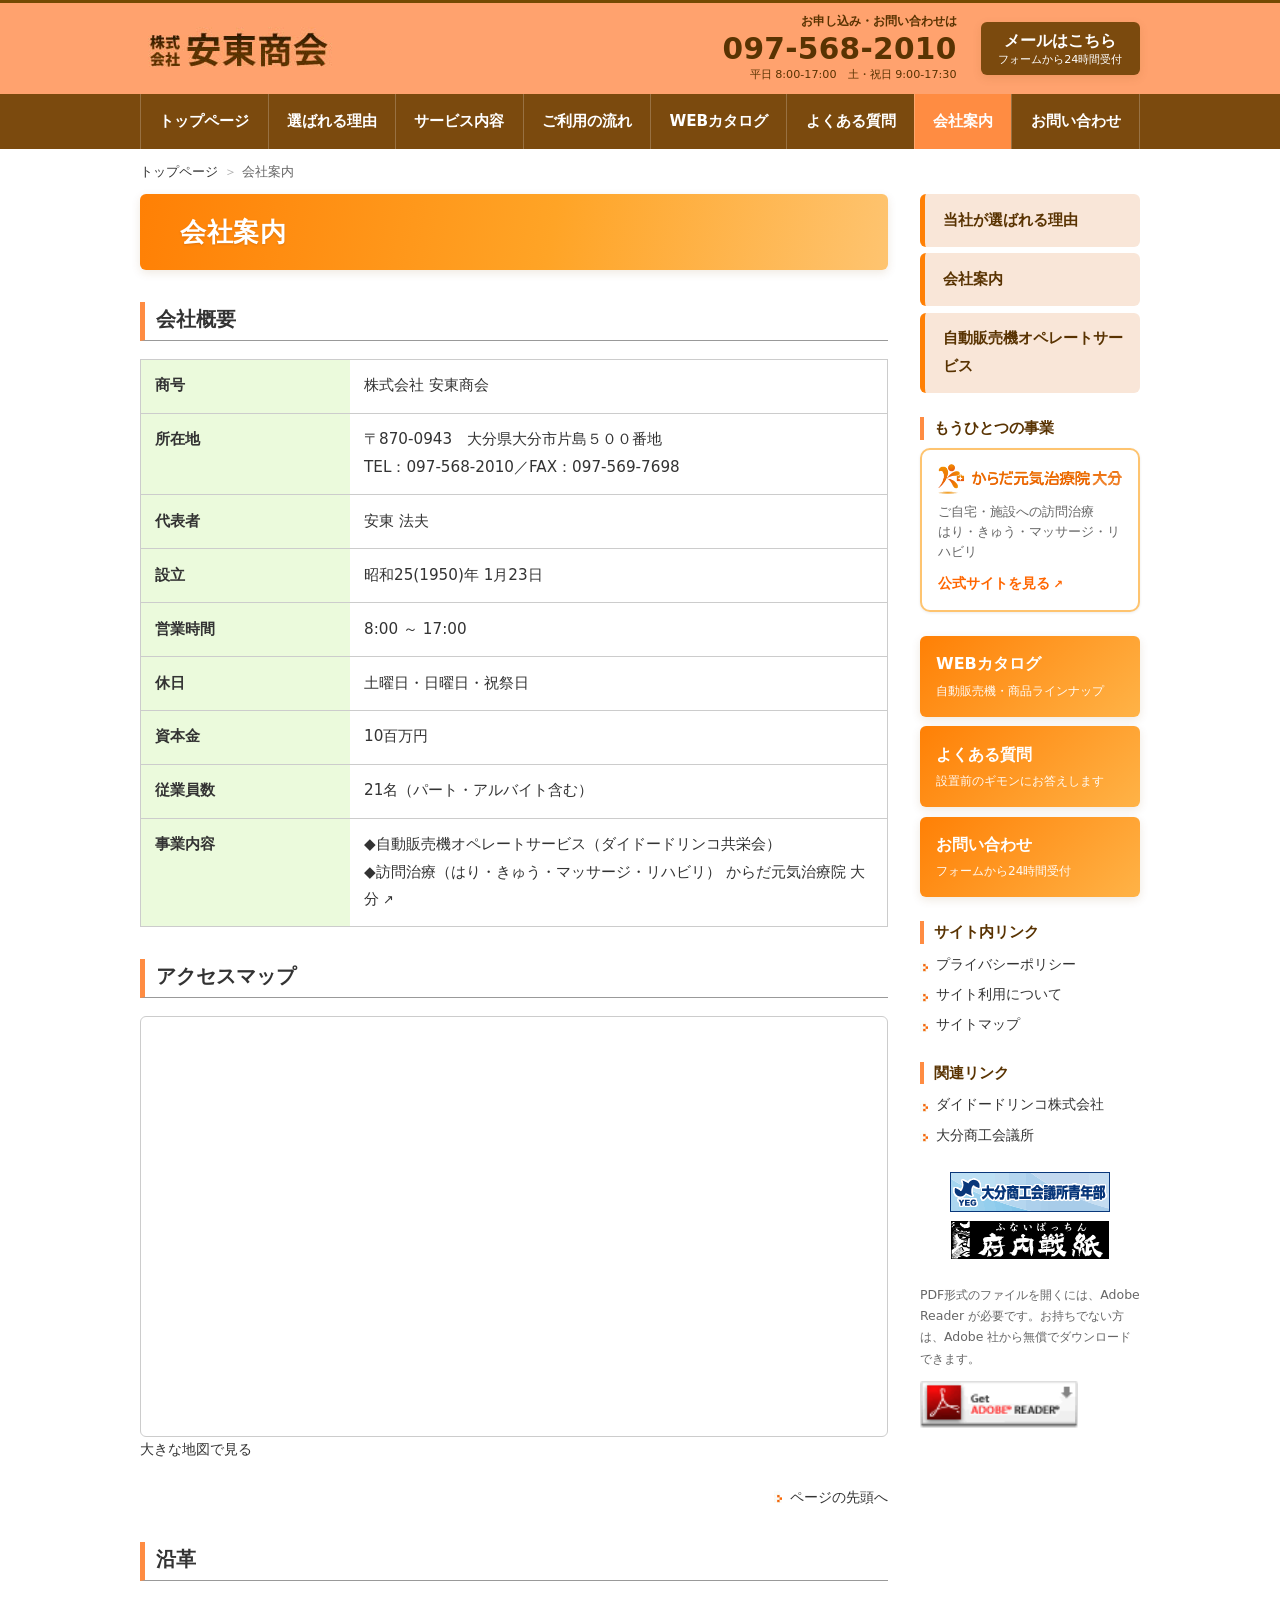
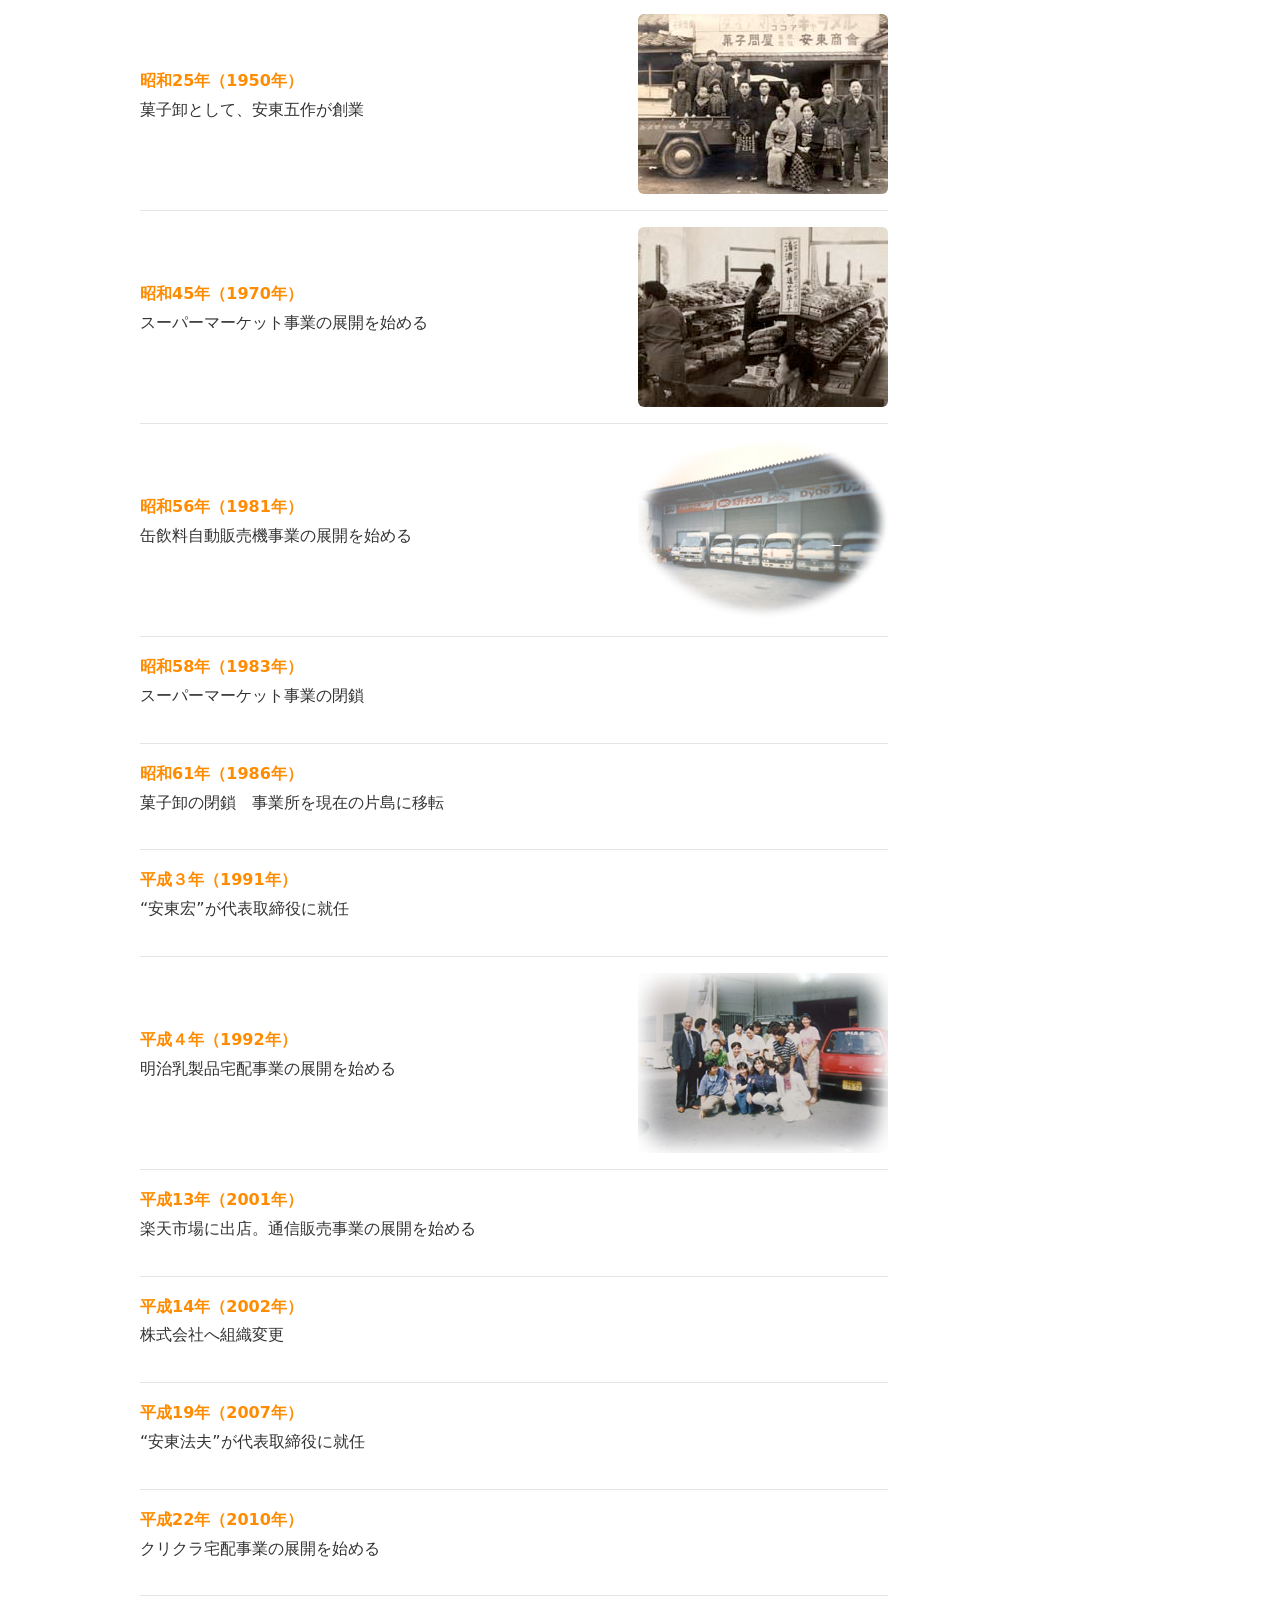
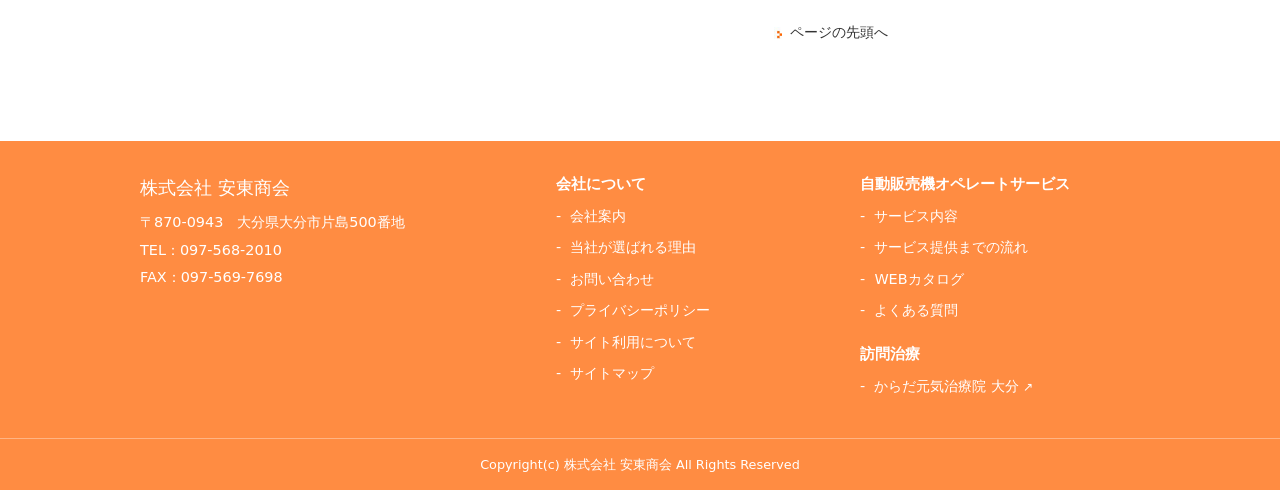
<file: about.html>
<!DOCTYPE html>
<html lang="ja">
<head>
<meta charset="UTF-8">
<meta name="viewport" content="width=device-width, initial-scale=1">
<meta name="robots" content="noindex, nofollow">
<title>会社案内｜ダイドードリンコ自動販売機設置なら、信頼と実績の安東商会(大分県大分市)にお任せください。</title>
<meta name="description" content="株式会社安東商会の会社概要・沿革・アクセスマップ。ダイドードリンコ自動販売機設置なら、信頼と実績の安東商会(大分県大分市)にお任せください。">
<meta name="keywords" content="大分県,大分市,Dydo自動販売機,ダイドードリンコ自動販売機,安東商会,ダイドー,自動販売機設置">
<link rel="icon" href="assets/favicon.ico">
<link rel="stylesheet" href="assets/css/style.css">
</head>
<body>
<a class="skip-link" href="#main">本文へスキップ</a>

<div class="p-topline"></div>

<header class="l-header">
  <div class="l-container l-header__inner">
    <a class="l-header__logo" href="index.html">
      <img src="assets/img/common/logo.jpg" alt="株式会社安東商会" width="200" height="60">
    </a>

    <div class="l-header__contact">
      <div class="p-headtel">
        <span class="p-headtel__label">お申し込み・お問い合わせは</span>
        <a class="p-headtel__num" href="tel:0975682010">097-568-2010</a>
        <span class="p-headtel__hours">平日 8:00-17:00　土・祝日 9:00-17:30</span>
      </div>

      <a class="p-mailbtn" href="contact.html">
        <span class="p-mailbtn__main">メールはこちら</span>
        <span class="p-mailbtn__sub">フォームから24時間受付</span>
      </a>

      <button class="p-navtoggle" type="button" aria-expanded="false" aria-controls="gnav">
        <span class="p-navtoggle__bars" aria-hidden="true"><span></span><span></span><span></span></span>
        MENU
      </button>
    </div>
  </div>

  <nav class="l-gnav" id="gnav" aria-label="メインメニュー">
    <div class="l-container">
      <ul class="l-gnav__list">
        <li><a href="index.html">トップページ</a></li>
        <li><a href="reason.html">選ばれる理由</a></li>
        <li><a href="dydo_service.html">サービス内容</a></li>
        <li><a href="dydo_flow.html">ご利用の流れ</a></li>
        <li><a href="catalog.html">WEBカタログ</a></li>
        <li><a href="question.html">よくある質問</a></li>
        <li><a href="about.html" aria-current="page">会社案内</a></li>
        <li><a href="contact.html">お問い合わせ</a></li>
      </ul>
    </div>
  </nav>
</header>

<main class="l-main" id="main">
  <div class="l-container">

    <nav class="p-breadcrumb" aria-label="パンくずリスト">
      <ol>
        <li><a href="index.html">トップページ</a></li>
        <li>会社案内</li>
      </ol>
    </nav>

    <div class="l-layout">
      <div class="l-layout__content">
        <h2 class="c-pagetitle">会社案内</h2>

        <h3 class="c-heading">会社概要</h3>

        <div class="c-table-wrap">
          <table class="c-table">
            <tbody>
              <tr><th>商号</th><td>株式会社 安東商会</td></tr>
              <tr><th>所在地</th><td>〒870-0943　大分県大分市片島５００番地<br>
                TEL：<a href="tel:0975682010">097-568-2010</a>／FAX：097-569-7698</td></tr>
              <tr><th>代表者</th><td>安東 法夫</td></tr>
              <tr><th>設立</th><td>昭和25(1950)年 1月23日</td></tr>
              <tr><th>営業時間</th><td>8:00 ～ 17:00</td></tr>
              <tr><th>休日</th><td>土曜日・日曜日・祝祭日</td></tr>
              <tr><th>資本金</th><td>10百万円</td></tr>
              <tr><th>従業員数</th><td>21名（パート・アルバイト含む）</td></tr>
              <tr><th>事業内容</th><td>
                ◆自動販売機オペレートサービス（ダイドードリンコ共栄会）<br>
                ◆訪問治療（はり・きゅう・マッサージ・リハビリ）
                <a href="https://karadagenki-oita.com/" target="_blank" rel="noopener">からだ元気治療院 大分<span class="c-exticon" aria-hidden="true">↗</span></a>
              </td></tr>
            </tbody>
          </table>
        </div>

        <h3 class="c-heading">アクセスマップ</h3>

        <div class="c-map">
          <iframe title="株式会社安東商会 所在地の地図"
                  src="https://maps.google.com/maps?q=%E5%A4%A7%E5%88%86%E5%B8%82%E7%89%87%E5%B3%B6500%E7%95%AA%E5%9C%B0&amp;ie=UTF8&amp;t=m&amp;ll=33.218037,131.623517&amp;z=17&amp;output=embed"
                  loading="lazy" referrerpolicy="no-referrer-when-downgrade" allowfullscreen></iframe>
        </div>
        <p class="c-note"><a href="https://maps.google.com/maps?q=%E5%A4%A7%E5%88%86%E5%B8%82%E7%89%87%E5%B3%B6500%E7%95%AA%E5%9C%B0" target="_blank" rel="noopener">大きな地図で見る</a></p>

        <p class="c-pagetop"><a href="#main">ページの先頭へ</a></p>

        <h3 class="c-heading">沿革</h3>

        <ul class="p-history">
          <li>
            <p><span class="p-history__year">昭和25年（1950年）</span>菓子卸として、安東五作が創業</p>
            <div class="p-history__img"><img src="assets/img/images/pht_enkaku_1.jpg" alt="昭和25年（1950年）菓子卸として、安東五作が創業" loading="lazy"></div>
          </li>
          <li>
            <p><span class="p-history__year">昭和45年（1970年）</span>スーパーマーケット事業の展開を始める</p>
            <div class="p-history__img"><img src="assets/img/images/pht_enkaku_2.jpg" alt="昭和45年（1970年）スーパーマーケット事業の展開を始める" loading="lazy"></div>
          </li>
          <li>
            <p><span class="p-history__year">昭和56年（1981年）</span>缶飲料自動販売機事業の展開を始める</p>
            <div class="p-history__img"><img src="assets/img/images/pht_enkaku_3.jpg" alt="昭和56年（1981年）缶飲料自動販売機事業の展開を始める" loading="lazy"></div>
          </li>
          <li><p><span class="p-history__year">昭和58年（1983年）</span>スーパーマーケット事業の閉鎖</p></li>
          <li><p><span class="p-history__year">昭和61年（1986年）</span>菓子卸の閉鎖　事業所を現在の片島に移転</p></li>
          <li><p><span class="p-history__year">平成３年（1991年）</span>“安東宏”が代表取締役に就任</p></li>
          <li>
            <p><span class="p-history__year">平成４年（1992年）</span>明治乳製品宅配事業の展開を始める</p>
            <div class="p-history__img"><img src="assets/img/images/pht_enkaku_4.jpg" alt="平成４年（1992年）明治乳製品宅配事業の展開を始める" loading="lazy"></div>
          </li>
          <li><p><span class="p-history__year">平成13年（2001年）</span>楽天市場に出店。通信販売事業の展開を始める</p></li>
          <li><p><span class="p-history__year">平成14年（2002年）</span>株式会社へ組織変更</p></li>
          <li><p><span class="p-history__year">平成19年（2007年）</span>“安東法夫”が代表取締役に就任</p></li>
          <li><p><span class="p-history__year">平成22年（2010年）</span>クリクラ宅配事業の展開を始める</p></li>
        </ul>

        <p class="c-pagetop"><a href="#main">ページの先頭へ</a></p>
      </div>

      <aside class="l-layout__aside" aria-label="サブメニュー">
        <div class="p-aside__block p-sidenav">
          <ul>
            <li><a href="reason.html">当社が選ばれる理由</a></li>
            <li><a href="about.html">会社案内</a></li>
            <li><a href="dydo_service.html">自動販売機オペレートサービス</a></li>
          </ul>
        </div>

        <div class="p-aside__block">
          <h2 class="p-aside__title">もうひとつの事業</h2>
          <a class="p-sidekarada" href="https://karadagenki-oita.com/" target="_blank" rel="noopener">
            <img src="assets/img/karada/logo.png" alt="からだ元気治療院 大分" width="357" height="57" loading="lazy">
            <span class="p-sidekarada__text">ご自宅・施設への訪問治療<br>はり・きゅう・マッサージ・リハビリ</span>
            <span class="p-sidekarada__link">公式サイトを見る<span class="c-exticon" aria-hidden="true">↗</span></span>
          </a>
        </div>

        <div class="p-aside__block p-sidebnr">
          <a href="catalog.html">
            <span class="p-sidebnr__main">WEBカタログ</span>
            <span class="p-sidebnr__sub">自動販売機・商品ラインナップ</span>
          </a>
          <a href="question.html">
            <span class="p-sidebnr__main">よくある質問</span>
            <span class="p-sidebnr__sub">設置前のギモンにお答えします</span>
          </a>
          <a href="contact.html">
            <span class="p-sidebnr__main">お問い合わせ</span>
            <span class="p-sidebnr__sub">フォームから24時間受付</span>
          </a>
        </div>

        <div class="p-aside__block p-sidelink">
          <h2 class="p-aside__title">サイト内リンク</h2>
          <ul>
            <li><a href="privacy.html">プライバシーポリシー</a></li>
            <li><a href="use.html">サイト利用について</a></li>
            <li><a href="sitemap.html">サイトマップ</a></li>
          </ul>
        </div>

        <div class="p-aside__block p-sidelink">
          <h2 class="p-aside__title">関連リンク</h2>
          <ul>
            <li><a href="https://www.dydo.co.jp/" target="_blank" rel="noopener">ダイドードリンコ株式会社</a></li>
            <li><a href="https://www.oita-cci.or.jp/" target="_blank" rel="noopener">大分商工会議所</a></li>
          </ul>
        </div>

        <div class="p-aside__block p-sidebnr-img">
          <a href="https://www.oita-yeg.gr.jp/" target="_blank" rel="noopener">
            <img src="assets/img/common/bnr_oitayeg.gif" alt="大分商工会議所青年部" width="160" height="40">
          </a>
          <a href="https://www.oita-yeg.gr.jp/patchin/" target="_blank" rel="noopener">
            <img src="assets/img/common/bnr_patchin_s.gif" alt="府内戦紙" width="160" height="40">
          </a>
        </div>

        <div class="p-aside__block p-aside__note">
          <p>PDF形式のファイルを開くには、Adobe Reader が必要です。お持ちでない方は、Adobe 社から無償でダウンロードできます。</p>
          <p><a href="https://get.adobe.com/jp/reader/" target="_blank" rel="noopener">
            <img src="assets/img/common/get_adobe_reader.gif" alt="Adobe Reader の取得" width="158" height="39">
          </a></p>
        </div>
      </aside>
    </div>
  </div>
</main>

<footer class="l-footer">
  <div class="l-container l-footer__inner">
    <div>
      <p class="l-footer__name">株式会社 安東商会</p>
      <address class="l-footer__addr">
        〒870-0943　大分県大分市片島500番地<br>
        TEL：<a href="tel:0975682010">097-568-2010</a><br>
        FAX：097-569-7698
      </address>
    </div>

    <div>
      <h2 class="l-footer__title">会社について</h2>
      <ul>
        <li><a href="about.html">会社案内</a></li>
        <li><a href="reason.html">当社が選ばれる理由</a></li>
        <li><a href="contact.html">お問い合わせ</a></li>
        <li><a href="privacy.html">プライバシーポリシー</a></li>
        <li><a href="use.html">サイト利用について</a></li>
        <li><a href="sitemap.html">サイトマップ</a></li>
      </ul>
    </div>

    <div>
      <h2 class="l-footer__title">自動販売機オペレートサービス</h2>
      <ul>
        <li><a href="dydo_service.html">サービス内容</a></li>
        <li><a href="dydo_flow.html">サービス提供までの流れ</a></li>
        <li><a href="catalog.html">WEBカタログ</a></li>
        <li><a href="question.html">よくある質問</a></li>
      </ul>

      <h2 class="l-footer__title" style="margin-top:1.2rem">訪問治療</h2>
      <ul>
        <li><a href="https://karadagenki-oita.com/" target="_blank" rel="noopener">からだ元気治療院 大分<span class="c-exticon" aria-hidden="true">↗</span></a></li>
      </ul>
    </div>
  </div>

  <p class="l-footer__copy">Copyright(c) 株式会社 安東商会 All Rights Reserved</p>
</footer>

<a class="p-gotop" href="#main" aria-label="ページの先頭へ戻る">↑</a>

<script src="assets/js/main.js"></script>
</body>
</html>
</file>
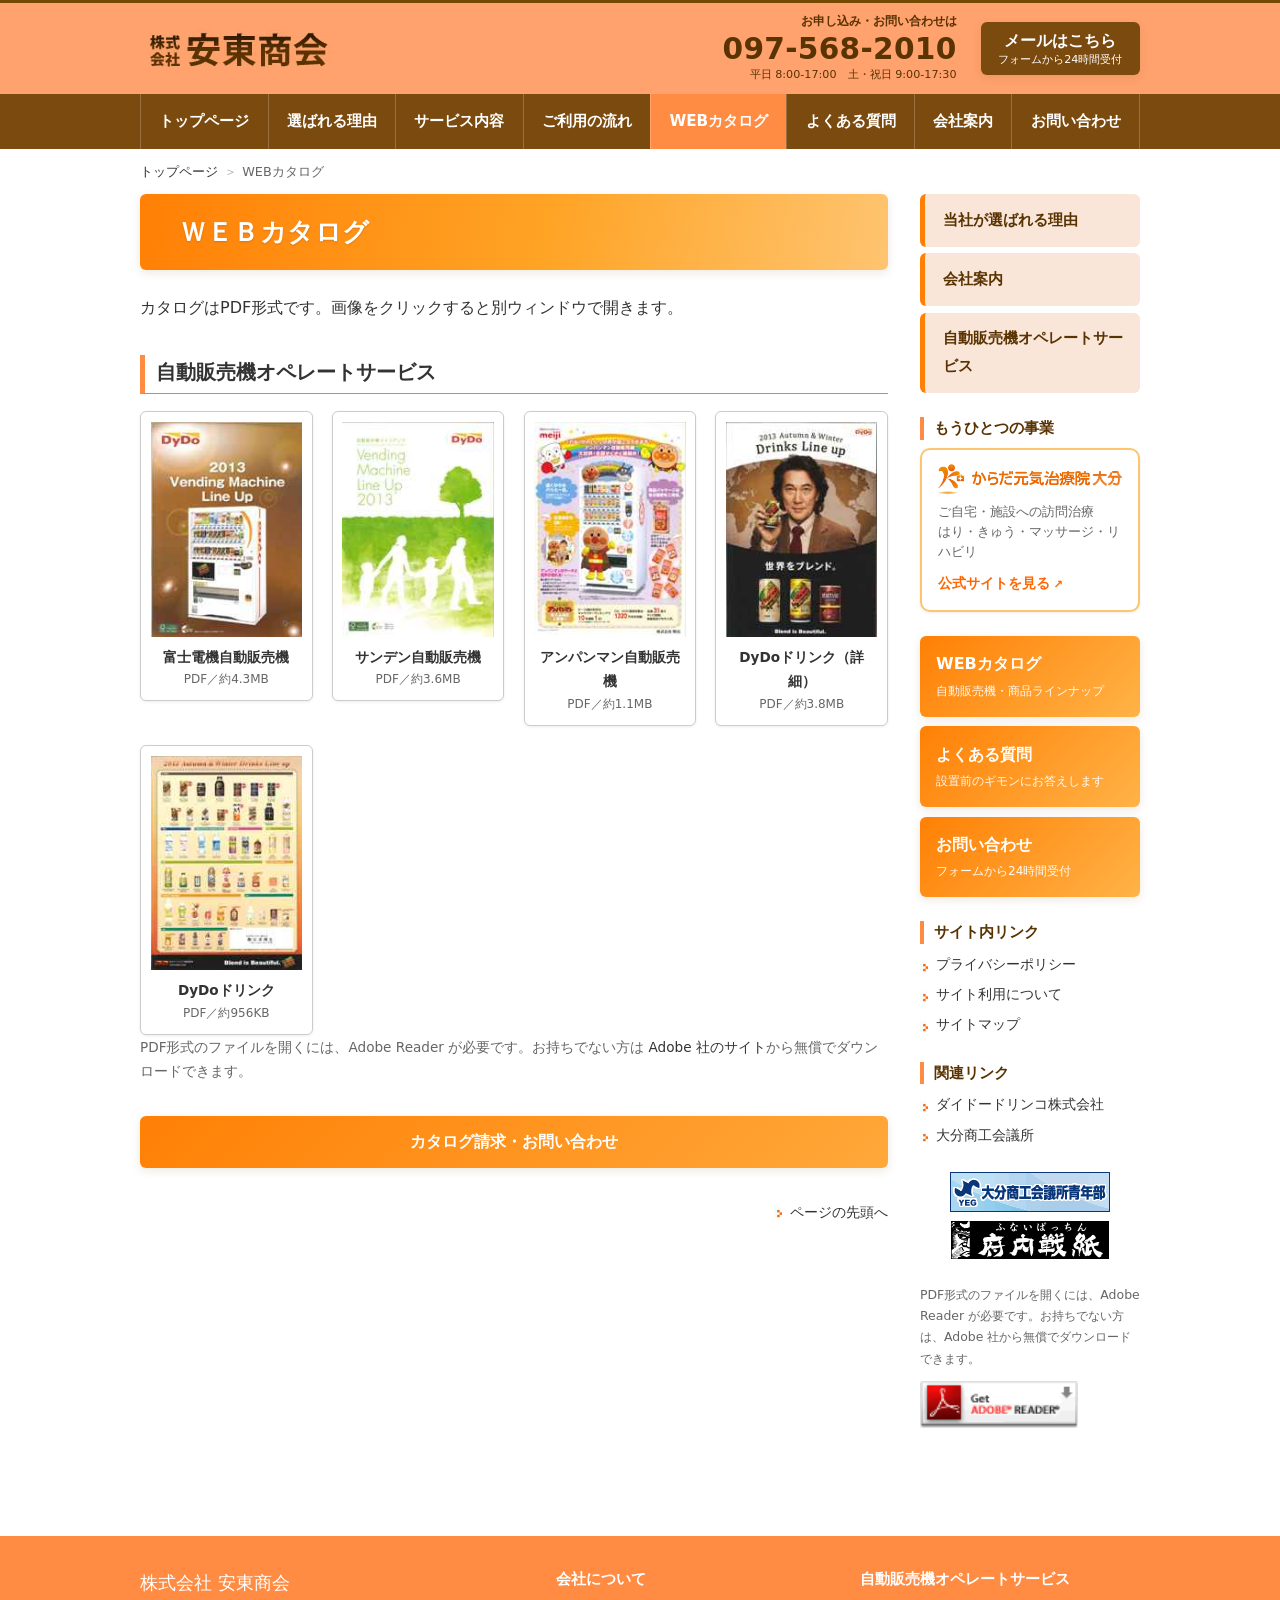
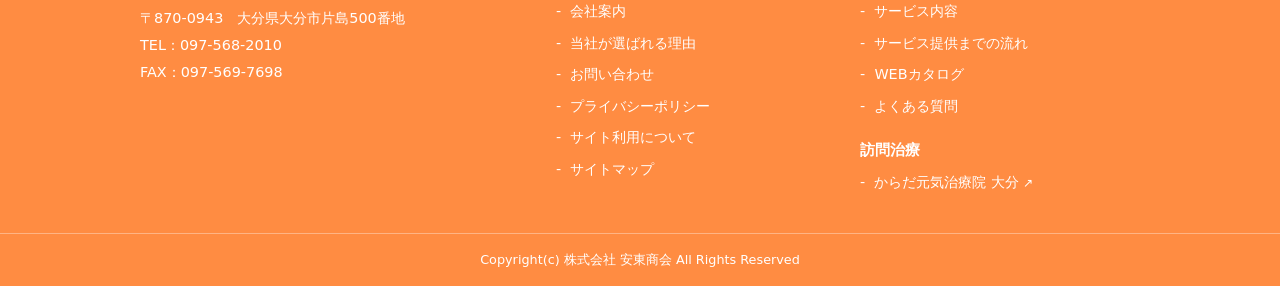
<file: catalog.html>
<!DOCTYPE html>
<html lang="ja">
<head>
<meta charset="UTF-8">
<meta name="viewport" content="width=device-width, initial-scale=1">
<meta name="robots" content="noindex, nofollow">
<title>WEBカタログ｜ダイドードリンコ自動販売機設置なら、信頼と実績の安東商会(大分県大分市)にお任せください。</title>
<meta name="description" content="自動販売機・DyDoドリンクのカタログをPDFでご覧いただけます。ダイドードリンコ自動販売機設置なら、信頼と実績の安東商会(大分県大分市)にお任せください。">
<meta name="keywords" content="大分県,大分市,Dydo自動販売機,ダイドードリンコ自動販売機,安東商会,ダイドー,自動販売機設置">
<link rel="icon" href="assets/favicon.ico">
<link rel="stylesheet" href="assets/css/style.css">
</head>
<body>
<a class="skip-link" href="#main">本文へスキップ</a>

<div class="p-topline"></div>

<header class="l-header">
  <div class="l-container l-header__inner">
    <a class="l-header__logo" href="index.html">
      <img src="assets/img/common/logo.jpg" alt="株式会社安東商会" width="200" height="60">
    </a>

    <div class="l-header__contact">
      <div class="p-headtel">
        <span class="p-headtel__label">お申し込み・お問い合わせは</span>
        <a class="p-headtel__num" href="tel:0975682010">097-568-2010</a>
        <span class="p-headtel__hours">平日 8:00-17:00　土・祝日 9:00-17:30</span>
      </div>

      <a class="p-mailbtn" href="contact.html">
        <span class="p-mailbtn__main">メールはこちら</span>
        <span class="p-mailbtn__sub">フォームから24時間受付</span>
      </a>

      <button class="p-navtoggle" type="button" aria-expanded="false" aria-controls="gnav">
        <span class="p-navtoggle__bars" aria-hidden="true"><span></span><span></span><span></span></span>
        MENU
      </button>
    </div>
  </div>

  <nav class="l-gnav" id="gnav" aria-label="メインメニュー">
    <div class="l-container">
      <ul class="l-gnav__list">
        <li><a href="index.html">トップページ</a></li>
        <li><a href="reason.html">選ばれる理由</a></li>
        <li><a href="dydo_service.html">サービス内容</a></li>
        <li><a href="dydo_flow.html">ご利用の流れ</a></li>
        <li><a href="catalog.html" aria-current="page">WEBカタログ</a></li>
        <li><a href="question.html">よくある質問</a></li>
        <li><a href="about.html">会社案内</a></li>
        <li><a href="contact.html">お問い合わせ</a></li>
      </ul>
    </div>
  </nav>
</header>

<main class="l-main" id="main">
  <div class="l-container">

    <nav class="p-breadcrumb" aria-label="パンくずリスト">
      <ol>
        <li><a href="index.html">トップページ</a></li>
        <li>WEBカタログ</li>
      </ol>
    </nav>

    <div class="l-layout">
      <div class="l-layout__content">
        <h2 class="c-pagetitle">ＷＥＢカタログ</h2>

        <p>カタログはPDF形式です。画像をクリックすると別ウィンドウで開きます。</p>

        <h3 class="c-heading" id="dydo">自動販売機オペレートサービス</h3>

        <ul class="p-catalog">
          <li>
            <a href="assets/files/catalog-fuji-machine.pdf" target="_blank" rel="noopener">
              <img src="assets/img/contents/catalog/img-catalog-fuji-machine.jpg" alt="富士電機自動販売機カタログ" loading="lazy">
              <span class="p-catalog__name">富士電機自動販売機</span>
              <span class="p-catalog__meta">PDF／約4.3MB</span>
            </a>
          </li>
          <li>
            <a href="assets/files/catalog-sanden-machine.pdf" target="_blank" rel="noopener">
              <img src="assets/img/contents/catalog/img-catalog-sanden-machine.jpg" alt="サンデン自動販売機カタログ" loading="lazy">
              <span class="p-catalog__name">サンデン自動販売機</span>
              <span class="p-catalog__meta">PDF／約3.6MB</span>
            </a>
          </li>
          <li>
            <a href="assets/files/catalog-anpanman-machine.pdf" target="_blank" rel="noopener">
              <img src="assets/img/contents/catalog/img-catalog-anpanman-machine.jpg" alt="アンパンマン自動販売機カタログ" loading="lazy">
              <span class="p-catalog__name">アンパンマン自動販売機</span>
              <span class="p-catalog__meta">PDF／約1.1MB</span>
            </a>
          </li>
          <li>
            <a href="assets/files/catalog-dydo-lineup.pdf" target="_blank" rel="noopener">
              <img src="assets/img/contents/catalog/img-catalog-dydo-lineup.jpg" alt="DyDoドリンク（詳細）カタログ" loading="lazy">
              <span class="p-catalog__name">DyDoドリンク（詳細）</span>
              <span class="p-catalog__meta">PDF／約3.8MB</span>
            </a>
          </li>
          <li>
            <a href="assets/files/catalog-dydo-goods.pdf" target="_blank" rel="noopener">
              <img src="assets/img/contents/catalog/img-catalog-dydo-goods.jpg" alt="DyDoドリンクカタログ" loading="lazy">
              <span class="p-catalog__name">DyDoドリンク</span>
              <span class="p-catalog__meta">PDF／約956KB</span>
            </a>
          </li>
        </ul>

        <p class="c-note">PDF形式のファイルを開くには、Adobe Reader が必要です。お持ちでない方は
        <a href="https://get.adobe.com/jp/reader/" target="_blank" rel="noopener">Adobe 社のサイト</a>から無償でダウンロードできます。</p>

        <div class="c-btnrow">
          <a class="c-btn c-btn--primary" href="contact.html">カタログ請求・お問い合わせ</a>
        </div>

        <p class="c-pagetop"><a href="#main">ページの先頭へ</a></p>
      </div>

      <aside class="l-layout__aside" aria-label="サブメニュー">
        <div class="p-aside__block p-sidenav">
          <ul>
            <li><a href="reason.html">当社が選ばれる理由</a></li>
            <li><a href="about.html">会社案内</a></li>
            <li><a href="dydo_service.html">自動販売機オペレートサービス</a></li>
          </ul>
        </div>

        <div class="p-aside__block">
          <h2 class="p-aside__title">もうひとつの事業</h2>
          <a class="p-sidekarada" href="https://karadagenki-oita.com/" target="_blank" rel="noopener">
            <img src="assets/img/karada/logo.png" alt="からだ元気治療院 大分" width="357" height="57" loading="lazy">
            <span class="p-sidekarada__text">ご自宅・施設への訪問治療<br>はり・きゅう・マッサージ・リハビリ</span>
            <span class="p-sidekarada__link">公式サイトを見る<span class="c-exticon" aria-hidden="true">↗</span></span>
          </a>
        </div>

        <div class="p-aside__block p-sidebnr">
          <a href="catalog.html">
            <span class="p-sidebnr__main">WEBカタログ</span>
            <span class="p-sidebnr__sub">自動販売機・商品ラインナップ</span>
          </a>
          <a href="question.html">
            <span class="p-sidebnr__main">よくある質問</span>
            <span class="p-sidebnr__sub">設置前のギモンにお答えします</span>
          </a>
          <a href="contact.html">
            <span class="p-sidebnr__main">お問い合わせ</span>
            <span class="p-sidebnr__sub">フォームから24時間受付</span>
          </a>
        </div>

        <div class="p-aside__block p-sidelink">
          <h2 class="p-aside__title">サイト内リンク</h2>
          <ul>
            <li><a href="privacy.html">プライバシーポリシー</a></li>
            <li><a href="use.html">サイト利用について</a></li>
            <li><a href="sitemap.html">サイトマップ</a></li>
          </ul>
        </div>

        <div class="p-aside__block p-sidelink">
          <h2 class="p-aside__title">関連リンク</h2>
          <ul>
            <li><a href="https://www.dydo.co.jp/" target="_blank" rel="noopener">ダイドードリンコ株式会社</a></li>
            <li><a href="https://www.oita-cci.or.jp/" target="_blank" rel="noopener">大分商工会議所</a></li>
          </ul>
        </div>

        <div class="p-aside__block p-sidebnr-img">
          <a href="https://www.oita-yeg.gr.jp/" target="_blank" rel="noopener">
            <img src="assets/img/common/bnr_oitayeg.gif" alt="大分商工会議所青年部" width="160" height="40">
          </a>
          <a href="https://www.oita-yeg.gr.jp/patchin/" target="_blank" rel="noopener">
            <img src="assets/img/common/bnr_patchin_s.gif" alt="府内戦紙" width="160" height="40">
          </a>
        </div>

        <div class="p-aside__block p-aside__note">
          <p>PDF形式のファイルを開くには、Adobe Reader が必要です。お持ちでない方は、Adobe 社から無償でダウンロードできます。</p>
          <p><a href="https://get.adobe.com/jp/reader/" target="_blank" rel="noopener">
            <img src="assets/img/common/get_adobe_reader.gif" alt="Adobe Reader の取得" width="158" height="39">
          </a></p>
        </div>
      </aside>
    </div>
  </div>
</main>

<footer class="l-footer">
  <div class="l-container l-footer__inner">
    <div>
      <p class="l-footer__name">株式会社 安東商会</p>
      <address class="l-footer__addr">
        〒870-0943　大分県大分市片島500番地<br>
        TEL：<a href="tel:0975682010">097-568-2010</a><br>
        FAX：097-569-7698
      </address>
    </div>

    <div>
      <h2 class="l-footer__title">会社について</h2>
      <ul>
        <li><a href="about.html">会社案内</a></li>
        <li><a href="reason.html">当社が選ばれる理由</a></li>
        <li><a href="contact.html">お問い合わせ</a></li>
        <li><a href="privacy.html">プライバシーポリシー</a></li>
        <li><a href="use.html">サイト利用について</a></li>
        <li><a href="sitemap.html">サイトマップ</a></li>
      </ul>
    </div>

    <div>
      <h2 class="l-footer__title">自動販売機オペレートサービス</h2>
      <ul>
        <li><a href="dydo_service.html">サービス内容</a></li>
        <li><a href="dydo_flow.html">サービス提供までの流れ</a></li>
        <li><a href="catalog.html">WEBカタログ</a></li>
        <li><a href="question.html">よくある質問</a></li>
      </ul>

      <h2 class="l-footer__title" style="margin-top:1.2rem">訪問治療</h2>
      <ul>
        <li><a href="https://karadagenki-oita.com/" target="_blank" rel="noopener">からだ元気治療院 大分<span class="c-exticon" aria-hidden="true">↗</span></a></li>
      </ul>
    </div>
  </div>

  <p class="l-footer__copy">Copyright(c) 株式会社 安東商会 All Rights Reserved</p>
</footer>

<a class="p-gotop" href="#main" aria-label="ページの先頭へ戻る">↑</a>

<script src="assets/js/main.js"></script>
</body>
</html>
</file>
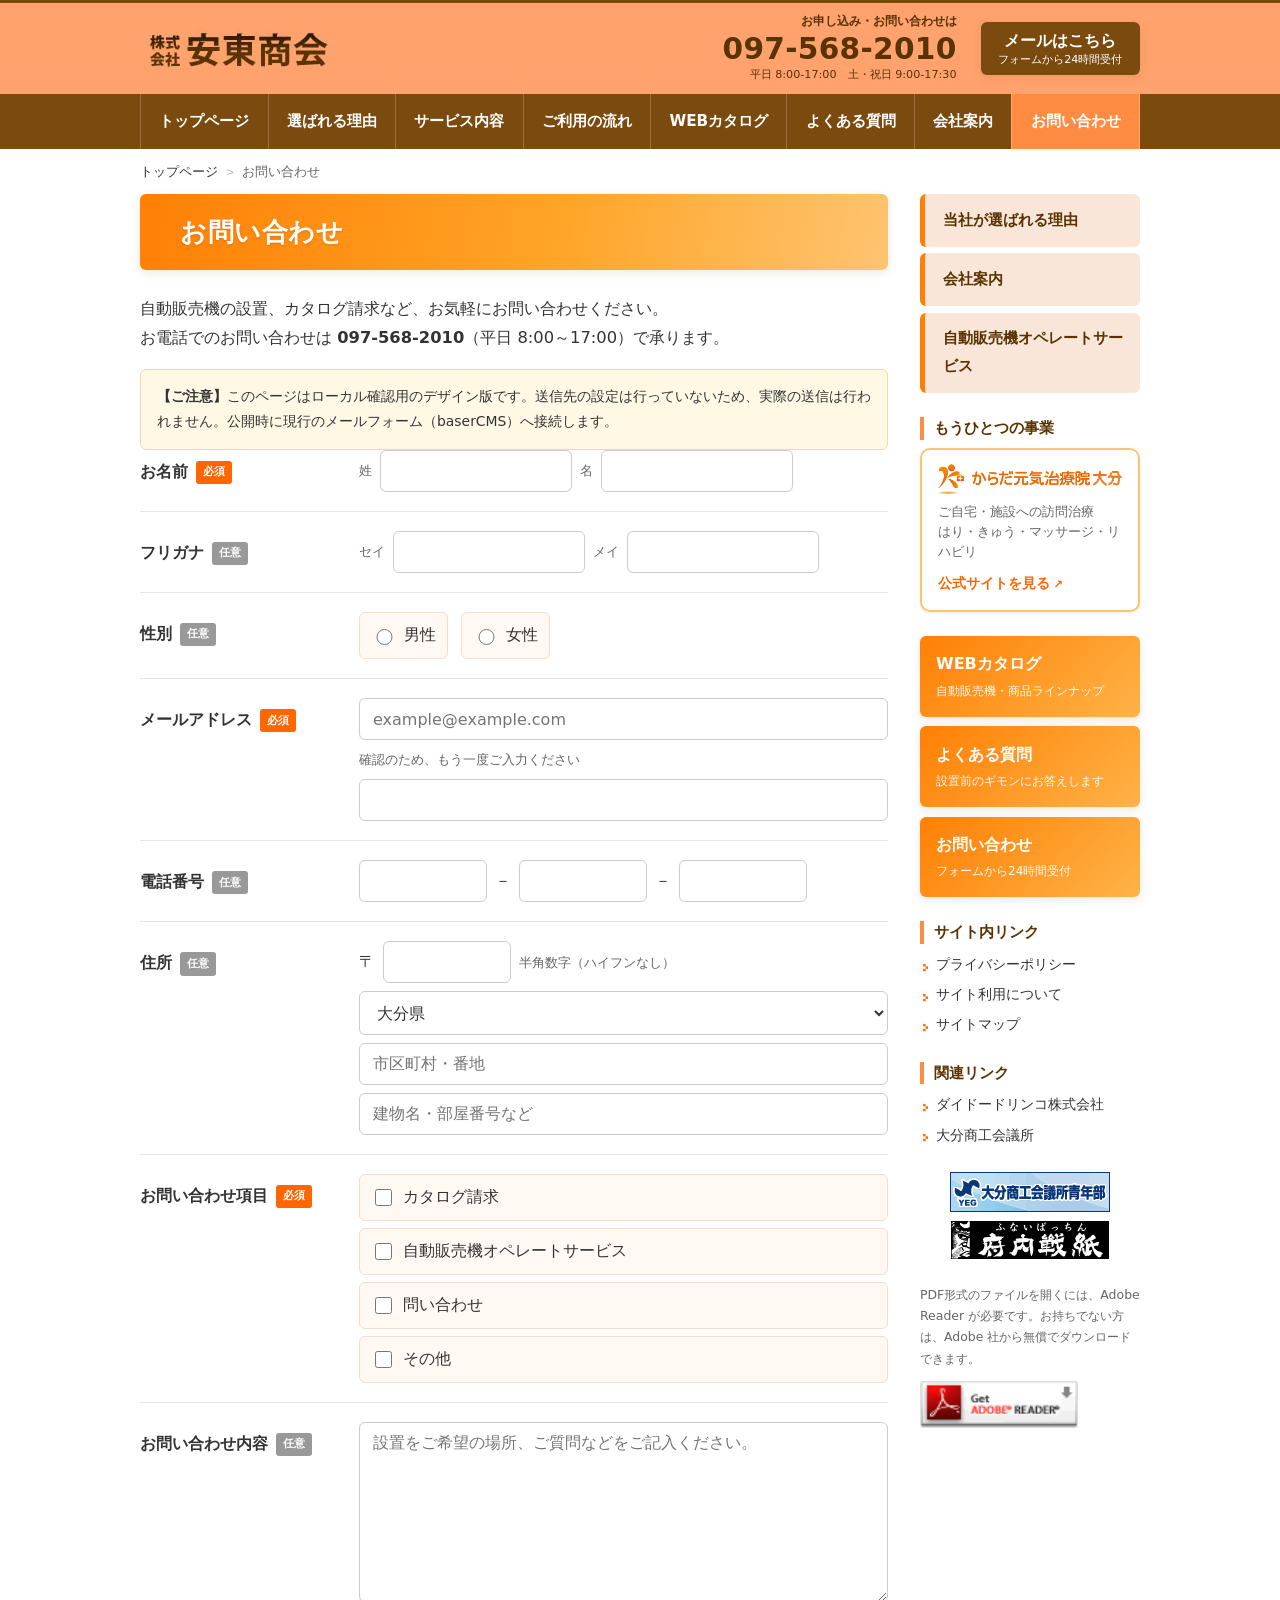
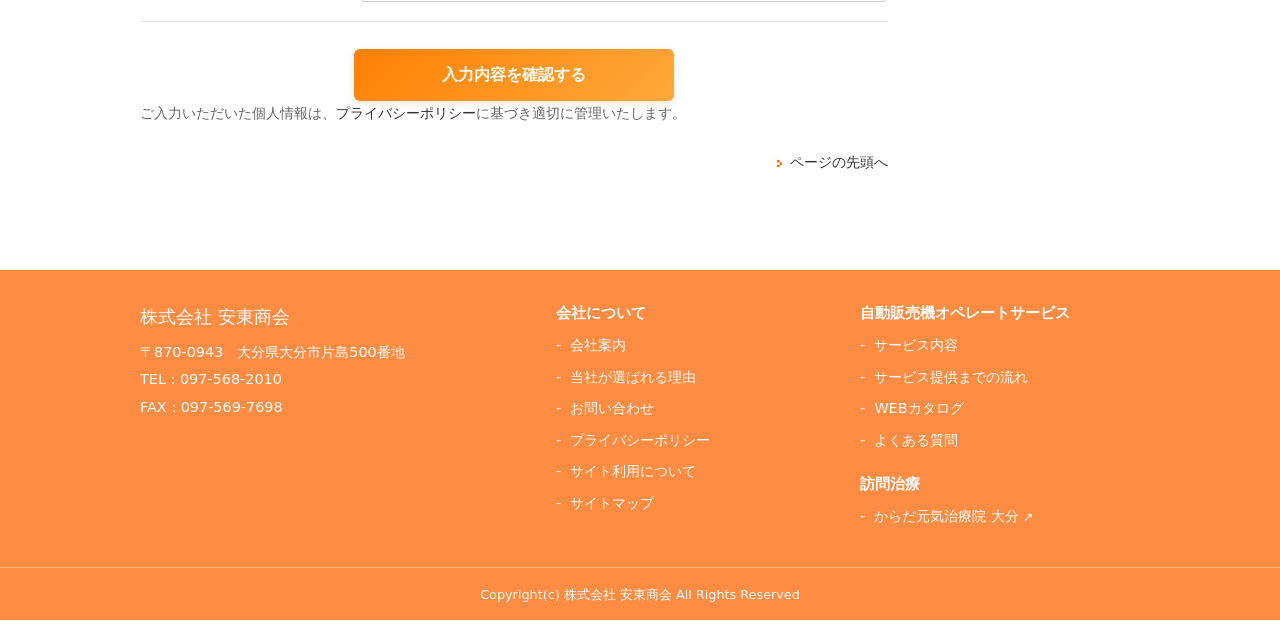
<file: contact.html>
<!DOCTYPE html>
<html lang="ja">
<head>
<meta charset="UTF-8">
<meta name="viewport" content="width=device-width, initial-scale=1">
<meta name="robots" content="noindex, nofollow">
<title>お問い合わせ｜ダイドードリンコ自動販売機設置なら、信頼と実績の安東商会(大分県大分市)にお任せください。</title>
<meta name="description" content="自動販売機の設置、カタログ請求などのお問い合わせはこちらから。ダイドードリンコ自動販売機設置なら、信頼と実績の安東商会(大分県大分市)にお任せください。">
<meta name="keywords" content="大分県,大分市,Dydo自動販売機,ダイドードリンコ自動販売機,安東商会,ダイドー,自動販売機設置">
<link rel="icon" href="assets/favicon.ico">
<link rel="stylesheet" href="assets/css/style.css">
</head>
<body>
<a class="skip-link" href="#main">本文へスキップ</a>

<div class="p-topline"></div>

<header class="l-header">
  <div class="l-container l-header__inner">
    <a class="l-header__logo" href="index.html">
      <img src="assets/img/common/logo.jpg" alt="株式会社安東商会" width="200" height="60">
    </a>

    <div class="l-header__contact">
      <div class="p-headtel">
        <span class="p-headtel__label">お申し込み・お問い合わせは</span>
        <a class="p-headtel__num" href="tel:0975682010">097-568-2010</a>
        <span class="p-headtel__hours">平日 8:00-17:00　土・祝日 9:00-17:30</span>
      </div>

      <a class="p-mailbtn" href="contact.html">
        <span class="p-mailbtn__main">メールはこちら</span>
        <span class="p-mailbtn__sub">フォームから24時間受付</span>
      </a>

      <button class="p-navtoggle" type="button" aria-expanded="false" aria-controls="gnav">
        <span class="p-navtoggle__bars" aria-hidden="true"><span></span><span></span><span></span></span>
        MENU
      </button>
    </div>
  </div>

  <nav class="l-gnav" id="gnav" aria-label="メインメニュー">
    <div class="l-container">
      <ul class="l-gnav__list">
        <li><a href="index.html">トップページ</a></li>
        <li><a href="reason.html">選ばれる理由</a></li>
        <li><a href="dydo_service.html">サービス内容</a></li>
        <li><a href="dydo_flow.html">ご利用の流れ</a></li>
        <li><a href="catalog.html">WEBカタログ</a></li>
        <li><a href="question.html">よくある質問</a></li>
        <li><a href="about.html">会社案内</a></li>
        <li><a href="contact.html" aria-current="page">お問い合わせ</a></li>
      </ul>
    </div>
  </nav>
</header>

<main class="l-main" id="main">
  <div class="l-container">

    <nav class="p-breadcrumb" aria-label="パンくずリスト">
      <ol>
        <li><a href="index.html">トップページ</a></li>
        <li>お問い合わせ</li>
      </ol>
    </nav>

    <div class="l-layout">
      <div class="l-layout__content">
        <h2 class="c-pagetitle">お問い合わせ</h2>

        <p class="c-lead">自動販売機の設置、カタログ請求など、お気軽にお問い合わせください。<br>
        お電話でのお問い合わせは <a href="tel:0975682010"><strong>097-568-2010</strong></a>（平日 8:00～17:00）で承ります。</p>

        <div class="p-form__notice">
          <strong>【ご注意】</strong>このページはローカル確認用のデザイン版です。送信先の設定は行っていないため、実際の送信は行われません。公開時に現行のメールフォーム（baserCMS）へ接続します。
        </div>

        <form class="p-form" action="#" method="post" novalidate>
          <div class="p-form__row">
            <div class="p-form__label"><label for="name1">お名前</label><span class="p-form__req">必須</span></div>
            <div class="p-form__field">
              <div class="p-form__inline">
                <label class="p-form__hint" for="name1">姓</label>
                <input class="is-name" type="text" id="name1" name="name_1" autocomplete="family-name" required>
                <label class="p-form__hint" for="name2">名</label>
                <input class="is-name" type="text" id="name2" name="name_2" autocomplete="given-name" required>
              </div>
            </div>
          </div>

          <div class="p-form__row">
            <div class="p-form__label"><label for="kana1">フリガナ</label><span class="p-form__opt">任意</span></div>
            <div class="p-form__field">
              <div class="p-form__inline">
                <label class="p-form__hint" for="kana1">セイ</label>
                <input class="is-name" type="text" id="kana1" name="name_kana_1">
                <label class="p-form__hint" for="kana2">メイ</label>
                <input class="is-name" type="text" id="kana2" name="name_kana_2">
              </div>
            </div>
          </div>

          <div class="p-form__row">
            <div class="p-form__label">性別<span class="p-form__opt">任意</span></div>
            <div class="p-form__field">
              <div class="p-form__choices p-form__choices--inline">
                <label><input type="radio" name="sex" value="1"> 男性</label>
                <label><input type="radio" name="sex" value="2"> 女性</label>
              </div>
            </div>
          </div>

          <div class="p-form__row">
            <div class="p-form__label"><label for="email1">メールアドレス</label><span class="p-form__req">必須</span></div>
            <div class="p-form__field">
              <input type="email" id="email1" name="email_1" autocomplete="email" required placeholder="example@example.com">
              <label class="p-form__hint" for="email2">確認のため、もう一度ご入力ください</label>
              <input type="email" id="email2" name="email_2" required>
            </div>
          </div>

          <div class="p-form__row">
            <div class="p-form__label"><label for="tel1">電話番号</label><span class="p-form__opt">任意</span></div>
            <div class="p-form__field">
              <div class="p-form__inline">
                <input class="is-short" type="tel" id="tel1" name="tel_1" inputmode="numeric" maxlength="5">－
                <input class="is-short" type="tel" id="tel2" name="tel_2" inputmode="numeric" maxlength="5">－
                <input class="is-short" type="tel" id="tel3" name="tel_3" inputmode="numeric" maxlength="5">
              </div>
            </div>
          </div>

          <div class="p-form__row">
            <div class="p-form__label"><label for="zip">住所</label><span class="p-form__opt">任意</span></div>
            <div class="p-form__field">
              <div class="p-form__inline">
                <span>〒</span>
                <input class="is-short" type="text" id="zip" name="zip" inputmode="numeric" maxlength="7" autocomplete="postal-code">
                <span class="p-form__hint">半角数字（ハイフンなし）</span>
              </div>
              <select id="pref" name="address_1" aria-label="都道府県">
                <option value="">都道府県</option>
                <option value="1">北海道</option>
                <option value="2">青森県</option>
                <option value="3">岩手県</option>
                <option value="4">宮城県</option>
                <option value="5">秋田県</option>
                <option value="6">山形県</option>
                <option value="7">福島県</option>
                <option value="8">茨城県</option>
                <option value="9">栃木県</option>
                <option value="10">群馬県</option>
                <option value="11">埼玉県</option>
                <option value="12">千葉県</option>
                <option value="13">東京都</option>
                <option value="14">神奈川県</option>
                <option value="15">新潟県</option>
                <option value="16">富山県</option>
                <option value="17">石川県</option>
                <option value="18">福井県</option>
                <option value="19">山梨県</option>
                <option value="20">長野県</option>
                <option value="21">岐阜県</option>
                <option value="22">静岡県</option>
                <option value="23">愛知県</option>
                <option value="24">三重県</option>
                <option value="25">滋賀県</option>
                <option value="26">京都府</option>
                <option value="27">大阪府</option>
                <option value="28">兵庫県</option>
                <option value="29">奈良県</option>
                <option value="30">和歌山県</option>
                <option value="31">鳥取県</option>
                <option value="32">島根県</option>
                <option value="33">岡山県</option>
                <option value="34">広島県</option>
                <option value="35">山口県</option>
                <option value="36">徳島県</option>
                <option value="37">香川県</option>
                <option value="38">愛媛県</option>
                <option value="39">高知県</option>
                <option value="40">福岡県</option>
                <option value="41">佐賀県</option>
                <option value="42">長崎県</option>
                <option value="43">熊本県</option>
                <option value="44" selected>大分県</option>
                <option value="45">宮崎県</option>
                <option value="46">鹿児島県</option>
                <option value="47">沖縄県</option>
              </select>
              <input type="text" name="address_2" aria-label="市区町村・番地" placeholder="市区町村・番地" autocomplete="address-level2">
              <input type="text" name="address_3" aria-label="建物名など" placeholder="建物名・部屋番号など">
            </div>
          </div>

          <div class="p-form__row">
            <div class="p-form__label">お問い合わせ項目<span class="p-form__req">必須</span></div>
            <div class="p-form__field">
              <div class="p-form__choices">
                <label><input type="checkbox" name="category[]" value="1"> カタログ請求</label>
                <label><input type="checkbox" name="category[]" value="2"> 自動販売機オペレートサービス</label>
                <label><input type="checkbox" name="category[]" value="3"> 問い合わせ</label>
                <label><input type="checkbox" name="category[]" value="4"> その他</label>
              </div>
            </div>
          </div>

          <div class="p-form__row">
            <div class="p-form__label"><label for="message">お問い合わせ内容</label><span class="p-form__opt">任意</span></div>
            <div class="p-form__field">
              <textarea id="message" name="message" placeholder="設置をご希望の場所、ご質問などをご記入ください。"></textarea>
            </div>
          </div>

          <div class="p-form__submit">
            <button class="c-btn c-btn--primary" type="submit">入力内容を確認する</button>
          </div>
        </form>

        <p class="c-note">ご入力いただいた個人情報は、<a href="privacy.html">プライバシーポリシー</a>に基づき適切に管理いたします。</p>

        <p class="c-pagetop"><a href="#main">ページの先頭へ</a></p>
      </div>

      <aside class="l-layout__aside" aria-label="サブメニュー">
        <div class="p-aside__block p-sidenav">
          <ul>
            <li><a href="reason.html">当社が選ばれる理由</a></li>
            <li><a href="about.html">会社案内</a></li>
            <li><a href="dydo_service.html">自動販売機オペレートサービス</a></li>
          </ul>
        </div>

        <div class="p-aside__block">
          <h2 class="p-aside__title">もうひとつの事業</h2>
          <a class="p-sidekarada" href="https://karadagenki-oita.com/" target="_blank" rel="noopener">
            <img src="assets/img/karada/logo.png" alt="からだ元気治療院 大分" width="357" height="57" loading="lazy">
            <span class="p-sidekarada__text">ご自宅・施設への訪問治療<br>はり・きゅう・マッサージ・リハビリ</span>
            <span class="p-sidekarada__link">公式サイトを見る<span class="c-exticon" aria-hidden="true">↗</span></span>
          </a>
        </div>

        <div class="p-aside__block p-sidebnr">
          <a href="catalog.html">
            <span class="p-sidebnr__main">WEBカタログ</span>
            <span class="p-sidebnr__sub">自動販売機・商品ラインナップ</span>
          </a>
          <a href="question.html">
            <span class="p-sidebnr__main">よくある質問</span>
            <span class="p-sidebnr__sub">設置前のギモンにお答えします</span>
          </a>
          <a href="contact.html">
            <span class="p-sidebnr__main">お問い合わせ</span>
            <span class="p-sidebnr__sub">フォームから24時間受付</span>
          </a>
        </div>

        <div class="p-aside__block p-sidelink">
          <h2 class="p-aside__title">サイト内リンク</h2>
          <ul>
            <li><a href="privacy.html">プライバシーポリシー</a></li>
            <li><a href="use.html">サイト利用について</a></li>
            <li><a href="sitemap.html">サイトマップ</a></li>
          </ul>
        </div>

        <div class="p-aside__block p-sidelink">
          <h2 class="p-aside__title">関連リンク</h2>
          <ul>
            <li><a href="https://www.dydo.co.jp/" target="_blank" rel="noopener">ダイドードリンコ株式会社</a></li>
            <li><a href="https://www.oita-cci.or.jp/" target="_blank" rel="noopener">大分商工会議所</a></li>
          </ul>
        </div>

        <div class="p-aside__block p-sidebnr-img">
          <a href="https://www.oita-yeg.gr.jp/" target="_blank" rel="noopener">
            <img src="assets/img/common/bnr_oitayeg.gif" alt="大分商工会議所青年部" width="160" height="40">
          </a>
          <a href="https://www.oita-yeg.gr.jp/patchin/" target="_blank" rel="noopener">
            <img src="assets/img/common/bnr_patchin_s.gif" alt="府内戦紙" width="160" height="40">
          </a>
        </div>

        <div class="p-aside__block p-aside__note">
          <p>PDF形式のファイルを開くには、Adobe Reader が必要です。お持ちでない方は、Adobe 社から無償でダウンロードできます。</p>
          <p><a href="https://get.adobe.com/jp/reader/" target="_blank" rel="noopener">
            <img src="assets/img/common/get_adobe_reader.gif" alt="Adobe Reader の取得" width="158" height="39">
          </a></p>
        </div>
      </aside>
    </div>
  </div>
</main>

<footer class="l-footer">
  <div class="l-container l-footer__inner">
    <div>
      <p class="l-footer__name">株式会社 安東商会</p>
      <address class="l-footer__addr">
        〒870-0943　大分県大分市片島500番地<br>
        TEL：<a href="tel:0975682010">097-568-2010</a><br>
        FAX：097-569-7698
      </address>
    </div>

    <div>
      <h2 class="l-footer__title">会社について</h2>
      <ul>
        <li><a href="about.html">会社案内</a></li>
        <li><a href="reason.html">当社が選ばれる理由</a></li>
        <li><a href="contact.html">お問い合わせ</a></li>
        <li><a href="privacy.html">プライバシーポリシー</a></li>
        <li><a href="use.html">サイト利用について</a></li>
        <li><a href="sitemap.html">サイトマップ</a></li>
      </ul>
    </div>

    <div>
      <h2 class="l-footer__title">自動販売機オペレートサービス</h2>
      <ul>
        <li><a href="dydo_service.html">サービス内容</a></li>
        <li><a href="dydo_flow.html">サービス提供までの流れ</a></li>
        <li><a href="catalog.html">WEBカタログ</a></li>
        <li><a href="question.html">よくある質問</a></li>
      </ul>

      <h2 class="l-footer__title" style="margin-top:1.2rem">訪問治療</h2>
      <ul>
        <li><a href="https://karadagenki-oita.com/" target="_blank" rel="noopener">からだ元気治療院 大分<span class="c-exticon" aria-hidden="true">↗</span></a></li>
      </ul>
    </div>
  </div>

  <p class="l-footer__copy">Copyright(c) 株式会社 安東商会 All Rights Reserved</p>
</footer>

<a class="p-gotop" href="#main" aria-label="ページの先頭へ戻る">↑</a>

<script src="assets/js/main.js"></script>
</body>
</html>
</file>
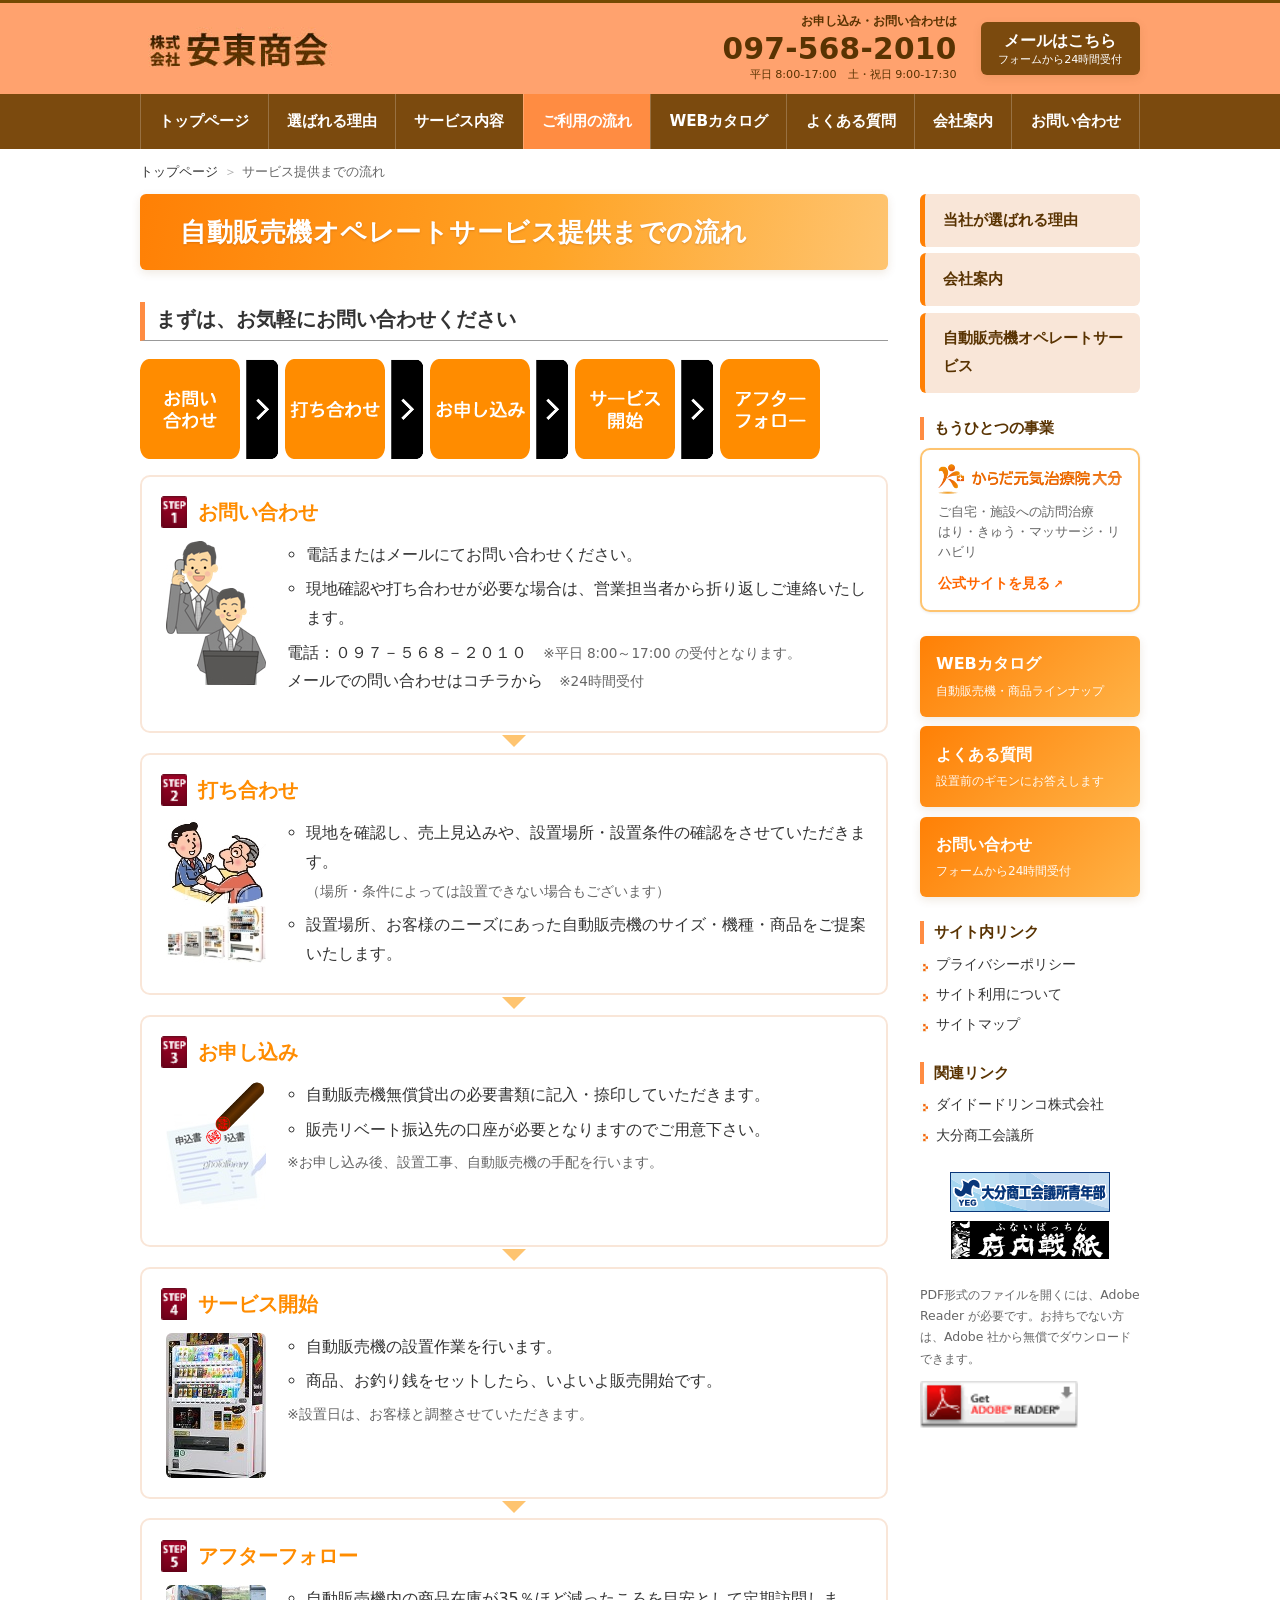
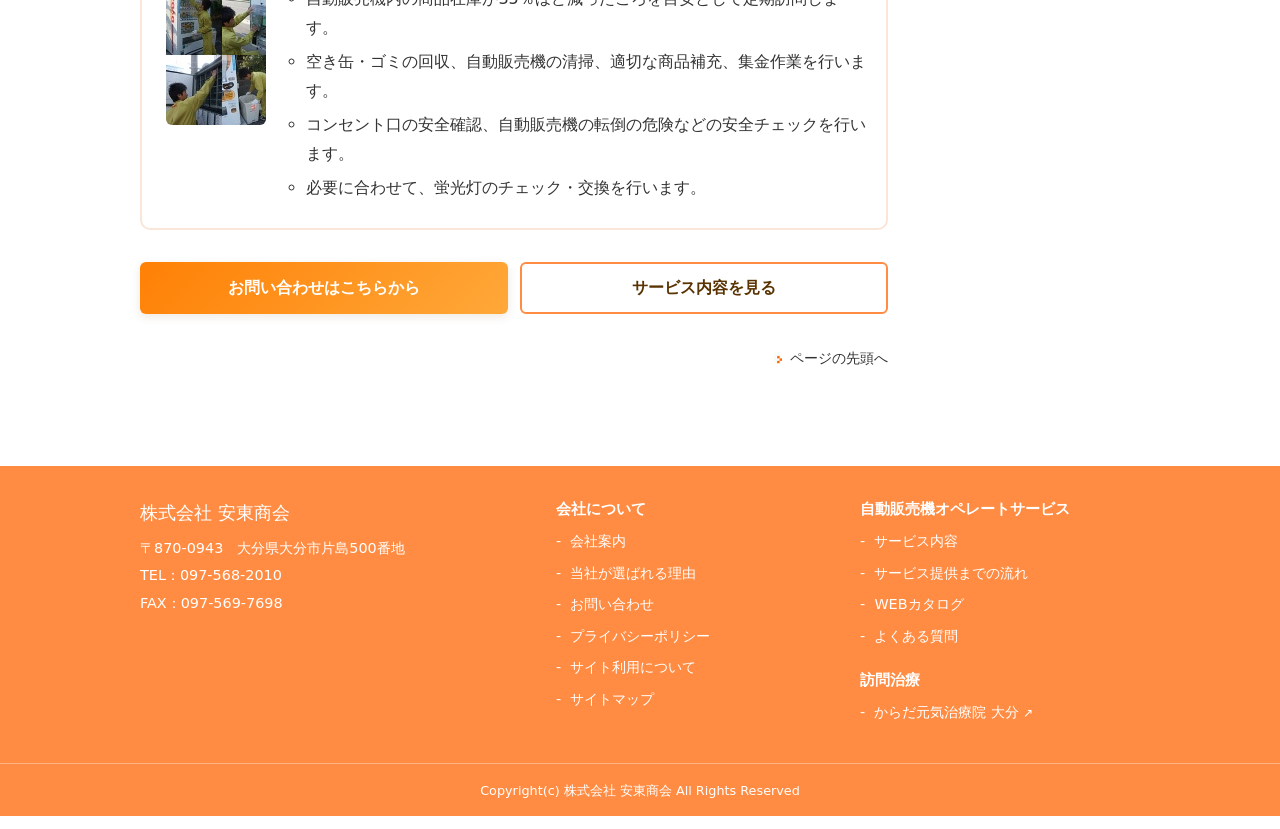
<file: dydo_flow.html>
<!DOCTYPE html>
<html lang="ja">
<head>
<meta charset="UTF-8">
<meta name="viewport" content="width=device-width, initial-scale=1">
<meta name="robots" content="noindex, nofollow">
<title>自動販売機オペレートサービス：サービス提供までの流れ｜ダイドードリンコ自動販売機設置なら、信頼と実績の安東商会(大分県大分市)にお任せください。</title>
<meta name="description" content="お問い合わせから設置、アフターフォローまでの5ステップをご案内します。ダイドードリンコ自動販売機設置なら、信頼と実績の安東商会(大分県大分市)にお任せください。">
<meta name="keywords" content="大分県,大分市,Dydo自動販売機,ダイドードリンコ自動販売機,安東商会,ダイドー,自動販売機設置">
<link rel="icon" href="assets/favicon.ico">
<link rel="stylesheet" href="assets/css/style.css">
</head>
<body>
<a class="skip-link" href="#main">本文へスキップ</a>

<div class="p-topline"></div>

<header class="l-header">
  <div class="l-container l-header__inner">
    <a class="l-header__logo" href="index.html">
      <img src="assets/img/common/logo.jpg" alt="株式会社安東商会" width="200" height="60">
    </a>

    <div class="l-header__contact">
      <div class="p-headtel">
        <span class="p-headtel__label">お申し込み・お問い合わせは</span>
        <a class="p-headtel__num" href="tel:0975682010">097-568-2010</a>
        <span class="p-headtel__hours">平日 8:00-17:00　土・祝日 9:00-17:30</span>
      </div>

      <a class="p-mailbtn" href="contact.html">
        <span class="p-mailbtn__main">メールはこちら</span>
        <span class="p-mailbtn__sub">フォームから24時間受付</span>
      </a>

      <button class="p-navtoggle" type="button" aria-expanded="false" aria-controls="gnav">
        <span class="p-navtoggle__bars" aria-hidden="true"><span></span><span></span><span></span></span>
        MENU
      </button>
    </div>
  </div>

  <nav class="l-gnav" id="gnav" aria-label="メインメニュー">
    <div class="l-container">
      <ul class="l-gnav__list">
        <li><a href="index.html">トップページ</a></li>
        <li><a href="reason.html">選ばれる理由</a></li>
        <li><a href="dydo_service.html">サービス内容</a></li>
        <li><a href="dydo_flow.html" aria-current="page">ご利用の流れ</a></li>
        <li><a href="catalog.html">WEBカタログ</a></li>
        <li><a href="question.html">よくある質問</a></li>
        <li><a href="about.html">会社案内</a></li>
        <li><a href="contact.html">お問い合わせ</a></li>
      </ul>
    </div>
  </nav>
</header>

<main class="l-main" id="main">
  <div class="l-container">

    <nav class="p-breadcrumb" aria-label="パンくずリスト">
      <ol>
        <li><a href="index.html">トップページ</a></li>
        <li>サービス提供までの流れ</li>
      </ol>
    </nav>

    <div class="l-layout">
      <div class="l-layout__content">
        <h2 class="c-pagetitle">自動販売機オペレートサービス提供までの流れ</h2>

        <h3 class="c-heading">まずは、お気軽にお問い合わせください</h3>

        <p><img src="assets/img/contents/dydo/img-dydo-service-flow.gif" alt="お問い合わせ→打ち合わせ→お申し込み→サービス開始→アフターフォロー"></p>

        <ol class="p-flow">
          <li>
            <div class="p-flow__head">
              <img class="p-flow__step" src="assets/img/contents/img-step-1.png" alt="STEP1" width="26">
              <h4 class="p-flow__title">お問い合わせ</h4>
            </div>
            <div class="p-flow__body">
              <div class="p-flow__img"><img src="assets/img/contents/dydo/img-dydo-flow-step1.jpg" alt="お問い合わせ" loading="lazy"></div>
              <div>
                <ul>
                  <li>電話またはメールにてお問い合わせください。</li>
                  <li>現地確認や打ち合わせが必要な場合は、営業担当者から折り返しご連絡いたします。</li>
                </ul>
                <p>電話：<a href="tel:0975682010">０９７－５６８－２０１０</a>　<span class="c-note">※平日 8:00～17:00 の受付となります。</span><br>
                <a href="contact.html">メールでの問い合わせはコチラから</a>　<span class="c-note">※24時間受付</span></p>
              </div>
            </div>
          </li>

          <li>
            <div class="p-flow__head">
              <img class="p-flow__step" src="assets/img/contents/img-step-2.png" alt="STEP2" width="26">
              <h4 class="p-flow__title">打ち合わせ</h4>
            </div>
            <div class="p-flow__body">
              <div class="p-flow__img"><img src="assets/img/contents/dydo/img-dydo-flow-step2.jpg" alt="打ち合わせ" loading="lazy"></div>
              <div>
                <ul>
                  <li>現地を確認し、売上見込みや、設置場所・設置条件の確認をさせていただきます。<br>
                    <span class="c-note">（場所・条件によっては設置できない場合もございます）</span></li>
                  <li>設置場所、お客様のニーズにあった自動販売機のサイズ・機種・商品をご提案いたします。</li>
                </ul>
              </div>
            </div>
          </li>

          <li>
            <div class="p-flow__head">
              <img class="p-flow__step" src="assets/img/contents/img-step-3.png" alt="STEP3" width="26">
              <h4 class="p-flow__title">お申し込み</h4>
            </div>
            <div class="p-flow__body">
              <div class="p-flow__img"><img src="assets/img/contents/dydo/img-dydo-flow-step3.jpg" alt="お申し込み" loading="lazy"></div>
              <div>
                <ul>
                  <li>自動販売機無償貸出の必要書類に記入・捺印していただきます。</li>
                  <li>販売リベート振込先の口座が必要となりますのでご用意下さい。</li>
                </ul>
                <p class="c-note">※お申し込み後、設置工事、自動販売機の手配を行います。</p>
              </div>
            </div>
          </li>

          <li>
            <div class="p-flow__head">
              <img class="p-flow__step" src="assets/img/contents/img-step-4.png" alt="STEP4" width="26">
              <h4 class="p-flow__title">サービス開始</h4>
            </div>
            <div class="p-flow__body">
              <div class="p-flow__img"><img src="assets/img/contents/dydo/img-dydo-flow-step4.jpg" alt="サービス開始" loading="lazy"></div>
              <div>
                <ul>
                  <li>自動販売機の設置作業を行います。</li>
                  <li>商品、お釣り銭をセットしたら、いよいよ販売開始です。</li>
                </ul>
                <p class="c-note">※設置日は、お客様と調整させていただきます。</p>
              </div>
            </div>
          </li>

          <li>
            <div class="p-flow__head">
              <img class="p-flow__step" src="assets/img/contents/img-step-5.png" alt="STEP5" width="26">
              <h4 class="p-flow__title">アフターフォロー</h4>
            </div>
            <div class="p-flow__body">
              <div class="p-flow__img"><img src="assets/img/contents/dydo/img-dydo-flow-step5.jpg" alt="アフターフォロー" loading="lazy"></div>
              <div>
                <ul>
                  <li>自動販売機内の商品在庫が35％ほど減ったころを目安として定期訪問します。</li>
                  <li>空き缶・ゴミの回収、自動販売機の清掃、適切な商品補充、集金作業を行います。</li>
                  <li>コンセント口の安全確認、自動販売機の転倒の危険などの安全チェックを行います。</li>
                  <li>必要に合わせて、蛍光灯のチェック・交換を行います。</li>
                </ul>
              </div>
            </div>
          </li>
        </ol>

        <div class="c-btnrow">
          <a class="c-btn c-btn--primary" href="contact.html">お問い合わせはこちらから</a>
          <a class="c-btn c-btn--ghost" href="dydo_service.html">サービス内容を見る</a>
        </div>

        <p class="c-pagetop"><a href="#main">ページの先頭へ</a></p>
      </div>

      <aside class="l-layout__aside" aria-label="サブメニュー">
        <div class="p-aside__block p-sidenav">
          <ul>
            <li><a href="reason.html">当社が選ばれる理由</a></li>
            <li><a href="about.html">会社案内</a></li>
            <li><a href="dydo_service.html">自動販売機オペレートサービス</a></li>
          </ul>
        </div>

        <div class="p-aside__block">
          <h2 class="p-aside__title">もうひとつの事業</h2>
          <a class="p-sidekarada" href="https://karadagenki-oita.com/" target="_blank" rel="noopener">
            <img src="assets/img/karada/logo.png" alt="からだ元気治療院 大分" width="357" height="57" loading="lazy">
            <span class="p-sidekarada__text">ご自宅・施設への訪問治療<br>はり・きゅう・マッサージ・リハビリ</span>
            <span class="p-sidekarada__link">公式サイトを見る<span class="c-exticon" aria-hidden="true">↗</span></span>
          </a>
        </div>

        <div class="p-aside__block p-sidebnr">
          <a href="catalog.html">
            <span class="p-sidebnr__main">WEBカタログ</span>
            <span class="p-sidebnr__sub">自動販売機・商品ラインナップ</span>
          </a>
          <a href="question.html">
            <span class="p-sidebnr__main">よくある質問</span>
            <span class="p-sidebnr__sub">設置前のギモンにお答えします</span>
          </a>
          <a href="contact.html">
            <span class="p-sidebnr__main">お問い合わせ</span>
            <span class="p-sidebnr__sub">フォームから24時間受付</span>
          </a>
        </div>

        <div class="p-aside__block p-sidelink">
          <h2 class="p-aside__title">サイト内リンク</h2>
          <ul>
            <li><a href="privacy.html">プライバシーポリシー</a></li>
            <li><a href="use.html">サイト利用について</a></li>
            <li><a href="sitemap.html">サイトマップ</a></li>
          </ul>
        </div>

        <div class="p-aside__block p-sidelink">
          <h2 class="p-aside__title">関連リンク</h2>
          <ul>
            <li><a href="https://www.dydo.co.jp/" target="_blank" rel="noopener">ダイドードリンコ株式会社</a></li>
            <li><a href="https://www.oita-cci.or.jp/" target="_blank" rel="noopener">大分商工会議所</a></li>
          </ul>
        </div>

        <div class="p-aside__block p-sidebnr-img">
          <a href="https://www.oita-yeg.gr.jp/" target="_blank" rel="noopener">
            <img src="assets/img/common/bnr_oitayeg.gif" alt="大分商工会議所青年部" width="160" height="40">
          </a>
          <a href="https://www.oita-yeg.gr.jp/patchin/" target="_blank" rel="noopener">
            <img src="assets/img/common/bnr_patchin_s.gif" alt="府内戦紙" width="160" height="40">
          </a>
        </div>

        <div class="p-aside__block p-aside__note">
          <p>PDF形式のファイルを開くには、Adobe Reader が必要です。お持ちでない方は、Adobe 社から無償でダウンロードできます。</p>
          <p><a href="https://get.adobe.com/jp/reader/" target="_blank" rel="noopener">
            <img src="assets/img/common/get_adobe_reader.gif" alt="Adobe Reader の取得" width="158" height="39">
          </a></p>
        </div>
      </aside>
    </div>
  </div>
</main>

<footer class="l-footer">
  <div class="l-container l-footer__inner">
    <div>
      <p class="l-footer__name">株式会社 安東商会</p>
      <address class="l-footer__addr">
        〒870-0943　大分県大分市片島500番地<br>
        TEL：<a href="tel:0975682010">097-568-2010</a><br>
        FAX：097-569-7698
      </address>
    </div>

    <div>
      <h2 class="l-footer__title">会社について</h2>
      <ul>
        <li><a href="about.html">会社案内</a></li>
        <li><a href="reason.html">当社が選ばれる理由</a></li>
        <li><a href="contact.html">お問い合わせ</a></li>
        <li><a href="privacy.html">プライバシーポリシー</a></li>
        <li><a href="use.html">サイト利用について</a></li>
        <li><a href="sitemap.html">サイトマップ</a></li>
      </ul>
    </div>

    <div>
      <h2 class="l-footer__title">自動販売機オペレートサービス</h2>
      <ul>
        <li><a href="dydo_service.html">サービス内容</a></li>
        <li><a href="dydo_flow.html">サービス提供までの流れ</a></li>
        <li><a href="catalog.html">WEBカタログ</a></li>
        <li><a href="question.html">よくある質問</a></li>
      </ul>

      <h2 class="l-footer__title" style="margin-top:1.2rem">訪問治療</h2>
      <ul>
        <li><a href="https://karadagenki-oita.com/" target="_blank" rel="noopener">からだ元気治療院 大分<span class="c-exticon" aria-hidden="true">↗</span></a></li>
      </ul>
    </div>
  </div>

  <p class="l-footer__copy">Copyright(c) 株式会社 安東商会 All Rights Reserved</p>
</footer>

<a class="p-gotop" href="#main" aria-label="ページの先頭へ戻る">↑</a>

<script src="assets/js/main.js"></script>
</body>
</html>
</file>
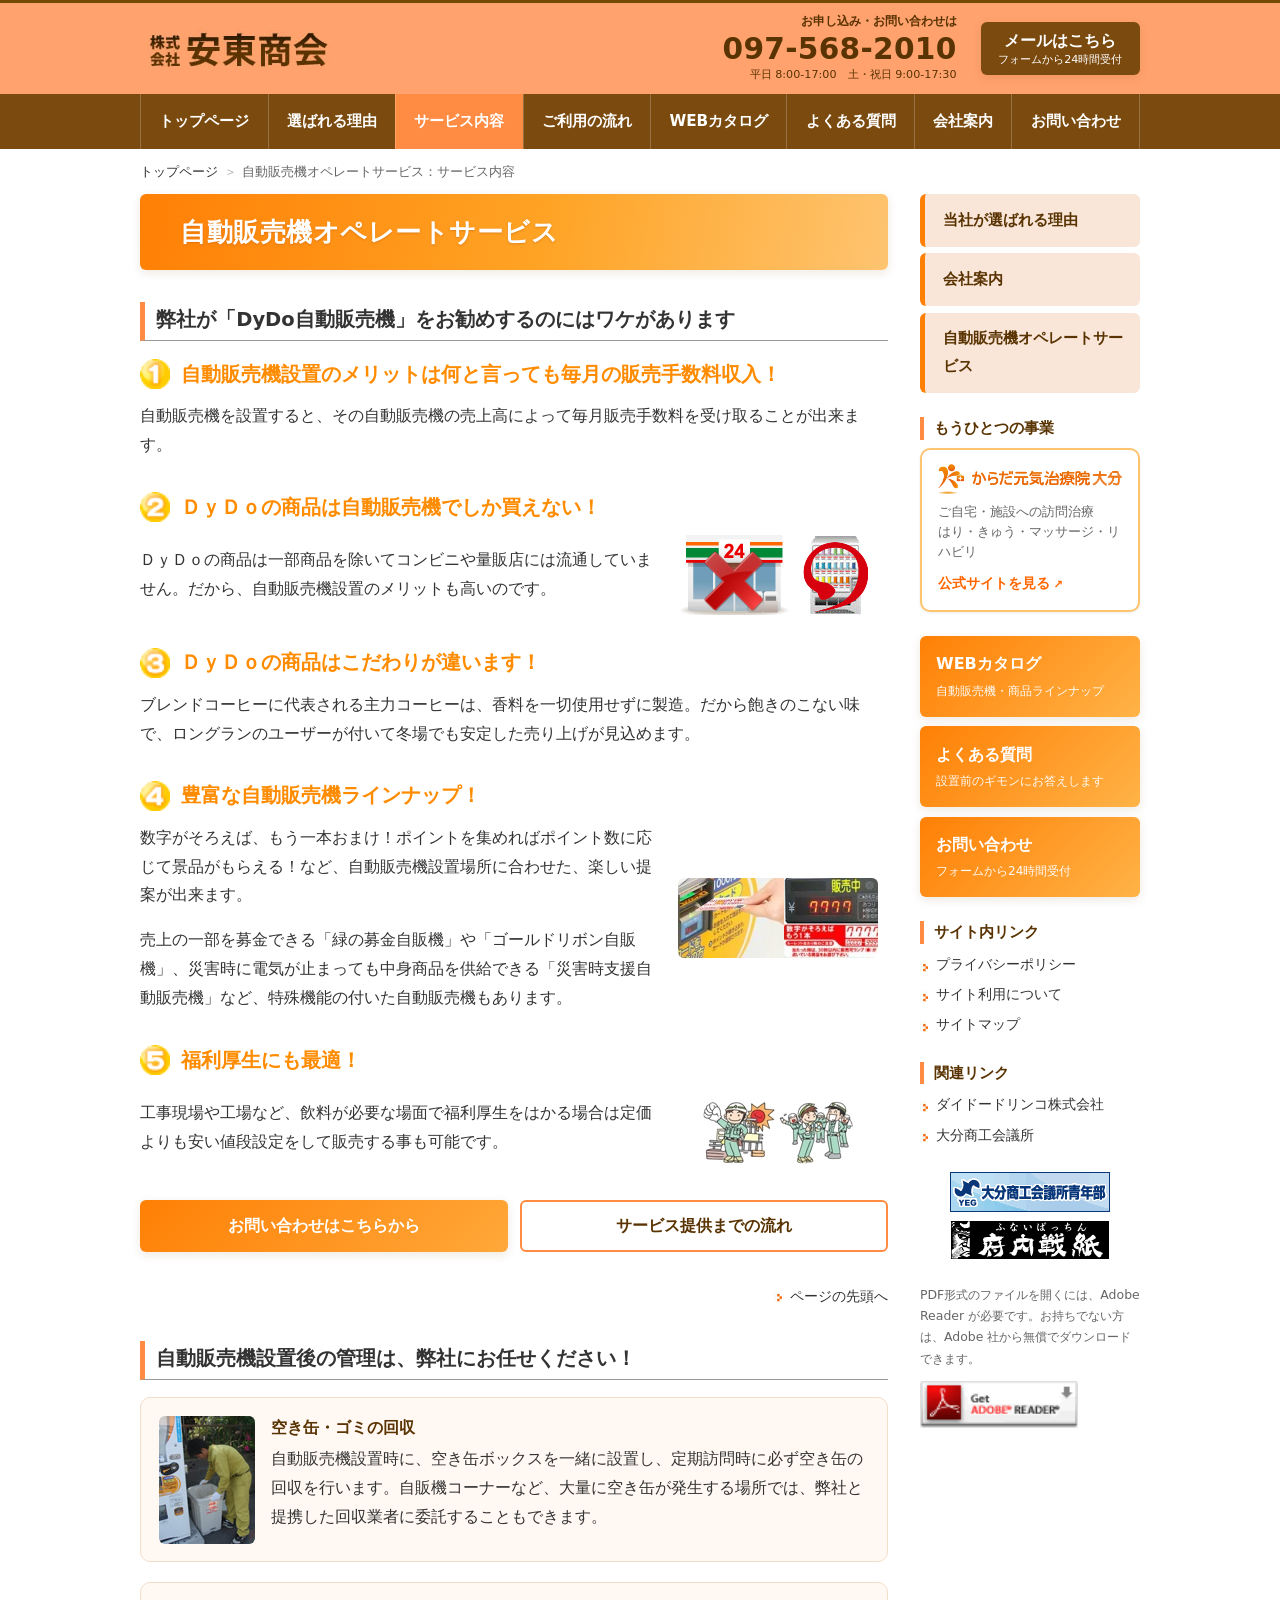
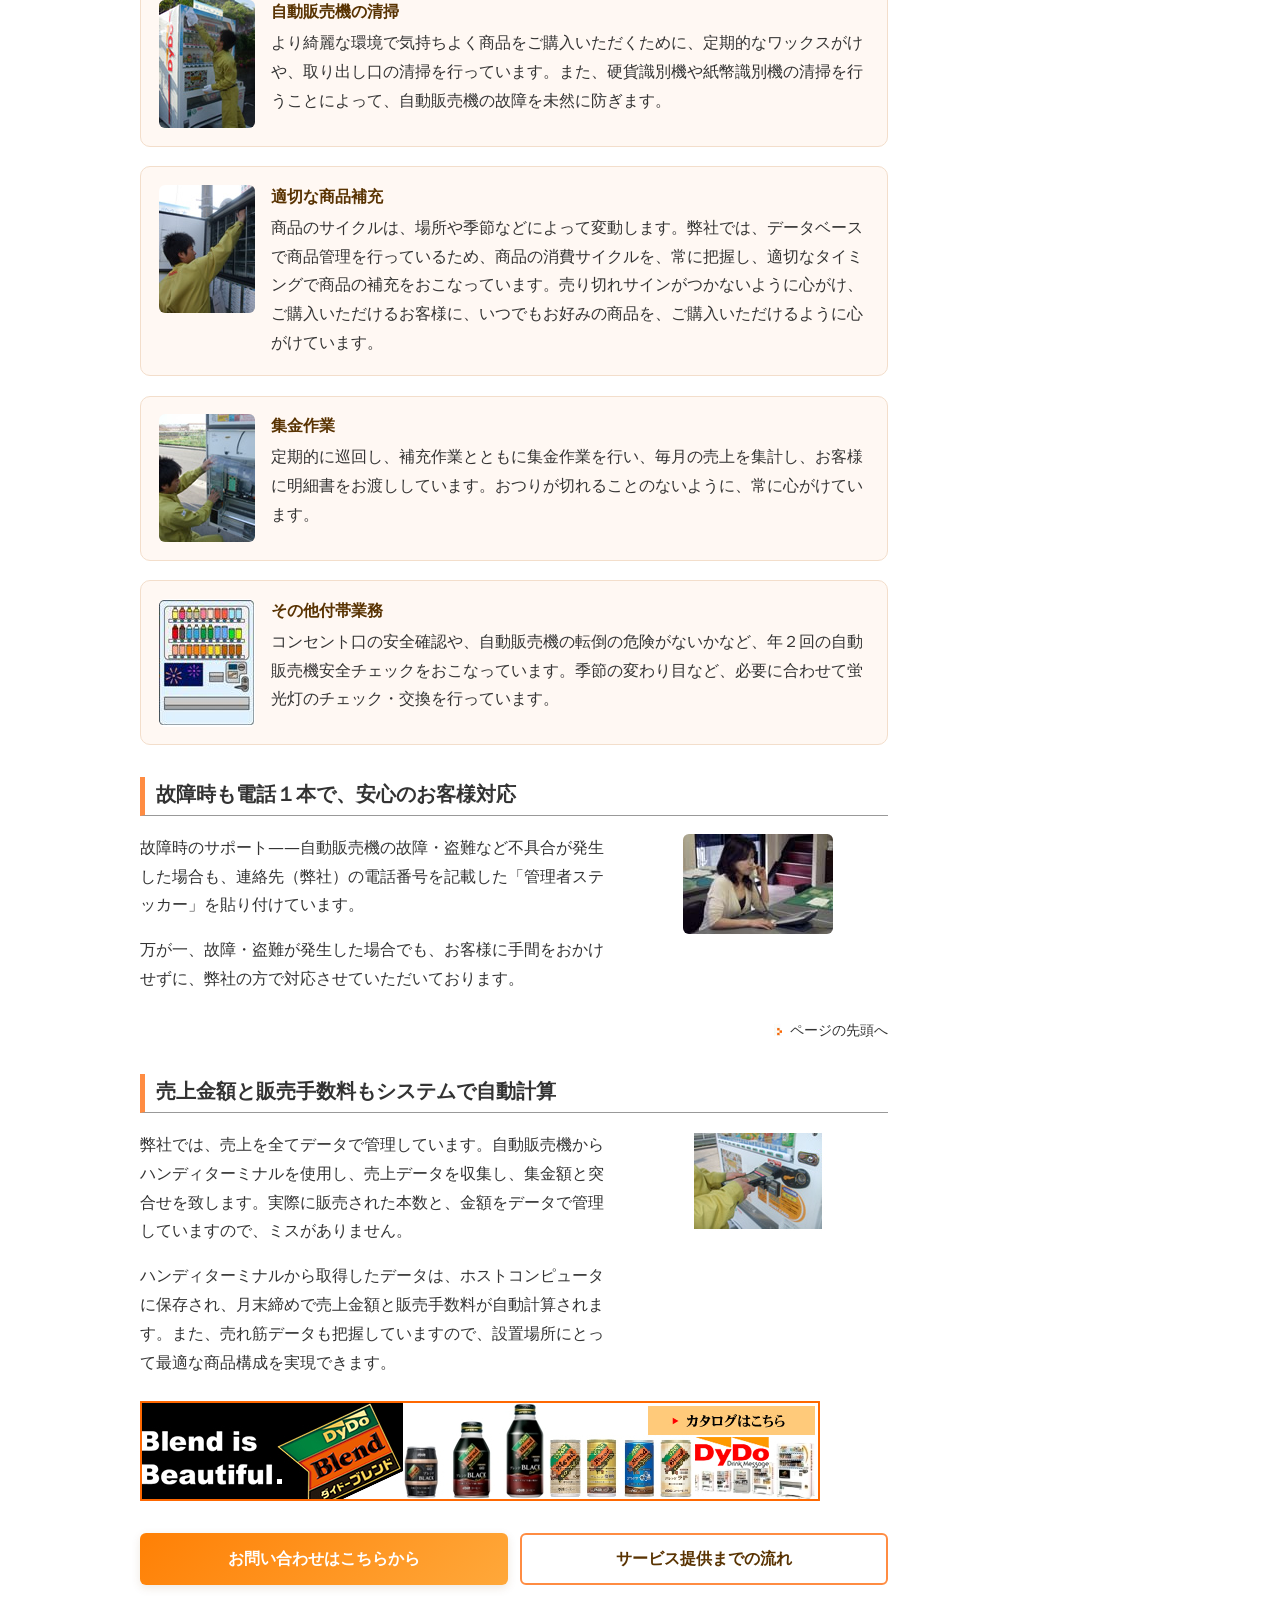
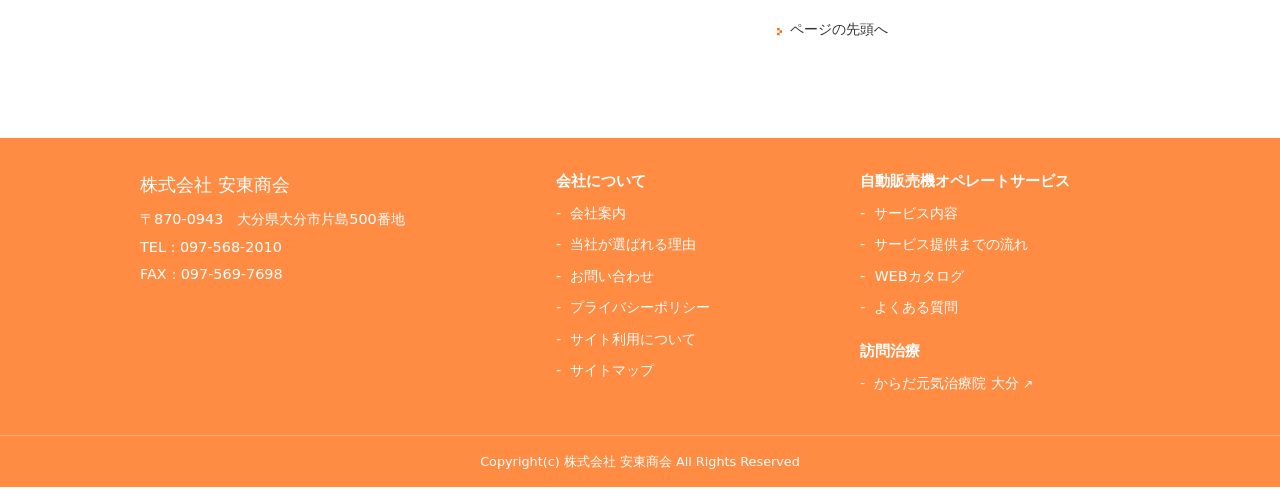
<file: dydo_service.html>
<!DOCTYPE html>
<html lang="ja">
<head>
<meta charset="UTF-8">
<meta name="viewport" content="width=device-width, initial-scale=1">
<meta name="robots" content="noindex, nofollow">
<title>自動販売機オペレートサービス：サービス内容｜ダイドードリンコ自動販売機設置なら、信頼と実績の安東商会(大分県大分市)にお任せください。</title>
<meta name="description" content="自動販売機設置のメリット、設置後の管理業務、故障時のサポートについてご案内します。ダイドードリンコ自動販売機設置なら、信頼と実績の安東商会(大分県大分市)にお任せください。">
<meta name="keywords" content="大分県,大分市,Dydo自動販売機,ダイドードリンコ自動販売機,安東商会,ダイドー,自動販売機設置">
<link rel="icon" href="assets/favicon.ico">
<link rel="stylesheet" href="assets/css/style.css">
</head>
<body>
<a class="skip-link" href="#main">本文へスキップ</a>

<div class="p-topline"></div>

<header class="l-header">
  <div class="l-container l-header__inner">
    <a class="l-header__logo" href="index.html">
      <img src="assets/img/common/logo.jpg" alt="株式会社安東商会" width="200" height="60">
    </a>

    <div class="l-header__contact">
      <div class="p-headtel">
        <span class="p-headtel__label">お申し込み・お問い合わせは</span>
        <a class="p-headtel__num" href="tel:0975682010">097-568-2010</a>
        <span class="p-headtel__hours">平日 8:00-17:00　土・祝日 9:00-17:30</span>
      </div>

      <a class="p-mailbtn" href="contact.html">
        <span class="p-mailbtn__main">メールはこちら</span>
        <span class="p-mailbtn__sub">フォームから24時間受付</span>
      </a>

      <button class="p-navtoggle" type="button" aria-expanded="false" aria-controls="gnav">
        <span class="p-navtoggle__bars" aria-hidden="true"><span></span><span></span><span></span></span>
        MENU
      </button>
    </div>
  </div>

  <nav class="l-gnav" id="gnav" aria-label="メインメニュー">
    <div class="l-container">
      <ul class="l-gnav__list">
        <li><a href="index.html">トップページ</a></li>
        <li><a href="reason.html">選ばれる理由</a></li>
        <li><a href="dydo_service.html" aria-current="page">サービス内容</a></li>
        <li><a href="dydo_flow.html">ご利用の流れ</a></li>
        <li><a href="catalog.html">WEBカタログ</a></li>
        <li><a href="question.html">よくある質問</a></li>
        <li><a href="about.html">会社案内</a></li>
        <li><a href="contact.html">お問い合わせ</a></li>
      </ul>
    </div>
  </nav>
</header>

<main class="l-main" id="main">
  <div class="l-container">

    <nav class="p-breadcrumb" aria-label="パンくずリスト">
      <ol>
        <li><a href="index.html">トップページ</a></li>
        <li>自動販売機オペレートサービス：サービス内容</li>
      </ol>
    </nav>

    <div class="l-layout">
      <div class="l-layout__content">
        <h2 class="c-pagetitle">自動販売機オペレートサービス</h2>

        <h3 class="c-heading">弊社が「DyDo自動販売機」をお勧めするのにはワケがあります</h3>

        <div class="p-merit">
          <div class="p-merit__head">
            <img class="p-merit__num" src="assets/img/contents/dydo/img-number-1.png" alt="①" width="30">
            <h4 class="p-merit__title">自動販売機設置のメリットは何と言っても毎月の販売手数料収入！</h4>
          </div>
          <div class="p-merit__body p-merit__body--noimg">
            <div><p>自動販売機を設置すると、その自動販売機の売上高によって毎月販売手数料を受け取ることが出来ます。</p></div>
          </div>
        </div>

        <div class="p-merit">
          <div class="p-merit__head">
            <img class="p-merit__num" src="assets/img/contents/dydo/img-number-2.png" alt="②" width="30">
            <h4 class="p-merit__title">ＤｙＤｏの商品は自動販売機でしか買えない！</h4>
          </div>
          <div class="p-merit__body">
            <div><p>ＤｙＤｏの商品は一部商品を除いてコンビニや量販店には流通していません。だから、自動販売機設置のメリットも高いのです。</p></div>
            <div class="p-merit__img"><img src="assets/img/contents/dydo/img-okng.jpg" alt="自動販売機でしか買えない" loading="lazy"></div>
          </div>
        </div>

        <div class="p-merit">
          <div class="p-merit__head">
            <img class="p-merit__num" src="assets/img/contents/dydo/img-number-3.png" alt="③" width="30">
            <h4 class="p-merit__title">ＤｙＤｏの商品はこだわりが違います！</h4>
          </div>
          <div class="p-merit__body p-merit__body--noimg">
            <div><p>ブレンドコーヒーに代表される主力コーヒーは、香料を一切使用せずに製造。だから飽きのこない味で、ロングランのユーザーが付いて冬場でも安定した売り上げが見込めます。</p></div>
          </div>
        </div>

        <div class="p-merit">
          <div class="p-merit__head">
            <img class="p-merit__num" src="assets/img/contents/dydo/img-number-4.png" alt="④" width="30">
            <h4 class="p-merit__title">豊富な自動販売機ラインナップ！</h4>
          </div>
          <div class="p-merit__body">
            <div>
              <p>数字がそろえば、もう一本おまけ！ポイントを集めればポイント数に応じて景品がもらえる！など、自動販売機設置場所に合わせた、楽しい提案が出来ます。</p>
              <p>売上の一部を募金できる「緑の募金自販機」や「ゴールドリボン自販機」、災害時に電気が止まっても中身商品を供給できる「災害時支援自動販売機」など、特殊機能の付いた自動販売機もあります。</p>
            </div>
            <div class="p-merit__img"><img src="assets/img/contents/dydo/img-lineup.jpg" alt="豊富な自動販売機ラインナップ" loading="lazy"></div>
          </div>
        </div>

        <div class="p-merit">
          <div class="p-merit__head">
            <img class="p-merit__num" src="assets/img/contents/dydo/img-number-5.png" alt="⑤" width="30">
            <h4 class="p-merit__title">福利厚生にも最適！</h4>
          </div>
          <div class="p-merit__body">
            <div><p>工事現場や工場など、飲料が必要な場面で福利厚生をはかる場合は定価よりも安い値段設定をして販売する事も可能です。</p></div>
            <div class="p-merit__img"><img src="assets/img/contents/dydo/img-relax.jpg" alt="福利厚生にも最適" loading="lazy"></div>
          </div>
        </div>

        <div class="c-btnrow">
          <a class="c-btn c-btn--primary" href="contact.html">お問い合わせはこちらから</a>
          <a class="c-btn c-btn--ghost" href="dydo_flow.html">サービス提供までの流れ</a>
        </div>

        <p class="c-pagetop"><a href="#main">ページの先頭へ</a></p>

        <h3 class="c-heading">自動販売機設置後の管理は、弊社にお任せください！</h3>

        <ul class="p-ops">
          <li>
            <div class="p-ops__img"><img src="assets/img/contents/dydo/img-operation-1.jpg" alt="空き缶・ゴミの回収" loading="lazy"></div>
            <div class="p-ops__body">
              <h4 class="p-ops__title">空き缶・ゴミの回収</h4>
              <p>自動販売機設置時に、空き缶ボックスを一緒に設置し、定期訪問時に必ず空き缶の回収を行います。自販機コーナーなど、大量に空き缶が発生する場所では、弊社と提携した回収業者に委託することもできます。</p>
            </div>
          </li>
          <li>
            <div class="p-ops__img"><img src="assets/img/contents/dydo/img-operation-2.jpg" alt="自動販売機の清掃" loading="lazy"></div>
            <div class="p-ops__body">
              <h4 class="p-ops__title">自動販売機の清掃</h4>
              <p>より綺麗な環境で気持ちよく商品をご購入いただくために、定期的なワックスがけや、取り出し口の清掃を行っています。また、硬貨識別機や紙幣識別機の清掃を行うことによって、自動販売機の故障を未然に防ぎます。</p>
            </div>
          </li>
          <li>
            <div class="p-ops__img"><img src="assets/img/contents/dydo/img-operation-3.jpg" alt="適切な商品補充" loading="lazy"></div>
            <div class="p-ops__body">
              <h4 class="p-ops__title">適切な商品補充</h4>
              <p>商品のサイクルは、場所や季節などによって変動します。弊社では、データベースで商品管理を行っているため、商品の消費サイクルを、常に把握し、適切なタイミングで商品の補充をおこなっています。売り切れサインがつかないように心がけ、ご購入いただけるお客様に、いつでもお好みの商品を、ご購入いただけるように心がけています。</p>
            </div>
          </li>
          <li>
            <div class="p-ops__img"><img src="assets/img/contents/dydo/img-operation-4.jpg" alt="集金作業" loading="lazy"></div>
            <div class="p-ops__body">
              <h4 class="p-ops__title">集金作業</h4>
              <p>定期的に巡回し、補充作業とともに集金作業を行い、毎月の売上を集計し、お客様に明細書をお渡ししています。おつりが切れることのないように、常に心がけています。</p>
            </div>
          </li>
          <li>
            <div class="p-ops__img"><img src="assets/img/contents/dydo/img-operation-5.jpg" alt="その他付帯業務" loading="lazy"></div>
            <div class="p-ops__body">
              <h4 class="p-ops__title">その他付帯業務</h4>
              <p>コンセント口の安全確認や、自動販売機の転倒の危険がないかなど、年２回の自動販売機安全チェックをおこなっています。季節の変わり目など、必要に合わせて蛍光灯のチェック・交換を行っています。</p>
            </div>
          </li>
        </ul>

        <h3 class="c-heading">故障時も電話１本で、安心のお客様対応</h3>

        <div class="c-media c-media--imgright">
          <div class="c-media__body">
            <p>故障時のサポート——自動販売機の故障・盗難など不具合が発生した場合も、連絡先（弊社）の電話番号を記載した「管理者ステッカー」を貼り付けています。</p>
            <p>万が一、故障・盗難が発生した場合でも、お客様に手間をおかけせずに、弊社の方で対応させていただいております。</p>
          </div>
          <div class="c-media__img"><img src="assets/img/contents/dydo/img-operater.jpg" alt="お電話１本で、安心のお客様対応" loading="lazy"></div>
        </div>

        <p class="c-pagetop"><a href="#main">ページの先頭へ</a></p>

        <h3 class="c-heading">売上金額と販売手数料もシステムで自動計算</h3>

        <div class="c-media c-media--imgright">
          <div class="c-media__body">
            <p>弊社では、売上を全てデータで管理しています。自動販売機からハンディターミナルを使用し、売上データを収集し、集金額と突合せを致します。実際に販売された本数と、金額をデータで管理していますので、ミスがありません。</p>
            <p>ハンディターミナルから取得したデータは、ホストコンピュータに保存され、月末締めで売上金額と販売手数料が自動計算されます。また、売れ筋データも把握していますので、設置場所にとって最適な商品構成を実現できます。</p>
          </div>
          <div class="c-media__img"><img src="assets/img/contents/dydo/img-system.jpg" alt="売上管理システムで、お客様への配達実績を管理" loading="lazy"></div>
        </div>

        <p><a href="catalog.html#dydo"><img src="assets/img/contents/dydo/bnr-dydo-goods.jpg" alt="DyDo商品ラインナップはWEBカタログでご覧いただけます" loading="lazy"></a></p>

        <div class="c-btnrow">
          <a class="c-btn c-btn--primary" href="contact.html">お問い合わせはこちらから</a>
          <a class="c-btn c-btn--ghost" href="dydo_flow.html">サービス提供までの流れ</a>
        </div>

        <p class="c-pagetop"><a href="#main">ページの先頭へ</a></p>
      </div>

      <aside class="l-layout__aside" aria-label="サブメニュー">
        <div class="p-aside__block p-sidenav">
          <ul>
            <li><a href="reason.html">当社が選ばれる理由</a></li>
            <li><a href="about.html">会社案内</a></li>
            <li><a href="dydo_service.html">自動販売機オペレートサービス</a></li>
          </ul>
        </div>

        <div class="p-aside__block">
          <h2 class="p-aside__title">もうひとつの事業</h2>
          <a class="p-sidekarada" href="https://karadagenki-oita.com/" target="_blank" rel="noopener">
            <img src="assets/img/karada/logo.png" alt="からだ元気治療院 大分" width="357" height="57" loading="lazy">
            <span class="p-sidekarada__text">ご自宅・施設への訪問治療<br>はり・きゅう・マッサージ・リハビリ</span>
            <span class="p-sidekarada__link">公式サイトを見る<span class="c-exticon" aria-hidden="true">↗</span></span>
          </a>
        </div>

        <div class="p-aside__block p-sidebnr">
          <a href="catalog.html">
            <span class="p-sidebnr__main">WEBカタログ</span>
            <span class="p-sidebnr__sub">自動販売機・商品ラインナップ</span>
          </a>
          <a href="question.html">
            <span class="p-sidebnr__main">よくある質問</span>
            <span class="p-sidebnr__sub">設置前のギモンにお答えします</span>
          </a>
          <a href="contact.html">
            <span class="p-sidebnr__main">お問い合わせ</span>
            <span class="p-sidebnr__sub">フォームから24時間受付</span>
          </a>
        </div>

        <div class="p-aside__block p-sidelink">
          <h2 class="p-aside__title">サイト内リンク</h2>
          <ul>
            <li><a href="privacy.html">プライバシーポリシー</a></li>
            <li><a href="use.html">サイト利用について</a></li>
            <li><a href="sitemap.html">サイトマップ</a></li>
          </ul>
        </div>

        <div class="p-aside__block p-sidelink">
          <h2 class="p-aside__title">関連リンク</h2>
          <ul>
            <li><a href="https://www.dydo.co.jp/" target="_blank" rel="noopener">ダイドードリンコ株式会社</a></li>
            <li><a href="https://www.oita-cci.or.jp/" target="_blank" rel="noopener">大分商工会議所</a></li>
          </ul>
        </div>

        <div class="p-aside__block p-sidebnr-img">
          <a href="https://www.oita-yeg.gr.jp/" target="_blank" rel="noopener">
            <img src="assets/img/common/bnr_oitayeg.gif" alt="大分商工会議所青年部" width="160" height="40">
          </a>
          <a href="https://www.oita-yeg.gr.jp/patchin/" target="_blank" rel="noopener">
            <img src="assets/img/common/bnr_patchin_s.gif" alt="府内戦紙" width="160" height="40">
          </a>
        </div>

        <div class="p-aside__block p-aside__note">
          <p>PDF形式のファイルを開くには、Adobe Reader が必要です。お持ちでない方は、Adobe 社から無償でダウンロードできます。</p>
          <p><a href="https://get.adobe.com/jp/reader/" target="_blank" rel="noopener">
            <img src="assets/img/common/get_adobe_reader.gif" alt="Adobe Reader の取得" width="158" height="39">
          </a></p>
        </div>
      </aside>
    </div>
  </div>
</main>

<footer class="l-footer">
  <div class="l-container l-footer__inner">
    <div>
      <p class="l-footer__name">株式会社 安東商会</p>
      <address class="l-footer__addr">
        〒870-0943　大分県大分市片島500番地<br>
        TEL：<a href="tel:0975682010">097-568-2010</a><br>
        FAX：097-569-7698
      </address>
    </div>

    <div>
      <h2 class="l-footer__title">会社について</h2>
      <ul>
        <li><a href="about.html">会社案内</a></li>
        <li><a href="reason.html">当社が選ばれる理由</a></li>
        <li><a href="contact.html">お問い合わせ</a></li>
        <li><a href="privacy.html">プライバシーポリシー</a></li>
        <li><a href="use.html">サイト利用について</a></li>
        <li><a href="sitemap.html">サイトマップ</a></li>
      </ul>
    </div>

    <div>
      <h2 class="l-footer__title">自動販売機オペレートサービス</h2>
      <ul>
        <li><a href="dydo_service.html">サービス内容</a></li>
        <li><a href="dydo_flow.html">サービス提供までの流れ</a></li>
        <li><a href="catalog.html">WEBカタログ</a></li>
        <li><a href="question.html">よくある質問</a></li>
      </ul>

      <h2 class="l-footer__title" style="margin-top:1.2rem">訪問治療</h2>
      <ul>
        <li><a href="https://karadagenki-oita.com/" target="_blank" rel="noopener">からだ元気治療院 大分<span class="c-exticon" aria-hidden="true">↗</span></a></li>
      </ul>
    </div>
  </div>

  <p class="l-footer__copy">Copyright(c) 株式会社 安東商会 All Rights Reserved</p>
</footer>

<a class="p-gotop" href="#main" aria-label="ページの先頭へ戻る">↑</a>

<script src="assets/js/main.js"></script>
</body>
</html>
</file>
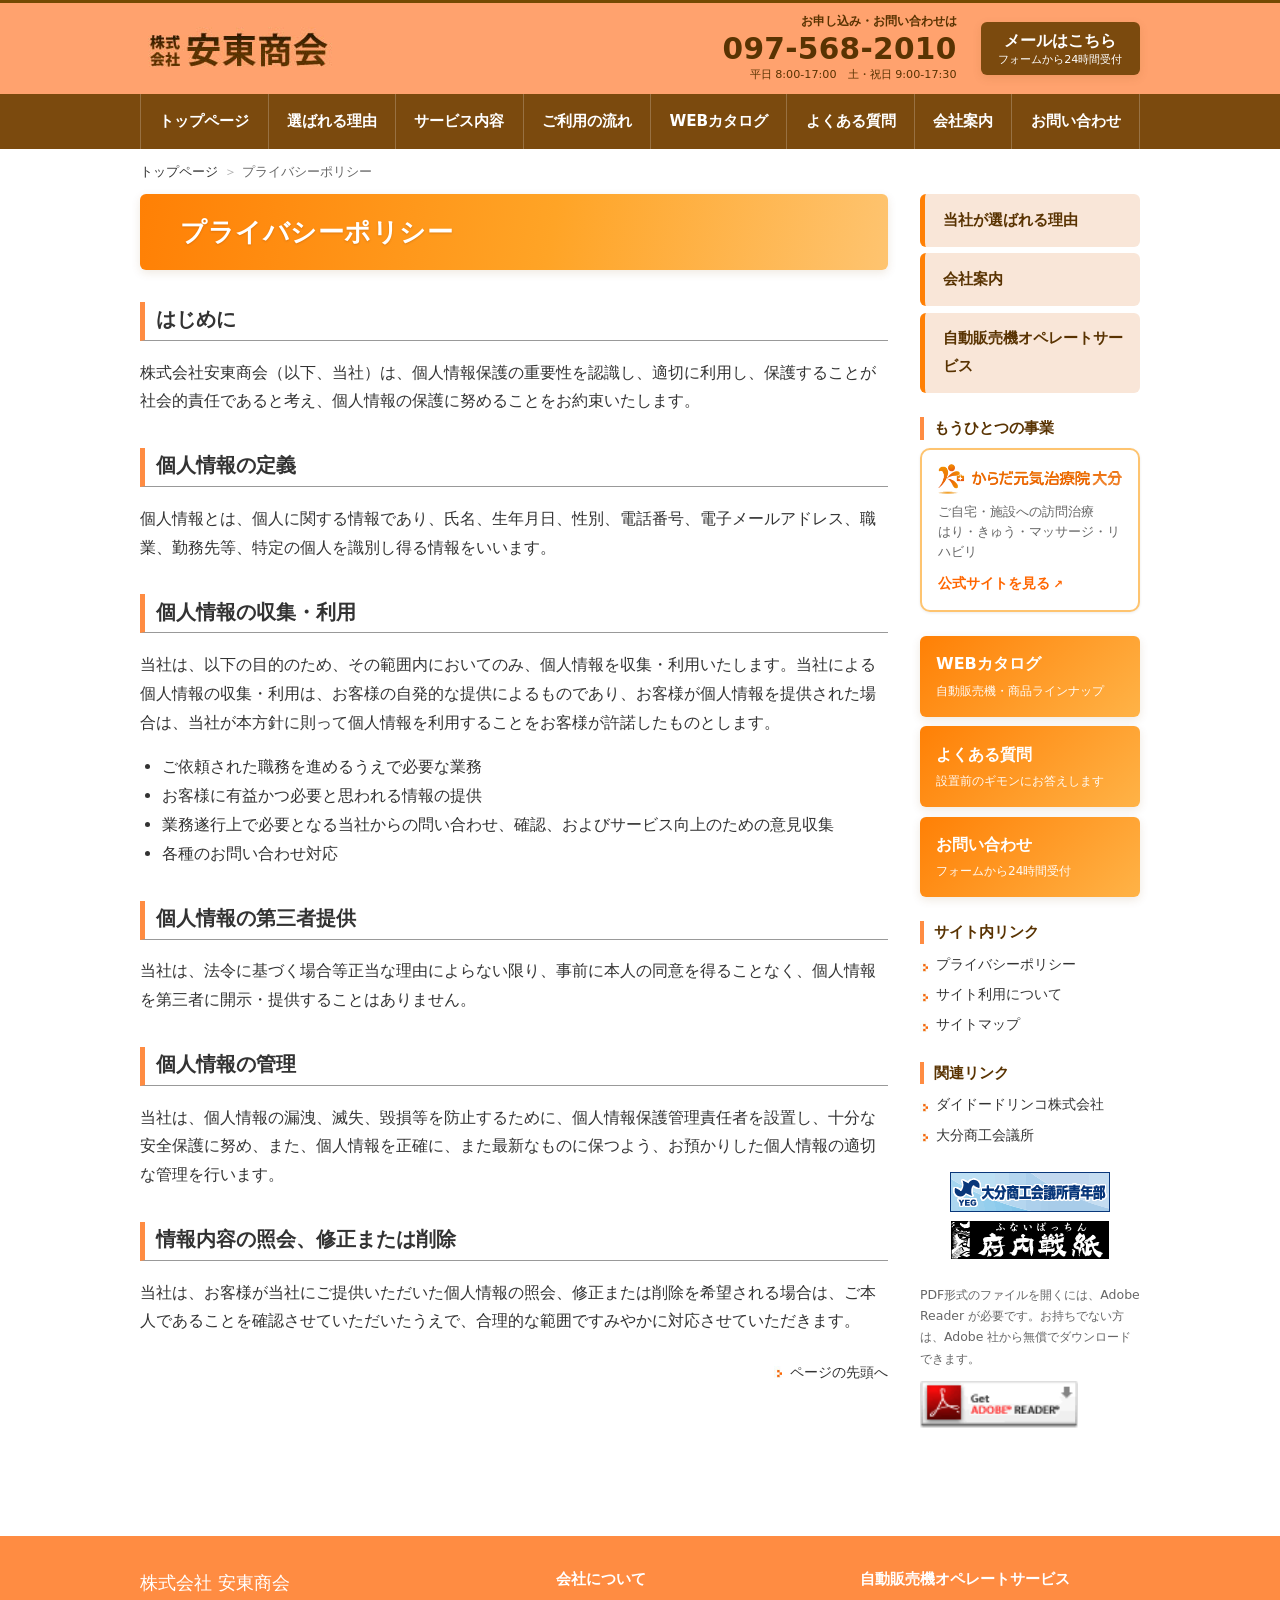
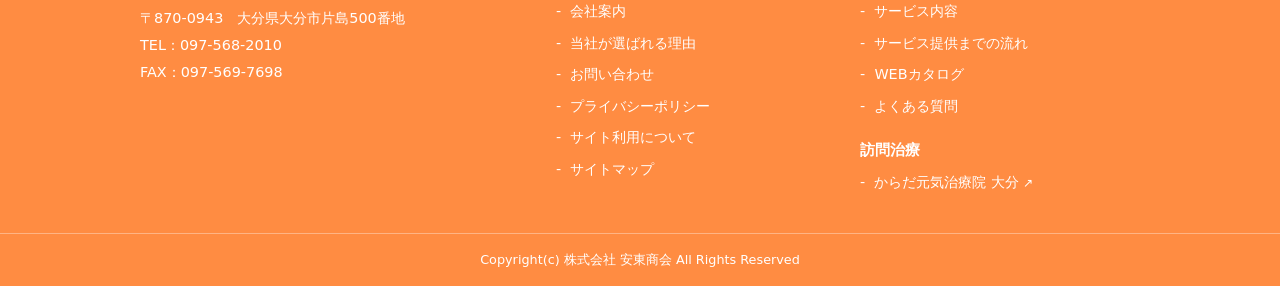
<file: privacy.html>
<!DOCTYPE html>
<html lang="ja">
<head>
<meta charset="UTF-8">
<meta name="viewport" content="width=device-width, initial-scale=1">
<meta name="robots" content="noindex, nofollow">
<title>プライバシーポリシー｜ダイドードリンコ自動販売機設置なら、信頼と実績の安東商会(大分県大分市)にお任せください。</title>
<meta name="description" content="株式会社安東商会の個人情報の取り扱いについて。ダイドードリンコ自動販売機設置なら、信頼と実績の安東商会(大分県大分市)にお任せください。">
<meta name="keywords" content="大分県,大分市,Dydo自動販売機,ダイドードリンコ自動販売機,安東商会,ダイドー,自動販売機設置">
<link rel="icon" href="assets/favicon.ico">
<link rel="stylesheet" href="assets/css/style.css">
</head>
<body>
<a class="skip-link" href="#main">本文へスキップ</a>

<div class="p-topline"></div>

<header class="l-header">
  <div class="l-container l-header__inner">
    <a class="l-header__logo" href="index.html">
      <img src="assets/img/common/logo.jpg" alt="株式会社安東商会" width="200" height="60">
    </a>

    <div class="l-header__contact">
      <div class="p-headtel">
        <span class="p-headtel__label">お申し込み・お問い合わせは</span>
        <a class="p-headtel__num" href="tel:0975682010">097-568-2010</a>
        <span class="p-headtel__hours">平日 8:00-17:00　土・祝日 9:00-17:30</span>
      </div>

      <a class="p-mailbtn" href="contact.html">
        <span class="p-mailbtn__main">メールはこちら</span>
        <span class="p-mailbtn__sub">フォームから24時間受付</span>
      </a>

      <button class="p-navtoggle" type="button" aria-expanded="false" aria-controls="gnav">
        <span class="p-navtoggle__bars" aria-hidden="true"><span></span><span></span><span></span></span>
        MENU
      </button>
    </div>
  </div>

  <nav class="l-gnav" id="gnav" aria-label="メインメニュー">
    <div class="l-container">
      <ul class="l-gnav__list">
        <li><a href="index.html">トップページ</a></li>
        <li><a href="reason.html">選ばれる理由</a></li>
        <li><a href="dydo_service.html">サービス内容</a></li>
        <li><a href="dydo_flow.html">ご利用の流れ</a></li>
        <li><a href="catalog.html">WEBカタログ</a></li>
        <li><a href="question.html">よくある質問</a></li>
        <li><a href="about.html">会社案内</a></li>
        <li><a href="contact.html">お問い合わせ</a></li>
      </ul>
    </div>
  </nav>
</header>

<main class="l-main" id="main">
  <div class="l-container">

    <nav class="p-breadcrumb" aria-label="パンくずリスト">
      <ol>
        <li><a href="index.html">トップページ</a></li>
        <li>プライバシーポリシー</li>
      </ol>
    </nav>

    <div class="l-layout">
      <div class="l-layout__content">
        <h2 class="c-pagetitle">プライバシーポリシー</h2>

        <h3 class="c-heading">はじめに</h3>
        <p>株式会社安東商会（以下、当社）は、個人情報保護の重要性を認識し、適切に利用し、保護することが社会的責任であると考え、個人情報の保護に努めることをお約束いたします。</p>

        <h3 class="c-heading">個人情報の定義</h3>
        <p>個人情報とは、個人に関する情報であり、氏名、生年月日、性別、電話番号、電子メールアドレス、職業、勤務先等、特定の個人を識別し得る情報をいいます。</p>

        <h3 class="c-heading">個人情報の収集・利用</h3>
        <p>当社は、以下の目的のため、その範囲内においてのみ、個人情報を収集・利用いたします。当社による個人情報の収集・利用は、お客様の自発的な提供によるものであり、お客様が個人情報を提供された場合は、当社が本方針に則って個人情報を利用することをお客様が許諾したものとします。</p>
        <ul>
          <li>ご依頼された職務を進めるうえで必要な業務</li>
          <li>お客様に有益かつ必要と思われる情報の提供</li>
          <li>業務遂行上で必要となる当社からの問い合わせ、確認、およびサービス向上のための意見収集</li>
          <li>各種のお問い合わせ対応</li>
        </ul>

        <h3 class="c-heading">個人情報の第三者提供</h3>
        <p>当社は、法令に基づく場合等正当な理由によらない限り、事前に本人の同意を得ることなく、個人情報を第三者に開示・提供することはありません。</p>

        <h3 class="c-heading">個人情報の管理</h3>
        <p>当社は、個人情報の漏洩、滅失、毀損等を防止するために、個人情報保護管理責任者を設置し、十分な安全保護に努め、また、個人情報を正確に、また最新なものに保つよう、お預かりした個人情報の適切な管理を行います。</p>

        <h3 class="c-heading">情報内容の照会、修正または削除</h3>
        <p>当社は、お客様が当社にご提供いただいた個人情報の照会、修正または削除を希望される場合は、ご本人であることを確認させていただいたうえで、合理的な範囲ですみやかに対応させていただきます。</p>

        <p class="c-pagetop"><a href="#main">ページの先頭へ</a></p>
      </div>

      <aside class="l-layout__aside" aria-label="サブメニュー">
        <div class="p-aside__block p-sidenav">
          <ul>
            <li><a href="reason.html">当社が選ばれる理由</a></li>
            <li><a href="about.html">会社案内</a></li>
            <li><a href="dydo_service.html">自動販売機オペレートサービス</a></li>
          </ul>
        </div>

        <div class="p-aside__block">
          <h2 class="p-aside__title">もうひとつの事業</h2>
          <a class="p-sidekarada" href="https://karadagenki-oita.com/" target="_blank" rel="noopener">
            <img src="assets/img/karada/logo.png" alt="からだ元気治療院 大分" width="357" height="57" loading="lazy">
            <span class="p-sidekarada__text">ご自宅・施設への訪問治療<br>はり・きゅう・マッサージ・リハビリ</span>
            <span class="p-sidekarada__link">公式サイトを見る<span class="c-exticon" aria-hidden="true">↗</span></span>
          </a>
        </div>

        <div class="p-aside__block p-sidebnr">
          <a href="catalog.html">
            <span class="p-sidebnr__main">WEBカタログ</span>
            <span class="p-sidebnr__sub">自動販売機・商品ラインナップ</span>
          </a>
          <a href="question.html">
            <span class="p-sidebnr__main">よくある質問</span>
            <span class="p-sidebnr__sub">設置前のギモンにお答えします</span>
          </a>
          <a href="contact.html">
            <span class="p-sidebnr__main">お問い合わせ</span>
            <span class="p-sidebnr__sub">フォームから24時間受付</span>
          </a>
        </div>

        <div class="p-aside__block p-sidelink">
          <h2 class="p-aside__title">サイト内リンク</h2>
          <ul>
            <li><a href="privacy.html">プライバシーポリシー</a></li>
            <li><a href="use.html">サイト利用について</a></li>
            <li><a href="sitemap.html">サイトマップ</a></li>
          </ul>
        </div>

        <div class="p-aside__block p-sidelink">
          <h2 class="p-aside__title">関連リンク</h2>
          <ul>
            <li><a href="https://www.dydo.co.jp/" target="_blank" rel="noopener">ダイドードリンコ株式会社</a></li>
            <li><a href="https://www.oita-cci.or.jp/" target="_blank" rel="noopener">大分商工会議所</a></li>
          </ul>
        </div>

        <div class="p-aside__block p-sidebnr-img">
          <a href="https://www.oita-yeg.gr.jp/" target="_blank" rel="noopener">
            <img src="assets/img/common/bnr_oitayeg.gif" alt="大分商工会議所青年部" width="160" height="40">
          </a>
          <a href="https://www.oita-yeg.gr.jp/patchin/" target="_blank" rel="noopener">
            <img src="assets/img/common/bnr_patchin_s.gif" alt="府内戦紙" width="160" height="40">
          </a>
        </div>

        <div class="p-aside__block p-aside__note">
          <p>PDF形式のファイルを開くには、Adobe Reader が必要です。お持ちでない方は、Adobe 社から無償でダウンロードできます。</p>
          <p><a href="https://get.adobe.com/jp/reader/" target="_blank" rel="noopener">
            <img src="assets/img/common/get_adobe_reader.gif" alt="Adobe Reader の取得" width="158" height="39">
          </a></p>
        </div>
      </aside>
    </div>
  </div>
</main>

<footer class="l-footer">
  <div class="l-container l-footer__inner">
    <div>
      <p class="l-footer__name">株式会社 安東商会</p>
      <address class="l-footer__addr">
        〒870-0943　大分県大分市片島500番地<br>
        TEL：<a href="tel:0975682010">097-568-2010</a><br>
        FAX：097-569-7698
      </address>
    </div>

    <div>
      <h2 class="l-footer__title">会社について</h2>
      <ul>
        <li><a href="about.html">会社案内</a></li>
        <li><a href="reason.html">当社が選ばれる理由</a></li>
        <li><a href="contact.html">お問い合わせ</a></li>
        <li><a href="privacy.html">プライバシーポリシー</a></li>
        <li><a href="use.html">サイト利用について</a></li>
        <li><a href="sitemap.html">サイトマップ</a></li>
      </ul>
    </div>

    <div>
      <h2 class="l-footer__title">自動販売機オペレートサービス</h2>
      <ul>
        <li><a href="dydo_service.html">サービス内容</a></li>
        <li><a href="dydo_flow.html">サービス提供までの流れ</a></li>
        <li><a href="catalog.html">WEBカタログ</a></li>
        <li><a href="question.html">よくある質問</a></li>
      </ul>

      <h2 class="l-footer__title" style="margin-top:1.2rem">訪問治療</h2>
      <ul>
        <li><a href="https://karadagenki-oita.com/" target="_blank" rel="noopener">からだ元気治療院 大分<span class="c-exticon" aria-hidden="true">↗</span></a></li>
      </ul>
    </div>
  </div>

  <p class="l-footer__copy">Copyright(c) 株式会社 安東商会 All Rights Reserved</p>
</footer>

<a class="p-gotop" href="#main" aria-label="ページの先頭へ戻る">↑</a>

<script src="assets/js/main.js"></script>
</body>
</html>
</file>
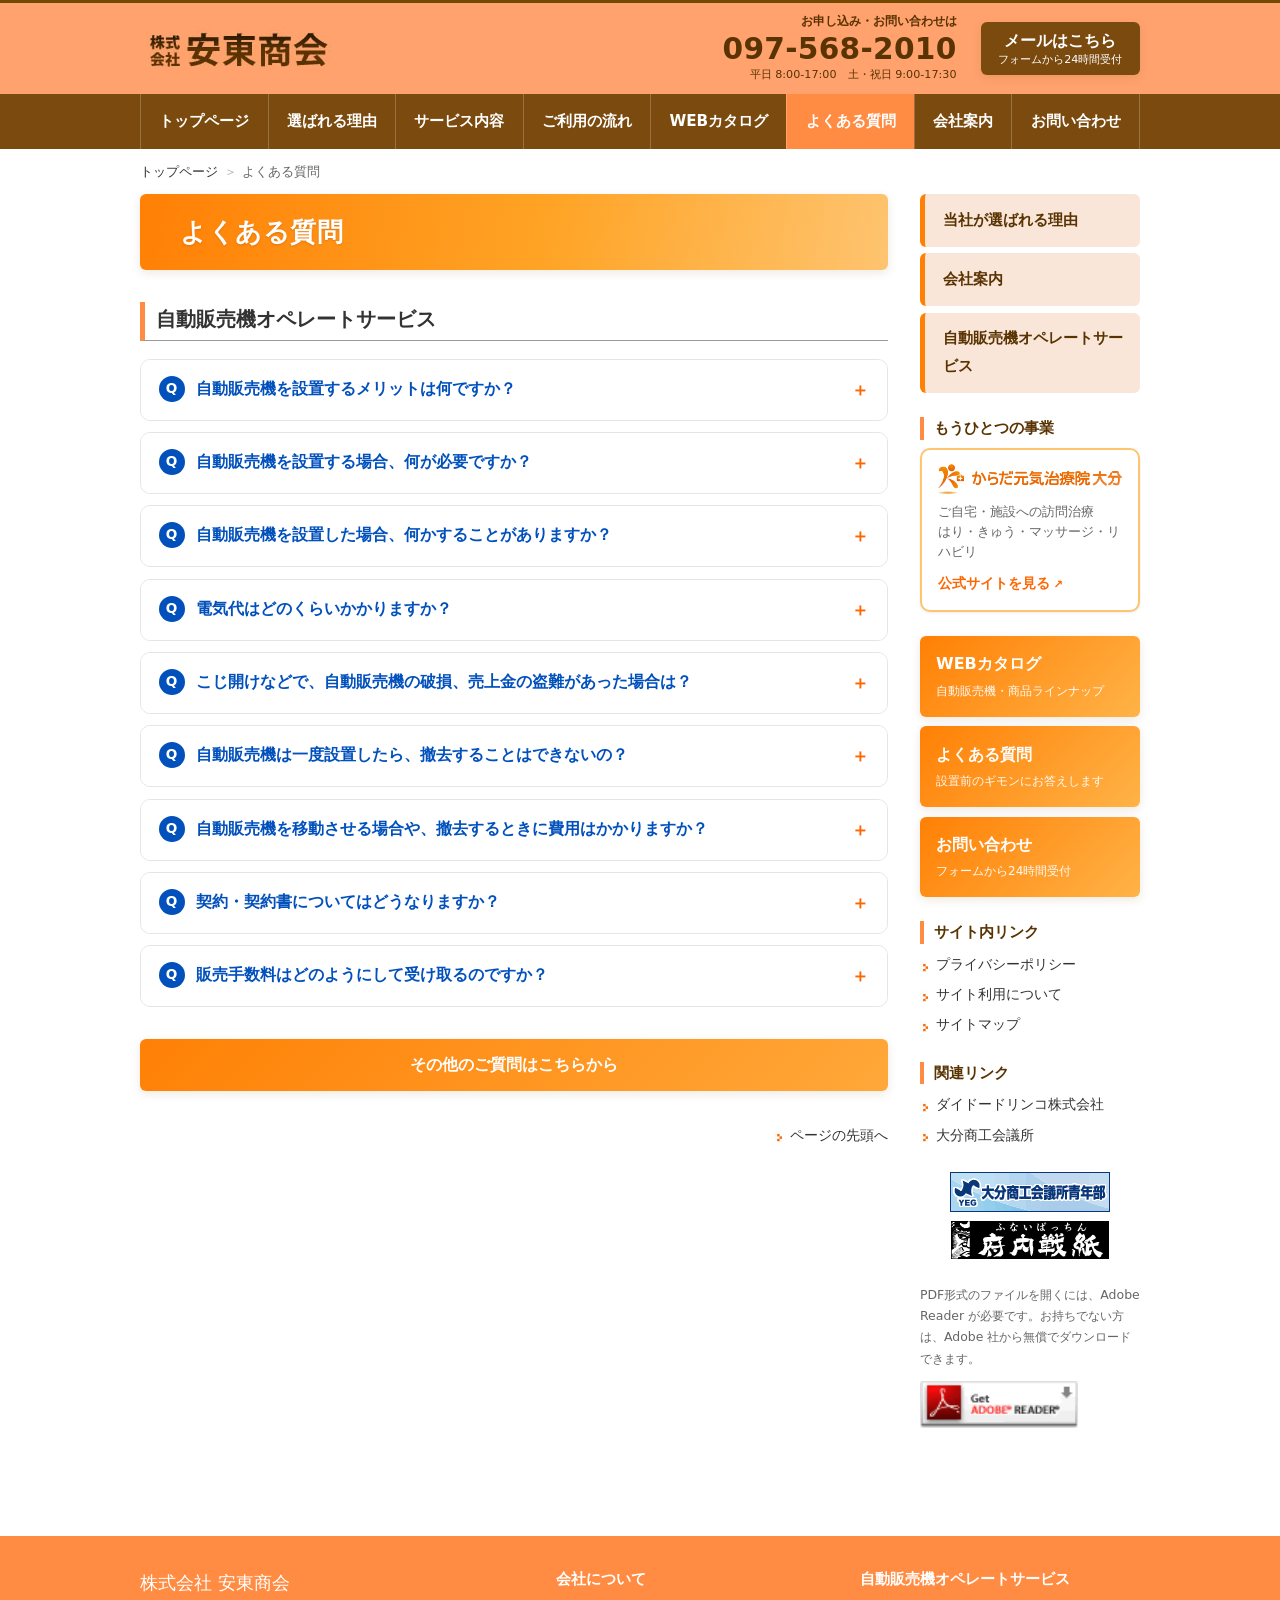
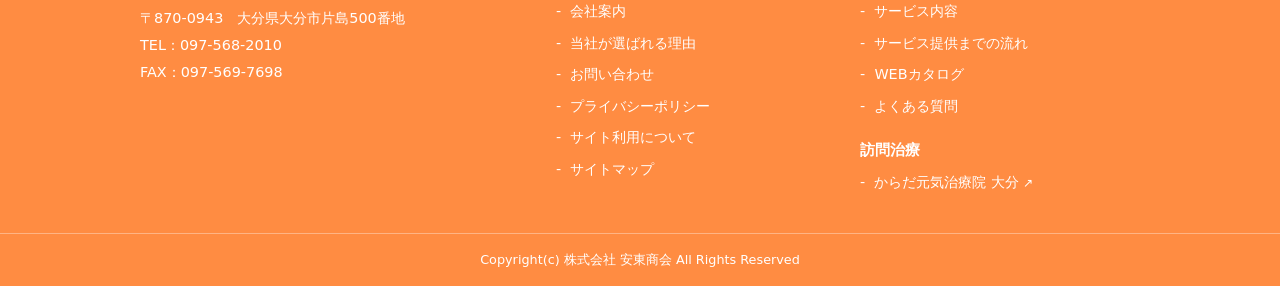
<file: question.html>
<!DOCTYPE html>
<html lang="ja">
<head>
<meta charset="UTF-8">
<meta name="viewport" content="width=device-width, initial-scale=1">
<meta name="robots" content="noindex, nofollow">
<title>よくある質問｜ダイドードリンコ自動販売機設置なら、信頼と実績の安東商会(大分県大分市)にお任せください。</title>
<meta name="description" content="自動販売機設置に関するよくあるご質問にお答えします。ダイドードリンコ自動販売機設置なら、信頼と実績の安東商会(大分県大分市)にお任せください。">
<meta name="keywords" content="大分県,大分市,Dydo自動販売機,ダイドードリンコ自動販売機,安東商会,ダイドー,自動販売機設置">
<link rel="icon" href="assets/favicon.ico">
<link rel="stylesheet" href="assets/css/style.css">
</head>
<body>
<a class="skip-link" href="#main">本文へスキップ</a>

<div class="p-topline"></div>

<header class="l-header">
  <div class="l-container l-header__inner">
    <a class="l-header__logo" href="index.html">
      <img src="assets/img/common/logo.jpg" alt="株式会社安東商会" width="200" height="60">
    </a>

    <div class="l-header__contact">
      <div class="p-headtel">
        <span class="p-headtel__label">お申し込み・お問い合わせは</span>
        <a class="p-headtel__num" href="tel:0975682010">097-568-2010</a>
        <span class="p-headtel__hours">平日 8:00-17:00　土・祝日 9:00-17:30</span>
      </div>

      <a class="p-mailbtn" href="contact.html">
        <span class="p-mailbtn__main">メールはこちら</span>
        <span class="p-mailbtn__sub">フォームから24時間受付</span>
      </a>

      <button class="p-navtoggle" type="button" aria-expanded="false" aria-controls="gnav">
        <span class="p-navtoggle__bars" aria-hidden="true"><span></span><span></span><span></span></span>
        MENU
      </button>
    </div>
  </div>

  <nav class="l-gnav" id="gnav" aria-label="メインメニュー">
    <div class="l-container">
      <ul class="l-gnav__list">
        <li><a href="index.html">トップページ</a></li>
        <li><a href="reason.html">選ばれる理由</a></li>
        <li><a href="dydo_service.html">サービス内容</a></li>
        <li><a href="dydo_flow.html">ご利用の流れ</a></li>
        <li><a href="catalog.html">WEBカタログ</a></li>
        <li><a href="question.html" aria-current="page">よくある質問</a></li>
        <li><a href="about.html">会社案内</a></li>
        <li><a href="contact.html">お問い合わせ</a></li>
      </ul>
    </div>
  </nav>
</header>

<main class="l-main" id="main">
  <div class="l-container">

    <nav class="p-breadcrumb" aria-label="パンくずリスト">
      <ol>
        <li><a href="index.html">トップページ</a></li>
        <li>よくある質問</li>
      </ol>
    </nav>

    <div class="l-layout">
      <div class="l-layout__content">
        <h2 class="c-pagetitle">よくある質問</h2>

        <h3 class="c-heading" id="dydo">自動販売機オペレートサービス</h3>

        <div class="p-faq">
          <div class="p-faq__item">
            <h4>
              <button class="p-faq__q" type="button" aria-expanded="false" aria-controls="faq-a1" id="faq-q1">
                自動販売機を設置するメリットは何ですか？
                <span class="p-faq__icon" aria-hidden="true">＋</span>
              </button>
            </h4>
            <div class="p-faq__a" id="faq-a1" role="region" aria-labelledby="faq-q1" hidden>
              <div><p>毎月、売上高に応じた販売手数料を受け取ることができます。</p></div>
            </div>
          </div>
          <div class="p-faq__item">
            <h4>
              <button class="p-faq__q" type="button" aria-expanded="false" aria-controls="faq-a2" id="faq-q2">
                自動販売機を設置する場合、何が必要ですか？
                <span class="p-faq__icon" aria-hidden="true">＋</span>
              </button>
            </h4>
            <div class="p-faq__a" id="faq-a2" role="region" aria-labelledby="faq-q2" hidden>
              <div><p>自動販売機の設置スペースと、電源が必要です。</p><p>基礎工事や付帯工事が必要な場合、コンセントがない場合は、メーカー負担で工事を行いますので、設置する人には負担がかかりません。</p></div>
            </div>
          </div>
          <div class="p-faq__item">
            <h4>
              <button class="p-faq__q" type="button" aria-expanded="false" aria-controls="faq-a3" id="faq-q3">
                自動販売機を設置した場合、何かすることがありますか？
                <span class="p-faq__icon" aria-hidden="true">＋</span>
              </button>
            </h4>
            <div class="p-faq__a" id="faq-a3" role="region" aria-labelledby="faq-q3" hidden>
              <div><p>コンセントを使用させていただきますので、電気代のお支払いが必要となります。</p><p>その他、商品の補充、売上金の管理、空き缶の回収、故障時の修理など、自動販売機業務に関わる一切のことは、弊社が行います。</p></div>
            </div>
          </div>
          <div class="p-faq__item">
            <h4>
              <button class="p-faq__q" type="button" aria-expanded="false" aria-controls="faq-a4" id="faq-q4">
                電気代はどのくらいかかりますか？
                <span class="p-faq__icon" aria-hidden="true">＋</span>
              </button>
            </h4>
            <div class="p-faq__a" id="faq-a4" role="region" aria-labelledby="faq-q4" hidden>
              <div><p>自動販売機のサイズにもよりますが、2,000円～4,000円ほどになります。</p></div>
            </div>
          </div>
          <div class="p-faq__item">
            <h4>
              <button class="p-faq__q" type="button" aria-expanded="false" aria-controls="faq-a5" id="faq-q5">
                こじ開けなどで、自動販売機の破損、売上金の盗難があった場合は？
                <span class="p-faq__icon" aria-hidden="true">＋</span>
              </button>
            </h4>
            <div class="p-faq__a" id="faq-a5" role="region" aria-labelledby="faq-q5" hidden>
              <div><p>弊社が被害者となり、自動販売機を置いている人には、負担等ございません。警察への被害届、新しい自動販売機の手配なども管理会社が行います。</p></div>
            </div>
          </div>
          <div class="p-faq__item">
            <h4>
              <button class="p-faq__q" type="button" aria-expanded="false" aria-controls="faq-a6" id="faq-q6">
                自動販売機は一度設置したら、撤去することはできないの？
                <span class="p-faq__icon" aria-hidden="true">＋</span>
              </button>
            </h4>
            <div class="p-faq__a" id="faq-a6" role="region" aria-labelledby="faq-q6" hidden>
              <div><p>出来ます。</p><p>基本的には、１年間の自動販売機の無償（無料）貸し出し契約で、双方の申し出がなければ自動更新となりますが、「店舗を移動することになった」「思ったより売り上げが見込めなかった」等、その都度ご相談いただければ、対応いたします。</p></div>
            </div>
          </div>
          <div class="p-faq__item">
            <h4>
              <button class="p-faq__q" type="button" aria-expanded="false" aria-controls="faq-a7" id="faq-q7">
                自動販売機を移動させる場合や、撤去するときに費用はかかりますか？
                <span class="p-faq__icon" aria-hidden="true">＋</span>
              </button>
            </h4>
            <div class="p-faq__a" id="faq-a7" role="region" aria-labelledby="faq-q7" hidden>
              <div><p>かかりません。</p><p>ご連絡をいただければ、弊社で業者の手配をして行います。</p><p class="c-note">※他社の自動販売機を置くための撤去の場合で、弊社で行った基礎工事や電気工事部分が高額で、それを流用する場合はご相談させていただく場合があります。</p></div>
            </div>
          </div>
          <div class="p-faq__item">
            <h4>
              <button class="p-faq__q" type="button" aria-expanded="false" aria-controls="faq-a8" id="faq-q8">
                契約・契約書についてはどうなりますか？
                <span class="p-faq__icon" aria-hidden="true">＋</span>
              </button>
            </h4>
            <div class="p-faq__a" id="faq-a8" role="region" aria-labelledby="faq-q8" hidden>
              <div><p>設置場所、取引の条件などが決まりましたら、「自動販売機設置協定書」に必要事項（設置する場所・設置先の屋号・手数料率・振込先の口座）を記入して、ご捺印いただきます。</p></div>
            </div>
          </div>
          <div class="p-faq__item">
            <h4>
              <button class="p-faq__q" type="button" aria-expanded="false" aria-controls="faq-a9" id="faq-q9">
                販売手数料はどのようにして受け取るのですか？
                <span class="p-faq__icon" aria-hidden="true">＋</span>
              </button>
            </h4>
            <div class="p-faq__a" id="faq-a9" role="region" aria-labelledby="faq-q9" hidden>
              <div><p>お客様指定の口座にお振り込みいたします。</p><p class="c-note">※振込手数料は、お客様負担とさせていただいております。</p></div>
            </div>
          </div>
        </div>

        <div class="c-btnrow">
          <a class="c-btn c-btn--primary" href="contact.html">その他のご質問はこちらから</a>
        </div>

        <p class="c-pagetop"><a href="#main">ページの先頭へ</a></p>
      </div>

      <aside class="l-layout__aside" aria-label="サブメニュー">
        <div class="p-aside__block p-sidenav">
          <ul>
            <li><a href="reason.html">当社が選ばれる理由</a></li>
            <li><a href="about.html">会社案内</a></li>
            <li><a href="dydo_service.html">自動販売機オペレートサービス</a></li>
          </ul>
        </div>

        <div class="p-aside__block">
          <h2 class="p-aside__title">もうひとつの事業</h2>
          <a class="p-sidekarada" href="https://karadagenki-oita.com/" target="_blank" rel="noopener">
            <img src="assets/img/karada/logo.png" alt="からだ元気治療院 大分" width="357" height="57" loading="lazy">
            <span class="p-sidekarada__text">ご自宅・施設への訪問治療<br>はり・きゅう・マッサージ・リハビリ</span>
            <span class="p-sidekarada__link">公式サイトを見る<span class="c-exticon" aria-hidden="true">↗</span></span>
          </a>
        </div>

        <div class="p-aside__block p-sidebnr">
          <a href="catalog.html">
            <span class="p-sidebnr__main">WEBカタログ</span>
            <span class="p-sidebnr__sub">自動販売機・商品ラインナップ</span>
          </a>
          <a href="question.html">
            <span class="p-sidebnr__main">よくある質問</span>
            <span class="p-sidebnr__sub">設置前のギモンにお答えします</span>
          </a>
          <a href="contact.html">
            <span class="p-sidebnr__main">お問い合わせ</span>
            <span class="p-sidebnr__sub">フォームから24時間受付</span>
          </a>
        </div>

        <div class="p-aside__block p-sidelink">
          <h2 class="p-aside__title">サイト内リンク</h2>
          <ul>
            <li><a href="privacy.html">プライバシーポリシー</a></li>
            <li><a href="use.html">サイト利用について</a></li>
            <li><a href="sitemap.html">サイトマップ</a></li>
          </ul>
        </div>

        <div class="p-aside__block p-sidelink">
          <h2 class="p-aside__title">関連リンク</h2>
          <ul>
            <li><a href="https://www.dydo.co.jp/" target="_blank" rel="noopener">ダイドードリンコ株式会社</a></li>
            <li><a href="https://www.oita-cci.or.jp/" target="_blank" rel="noopener">大分商工会議所</a></li>
          </ul>
        </div>

        <div class="p-aside__block p-sidebnr-img">
          <a href="https://www.oita-yeg.gr.jp/" target="_blank" rel="noopener">
            <img src="assets/img/common/bnr_oitayeg.gif" alt="大分商工会議所青年部" width="160" height="40">
          </a>
          <a href="https://www.oita-yeg.gr.jp/patchin/" target="_blank" rel="noopener">
            <img src="assets/img/common/bnr_patchin_s.gif" alt="府内戦紙" width="160" height="40">
          </a>
        </div>

        <div class="p-aside__block p-aside__note">
          <p>PDF形式のファイルを開くには、Adobe Reader が必要です。お持ちでない方は、Adobe 社から無償でダウンロードできます。</p>
          <p><a href="https://get.adobe.com/jp/reader/" target="_blank" rel="noopener">
            <img src="assets/img/common/get_adobe_reader.gif" alt="Adobe Reader の取得" width="158" height="39">
          </a></p>
        </div>
      </aside>
    </div>
  </div>
</main>

<footer class="l-footer">
  <div class="l-container l-footer__inner">
    <div>
      <p class="l-footer__name">株式会社 安東商会</p>
      <address class="l-footer__addr">
        〒870-0943　大分県大分市片島500番地<br>
        TEL：<a href="tel:0975682010">097-568-2010</a><br>
        FAX：097-569-7698
      </address>
    </div>

    <div>
      <h2 class="l-footer__title">会社について</h2>
      <ul>
        <li><a href="about.html">会社案内</a></li>
        <li><a href="reason.html">当社が選ばれる理由</a></li>
        <li><a href="contact.html">お問い合わせ</a></li>
        <li><a href="privacy.html">プライバシーポリシー</a></li>
        <li><a href="use.html">サイト利用について</a></li>
        <li><a href="sitemap.html">サイトマップ</a></li>
      </ul>
    </div>

    <div>
      <h2 class="l-footer__title">自動販売機オペレートサービス</h2>
      <ul>
        <li><a href="dydo_service.html">サービス内容</a></li>
        <li><a href="dydo_flow.html">サービス提供までの流れ</a></li>
        <li><a href="catalog.html">WEBカタログ</a></li>
        <li><a href="question.html">よくある質問</a></li>
      </ul>

      <h2 class="l-footer__title" style="margin-top:1.2rem">訪問治療</h2>
      <ul>
        <li><a href="https://karadagenki-oita.com/" target="_blank" rel="noopener">からだ元気治療院 大分<span class="c-exticon" aria-hidden="true">↗</span></a></li>
      </ul>
    </div>
  </div>

  <p class="l-footer__copy">Copyright(c) 株式会社 安東商会 All Rights Reserved</p>
</footer>

<a class="p-gotop" href="#main" aria-label="ページの先頭へ戻る">↑</a>

<script src="assets/js/main.js"></script>
</body>
</html>
</file>
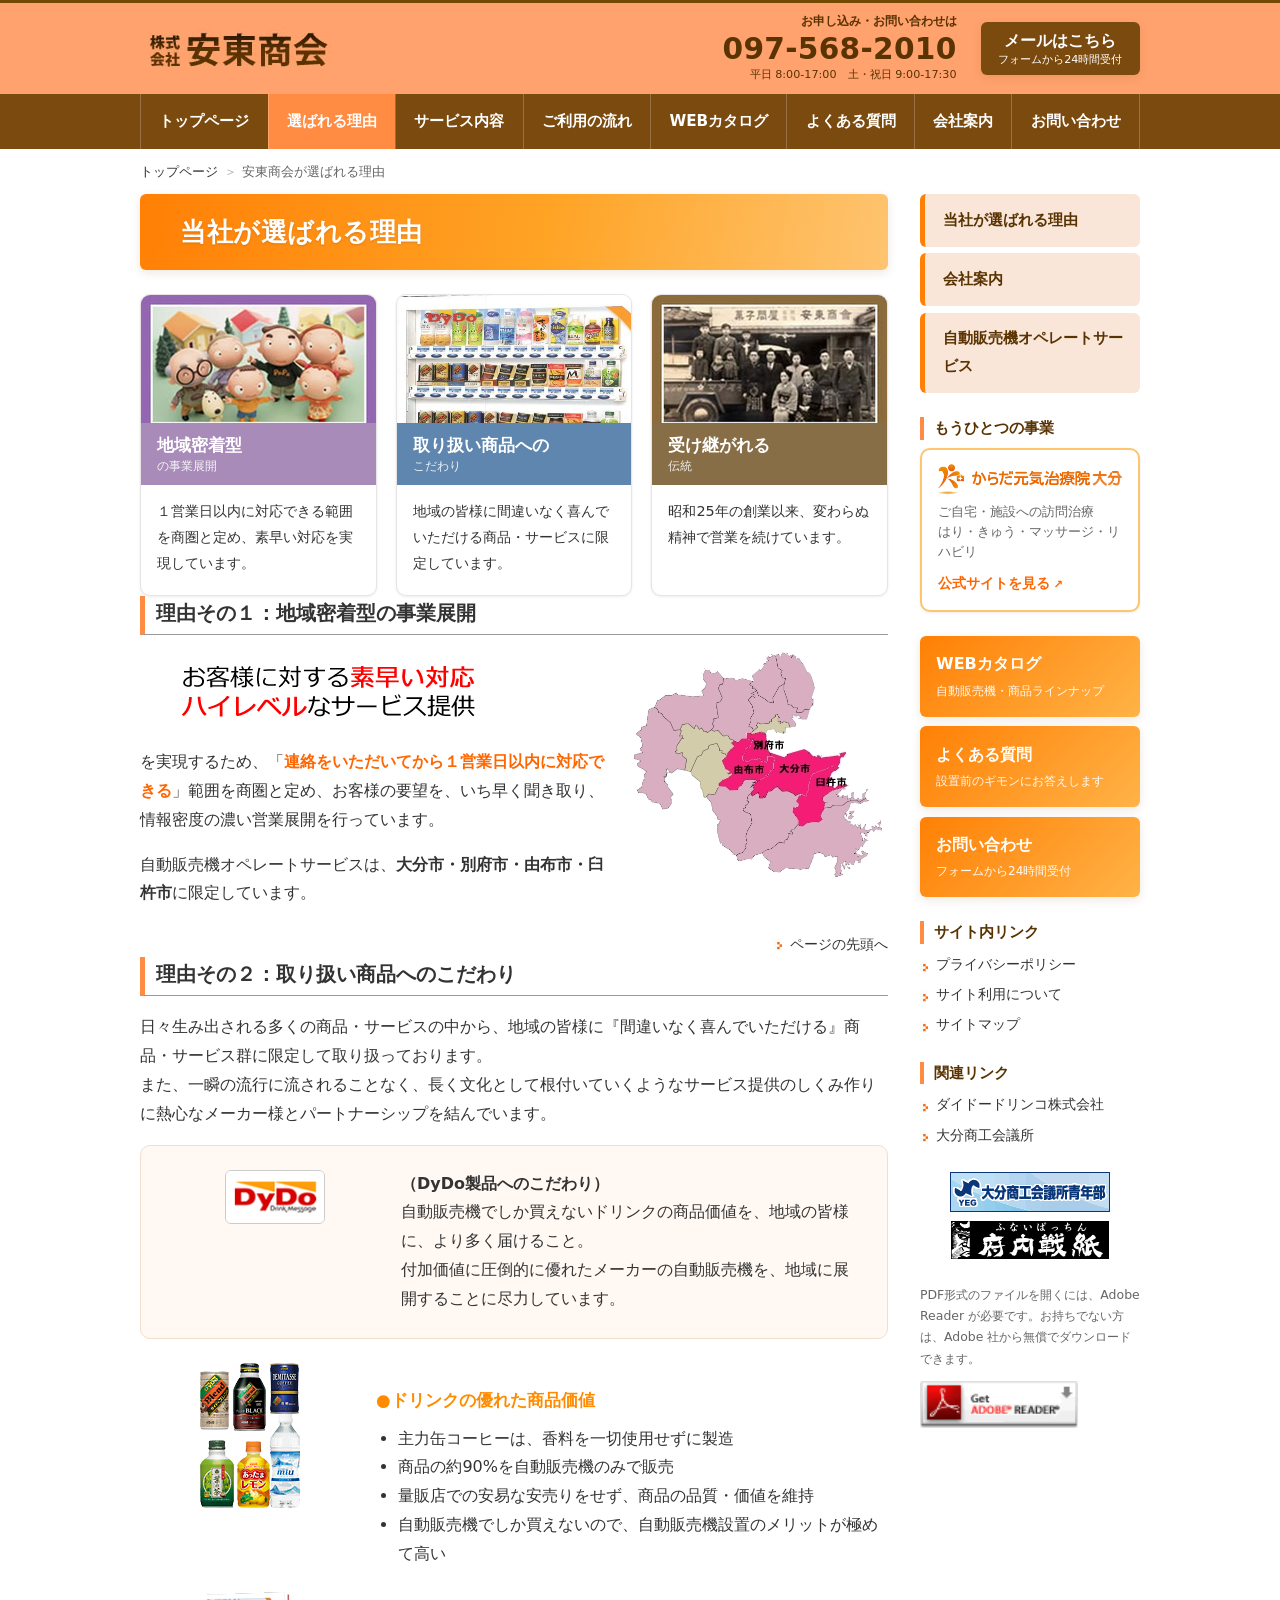
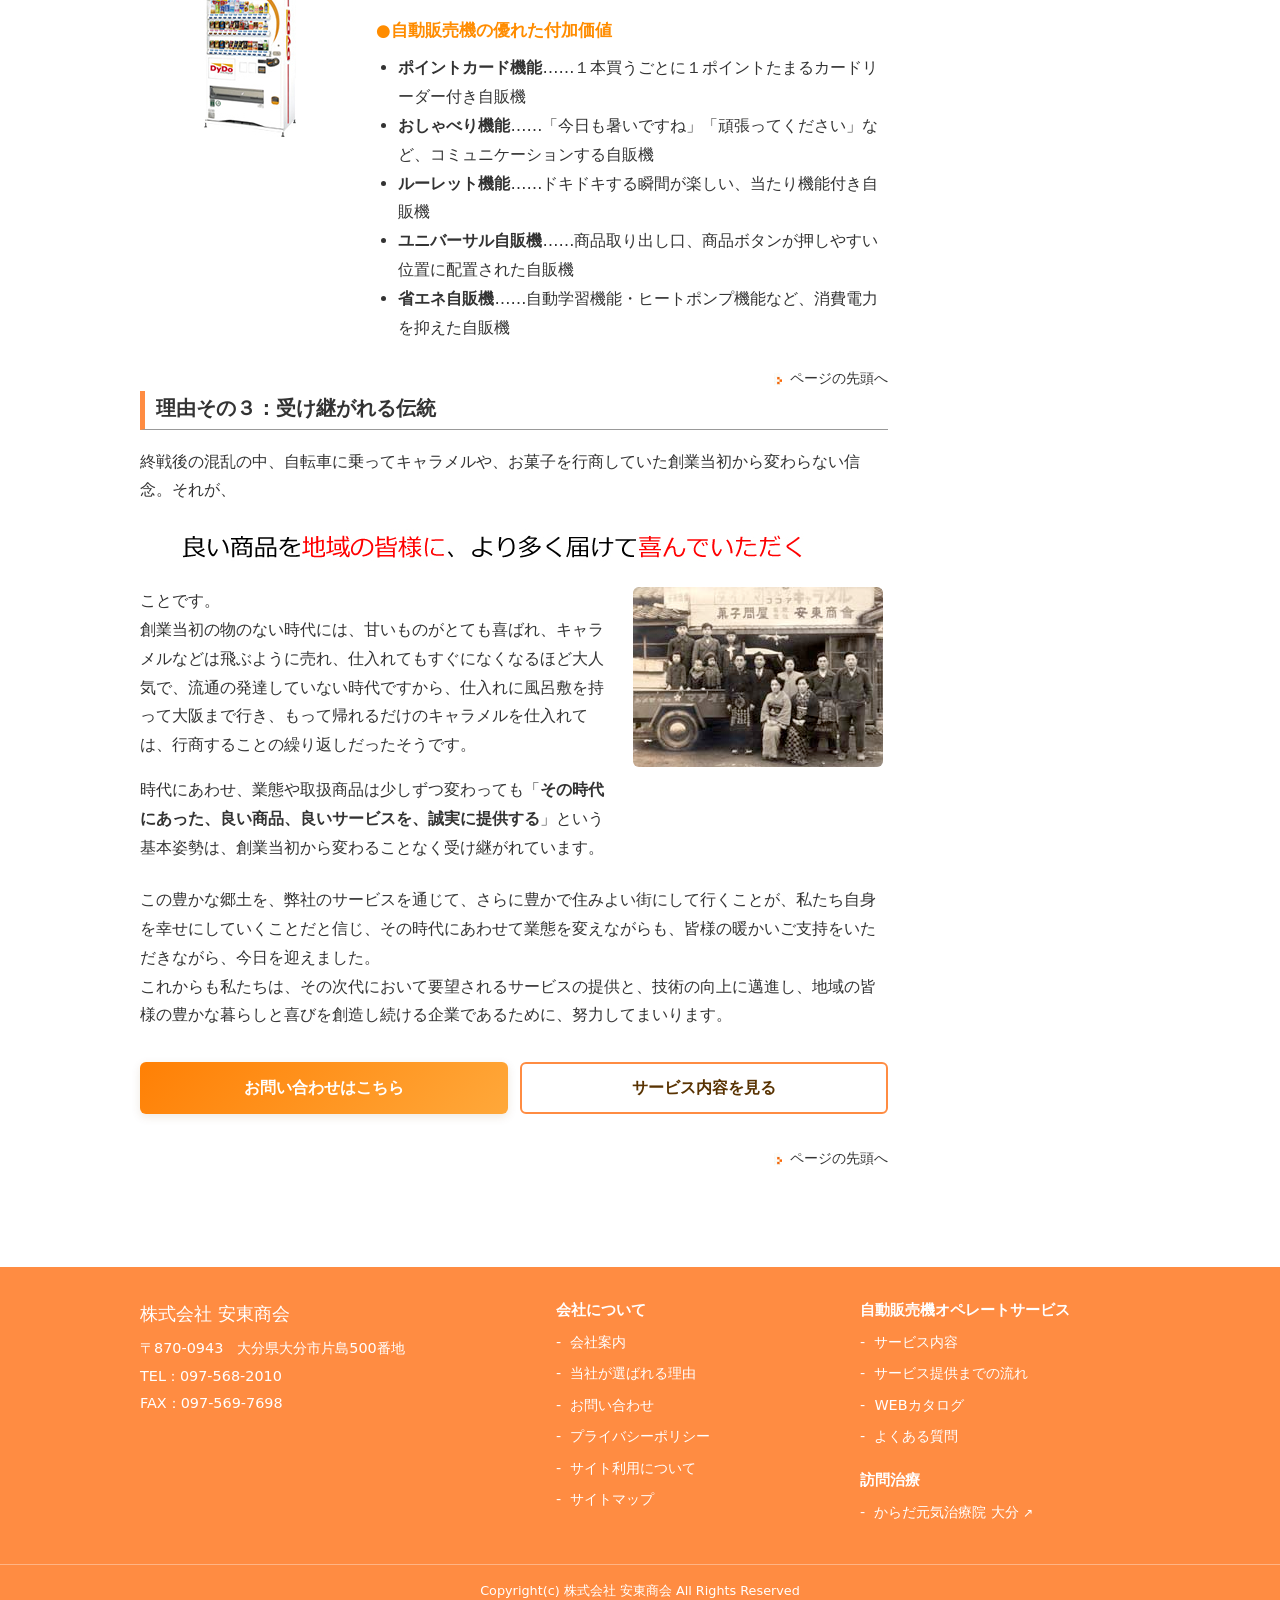
<file: reason.html>
<!DOCTYPE html>
<html lang="ja">
<head>
<meta charset="UTF-8">
<meta name="viewport" content="width=device-width, initial-scale=1">
<meta name="robots" content="noindex, nofollow">
<title>安東商会が選ばれる理由｜ダイドードリンコ自動販売機設置なら、信頼と実績の安東商会(大分県大分市)にお任せください。</title>
<meta name="description" content="地域密着型の事業展開、取り扱い商品へのこだわり、受け継がれる伝統。ダイドードリンコ自動販売機設置なら、信頼と実績の安東商会(大分県大分市)にお任せください。">
<meta name="keywords" content="大分県,大分市,Dydo自動販売機,ダイドードリンコ自動販売機,安東商会,ダイドー,自動販売機設置">
<link rel="icon" href="assets/favicon.ico">
<link rel="stylesheet" href="assets/css/style.css">
</head>
<body>
<a class="skip-link" href="#main">本文へスキップ</a>

<div class="p-topline"></div>

<header class="l-header">
  <div class="l-container l-header__inner">
    <a class="l-header__logo" href="index.html">
      <img src="assets/img/common/logo.jpg" alt="株式会社安東商会" width="200" height="60">
    </a>

    <div class="l-header__contact">
      <div class="p-headtel">
        <span class="p-headtel__label">お申し込み・お問い合わせは</span>
        <a class="p-headtel__num" href="tel:0975682010">097-568-2010</a>
        <span class="p-headtel__hours">平日 8:00-17:00　土・祝日 9:00-17:30</span>
      </div>

      <a class="p-mailbtn" href="contact.html">
        <span class="p-mailbtn__main">メールはこちら</span>
        <span class="p-mailbtn__sub">フォームから24時間受付</span>
      </a>

      <button class="p-navtoggle" type="button" aria-expanded="false" aria-controls="gnav">
        <span class="p-navtoggle__bars" aria-hidden="true"><span></span><span></span><span></span></span>
        MENU
      </button>
    </div>
  </div>

  <nav class="l-gnav" id="gnav" aria-label="メインメニュー">
    <div class="l-container">
      <ul class="l-gnav__list">
        <li><a href="index.html">トップページ</a></li>
        <li><a href="reason.html" aria-current="page">選ばれる理由</a></li>
        <li><a href="dydo_service.html">サービス内容</a></li>
        <li><a href="dydo_flow.html">ご利用の流れ</a></li>
        <li><a href="catalog.html">WEBカタログ</a></li>
        <li><a href="question.html">よくある質問</a></li>
        <li><a href="about.html">会社案内</a></li>
        <li><a href="contact.html">お問い合わせ</a></li>
      </ul>
    </div>
  </nav>
</header>

<main class="l-main" id="main">
  <div class="l-container">

    <nav class="p-breadcrumb" aria-label="パンくずリスト">
      <ol>
        <li><a href="index.html">トップページ</a></li>
        <li>安東商会が選ばれる理由</li>
      </ol>
    </nav>

    <div class="l-layout">
      <div class="l-layout__content">
        <h2 class="c-pagetitle">当社が選ばれる理由</h2>

        <ul class="p-reasons">
          <li>
            <a class="p-reasons__link" href="#local">
              <img src="assets/img/reason/reason-local.jpg" alt="地域密着型の事業展開" width="440" height="240">
              <h3 class="p-reasons__title p-reasons__title--local">地域密着型<small>の事業展開</small></h3>
              <p>１営業日以内に対応できる範囲を商圏と定め、素早い対応を実現しています。</p>
            </a>
          </li>
          <li>
            <a class="p-reasons__link" href="#stickle">
              <img src="assets/img/reason/reason-goods.jpg" alt="DyDoの商品ラインナップ" width="440" height="240" loading="lazy">
              <h3 class="p-reasons__title p-reasons__title--goods">取り扱い商品への<small>こだわり</small></h3>
              <p>地域の皆様に間違いなく喜んでいただける商品・サービスに限定しています。</p>
            </a>
          </li>
          <li>
            <a class="p-reasons__link" href="#tradition">
              <img src="assets/img/reason/reason-tradition.jpg" alt="創業当時の写真" width="440" height="240" loading="lazy">
              <h3 class="p-reasons__title p-reasons__title--tradition">受け継がれる<small>伝統</small></h3>
              <p>昭和25年の創業以来、変わらぬ精神で営業を続けています。</p>
            </a>
          </li>
        </ul>

        <!-- 理由その1 -->
        <section id="local">
          <h3 class="c-heading">理由その１：地域密着型の事業展開</h3>

          <div class="c-media c-media--imgright">
            <div class="c-media__body">
              <p><img src="assets/img/contents/img-reason-1.jpg" alt="お客様に対する素早い対応、ハイレベルなサービス提供"></p>
              <p>を実現するため、「<strong class="c-em-strong">連絡をいただいてから１営業日以内に対応できる</strong>」範囲を商圏と定め、お客様の要望を、いち早く聞き取り、情報密度の濃い営業展開を行っています。</p>
              <p>自動販売機オペレートサービスは、<strong>大分市・別府市・由布市・臼杵市</strong>に限定しています。</p>
            </div>
            <div class="c-media__img">
              <img src="assets/img/contents/img-oita-map.jpg" alt="商圏（大分市・別府市・由布市・臼杵市）">
            </div>
          </div>
        </section>

        <p class="c-pagetop"><a href="#main">ページの先頭へ</a></p>

        <!-- 理由その2 -->
        <section id="stickle">
          <h3 class="c-heading">理由その２：取り扱い商品へのこだわり</h3>

          <p>日々生み出される多くの商品・サービスの中から、地域の皆様に『間違いなく喜んでいただける』商品・サービス群に限定して取り扱っております。<br>
          また、一瞬の流行に流されることなく、長く文化として根付いていくようなサービス提供のしくみ作りに熱心なメーカー様とパートナーシップを結んでいます。</p>

          <div class="c-media c-media--imgleft c-card">
            <div class="c-media__img">
              <a href="dydo_service.html">
                <img src="assets/img/common/ico_dydo.jpg" alt="DyDo自動販売機" width="100" height="54" style="border:1px solid #ccc;">
              </a>
            </div>
            <div class="c-media__body">
              <p><strong>（DyDo製品へのこだわり）</strong><br>
              自動販売機でしか買えないドリンクの商品価値を、地域の皆様に、より多く届けること。<br>
              付加価値に圧倒的に優れたメーカーの自動販売機を、地域に展開することに尽力しています。</p>
            </div>
          </div>

          <div class="c-media c-media--imgleft">
            <div class="c-media__img">
              <img src="assets/img/contents/img-dydo-drink.jpg" alt="DyDoドリンク">
            </div>
            <div class="c-media__body">
              <h4 class="c-subheading">●ドリンクの優れた商品価値</h4>
              <ul>
                <li>主力缶コーヒーは、香料を一切使用せずに製造</li>
                <li>商品の約90%を自動販売機のみで販売</li>
                <li>量販店での安易な安売りをせず、商品の品質・価値を維持</li>
                <li>自動販売機でしか買えないので、自動販売機設置のメリットが極めて高い</li>
              </ul>
            </div>
          </div>

          <div class="c-media c-media--imgleft">
            <div class="c-media__img">
              <img src="assets/img/contents/img-dydo-jihanki.jpg" alt="DyDo自動販売機">
            </div>
            <div class="c-media__body">
              <h4 class="c-subheading">●自動販売機の優れた付加価値</h4>
              <ul>
                <li><strong>ポイントカード機能</strong>……１本買うごとに１ポイントたまるカードリーダー付き自販機</li>
                <li><strong>おしゃべり機能</strong>……「今日も暑いですね」「頑張ってください」など、コミュニケーションする自販機</li>
                <li><strong>ルーレット機能</strong>……ドキドキする瞬間が楽しい、当たり機能付き自販機</li>
                <li><strong>ユニバーサル自販機</strong>……商品取り出し口、商品ボタンが押しやすい位置に配置された自販機</li>
                <li><strong>省エネ自販機</strong>……自動学習機能・ヒートポンプ機能など、消費電力を抑えた自販機</li>
              </ul>
            </div>
          </div>
        </section>

        <p class="c-pagetop"><a href="#main">ページの先頭へ</a></p>

        <!-- 理由その3 -->
        <section id="tradition">
          <h3 class="c-heading">理由その３：受け継がれる伝統</h3>

          <p>終戦後の混乱の中、自転車に乗ってキャラメルや、お菓子を行商していた創業当初から変わらない信念。それが、</p>

          <p><img src="assets/img/contents/img-reason-2.jpg" alt="良い商品を地域の皆様に、より多く届けて喜んでいただく"></p>

          <div class="c-media c-media--imgright">
            <div class="c-media__body">
              <p>ことです。<br>
              創業当初の物のない時代には、甘いものがとても喜ばれ、キャラメルなどは飛ぶように売れ、仕入れてもすぐになくなるほど大人気で、流通の発達していない時代ですから、仕入れに風呂敷を持って大阪まで行き、もって帰れるだけのキャラメルを仕入れては、行商することの繰り返しだったそうです。</p>
              <p>時代にあわせ、業態や取扱商品は少しずつ変わっても「<strong>その時代にあった、良い商品、良いサービスを、誠実に提供する</strong>」という基本姿勢は、創業当初から変わることなく受け継がれています。</p>
            </div>
            <div class="c-media__img">
              <img src="assets/img/images/pht_enkaku_1.jpg" alt="創業当時の写真">
            </div>
          </div>

          <p>この豊かな郷土を、弊社のサービスを通じて、さらに豊かで住みよい街にして行くことが、私たち自身を幸せにしていくことだと信じ、その時代にあわせて業態を変えながらも、皆様の暖かいご支持をいただきながら、今日を迎えました。<br>
          これからも私たちは、その次代において要望されるサービスの提供と、技術の向上に邁進し、地域の皆様の豊かな暮らしと喜びを創造し続ける企業であるために、努力してまいります。</p>
        </section>

        <div class="c-btnrow">
          <a class="c-btn c-btn--primary" href="contact.html">お問い合わせはこちら</a>
          <a class="c-btn c-btn--ghost" href="dydo_service.html">サービス内容を見る</a>
        </div>

        <p class="c-pagetop"><a href="#main">ページの先頭へ</a></p>
      </div>

      <aside class="l-layout__aside" aria-label="サブメニュー">
        <div class="p-aside__block p-sidenav">
          <ul>
            <li><a href="reason.html">当社が選ばれる理由</a></li>
            <li><a href="about.html">会社案内</a></li>
            <li><a href="dydo_service.html">自動販売機オペレートサービス</a></li>
          </ul>
        </div>

        <div class="p-aside__block">
          <h2 class="p-aside__title">もうひとつの事業</h2>
          <a class="p-sidekarada" href="https://karadagenki-oita.com/" target="_blank" rel="noopener">
            <img src="assets/img/karada/logo.png" alt="からだ元気治療院 大分" width="357" height="57" loading="lazy">
            <span class="p-sidekarada__text">ご自宅・施設への訪問治療<br>はり・きゅう・マッサージ・リハビリ</span>
            <span class="p-sidekarada__link">公式サイトを見る<span class="c-exticon" aria-hidden="true">↗</span></span>
          </a>
        </div>

        <div class="p-aside__block p-sidebnr">
          <a href="catalog.html">
            <span class="p-sidebnr__main">WEBカタログ</span>
            <span class="p-sidebnr__sub">自動販売機・商品ラインナップ</span>
          </a>
          <a href="question.html">
            <span class="p-sidebnr__main">よくある質問</span>
            <span class="p-sidebnr__sub">設置前のギモンにお答えします</span>
          </a>
          <a href="contact.html">
            <span class="p-sidebnr__main">お問い合わせ</span>
            <span class="p-sidebnr__sub">フォームから24時間受付</span>
          </a>
        </div>

        <div class="p-aside__block p-sidelink">
          <h2 class="p-aside__title">サイト内リンク</h2>
          <ul>
            <li><a href="privacy.html">プライバシーポリシー</a></li>
            <li><a href="use.html">サイト利用について</a></li>
            <li><a href="sitemap.html">サイトマップ</a></li>
          </ul>
        </div>

        <div class="p-aside__block p-sidelink">
          <h2 class="p-aside__title">関連リンク</h2>
          <ul>
            <li><a href="https://www.dydo.co.jp/" target="_blank" rel="noopener">ダイドードリンコ株式会社</a></li>
            <li><a href="https://www.oita-cci.or.jp/" target="_blank" rel="noopener">大分商工会議所</a></li>
          </ul>
        </div>

        <div class="p-aside__block p-sidebnr-img">
          <a href="https://www.oita-yeg.gr.jp/" target="_blank" rel="noopener">
            <img src="assets/img/common/bnr_oitayeg.gif" alt="大分商工会議所青年部" width="160" height="40">
          </a>
          <a href="https://www.oita-yeg.gr.jp/patchin/" target="_blank" rel="noopener">
            <img src="assets/img/common/bnr_patchin_s.gif" alt="府内戦紙" width="160" height="40">
          </a>
        </div>

        <div class="p-aside__block p-aside__note">
          <p>PDF形式のファイルを開くには、Adobe Reader が必要です。お持ちでない方は、Adobe 社から無償でダウンロードできます。</p>
          <p><a href="https://get.adobe.com/jp/reader/" target="_blank" rel="noopener">
            <img src="assets/img/common/get_adobe_reader.gif" alt="Adobe Reader の取得" width="158" height="39">
          </a></p>
        </div>
      </aside>
    </div>
  </div>
</main>

<footer class="l-footer">
  <div class="l-container l-footer__inner">
    <div>
      <p class="l-footer__name">株式会社 安東商会</p>
      <address class="l-footer__addr">
        〒870-0943　大分県大分市片島500番地<br>
        TEL：<a href="tel:0975682010">097-568-2010</a><br>
        FAX：097-569-7698
      </address>
    </div>

    <div>
      <h2 class="l-footer__title">会社について</h2>
      <ul>
        <li><a href="about.html">会社案内</a></li>
        <li><a href="reason.html">当社が選ばれる理由</a></li>
        <li><a href="contact.html">お問い合わせ</a></li>
        <li><a href="privacy.html">プライバシーポリシー</a></li>
        <li><a href="use.html">サイト利用について</a></li>
        <li><a href="sitemap.html">サイトマップ</a></li>
      </ul>
    </div>

    <div>
      <h2 class="l-footer__title">自動販売機オペレートサービス</h2>
      <ul>
        <li><a href="dydo_service.html">サービス内容</a></li>
        <li><a href="dydo_flow.html">サービス提供までの流れ</a></li>
        <li><a href="catalog.html">WEBカタログ</a></li>
        <li><a href="question.html">よくある質問</a></li>
      </ul>

      <h2 class="l-footer__title" style="margin-top:1.2rem">訪問治療</h2>
      <ul>
        <li><a href="https://karadagenki-oita.com/" target="_blank" rel="noopener">からだ元気治療院 大分<span class="c-exticon" aria-hidden="true">↗</span></a></li>
      </ul>
    </div>
  </div>

  <p class="l-footer__copy">Copyright(c) 株式会社 安東商会 All Rights Reserved</p>
</footer>

<a class="p-gotop" href="#main" aria-label="ページの先頭へ戻る">↑</a>

<script src="assets/js/main.js"></script>
</body>
</html>
</file>
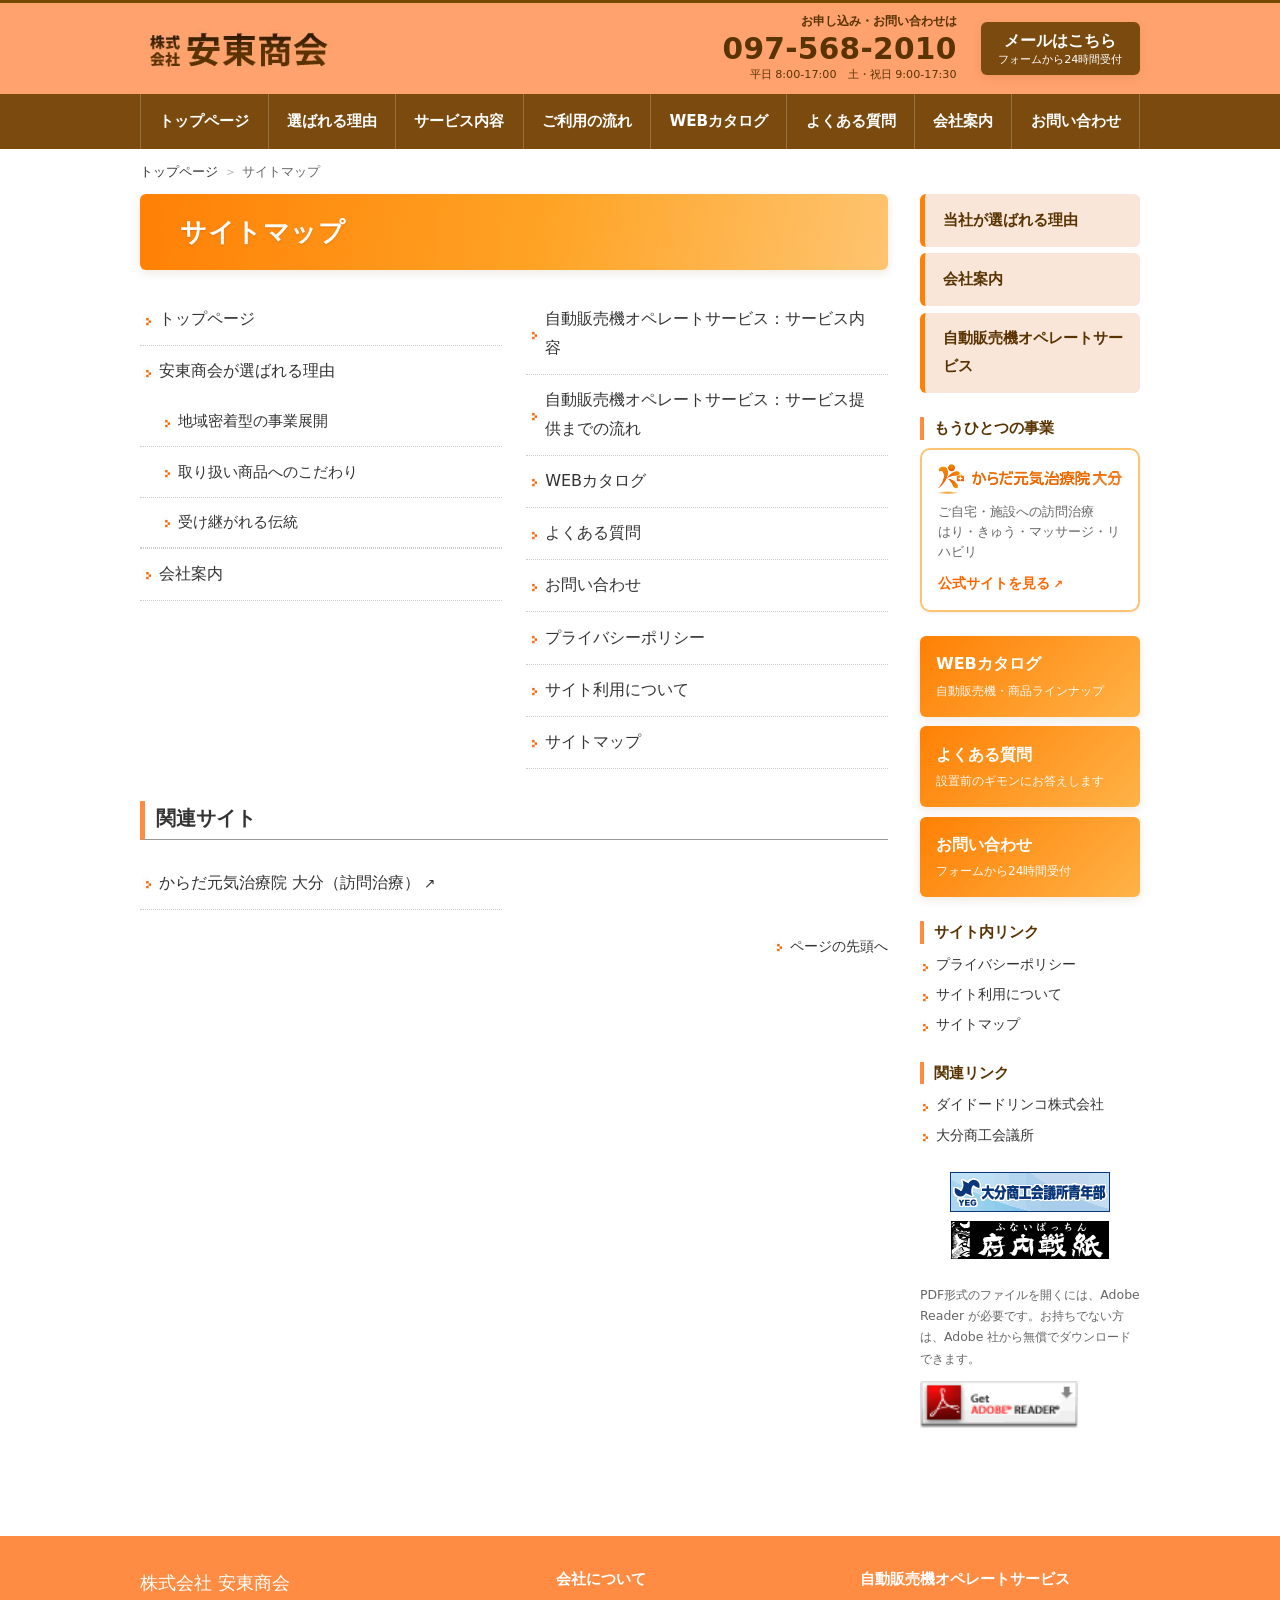
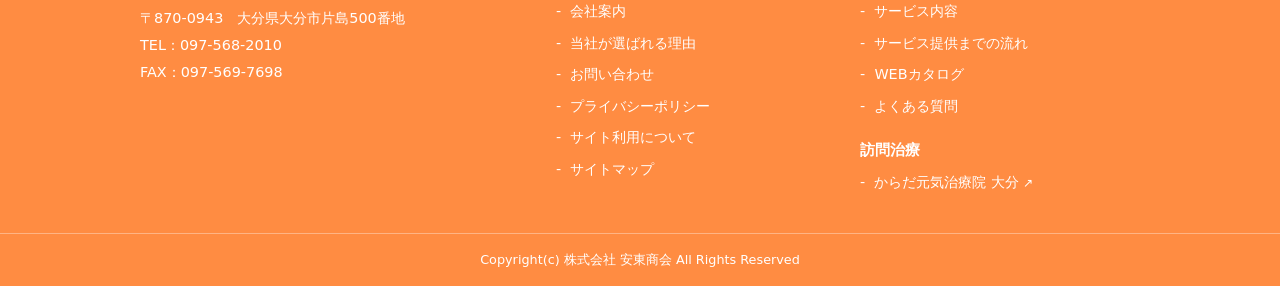
<file: sitemap.html>
<!DOCTYPE html>
<html lang="ja">
<head>
<meta charset="UTF-8">
<meta name="viewport" content="width=device-width, initial-scale=1">
<meta name="robots" content="noindex, nofollow">
<title>サイトマップ｜ダイドードリンコ自動販売機設置なら、信頼と実績の安東商会(大分県大分市)にお任せください。</title>
<meta name="description" content="株式会社安東商会ウェブサイトの全ページ一覧。ダイドードリンコ自動販売機設置なら、信頼と実績の安東商会(大分県大分市)にお任せください。">
<meta name="keywords" content="大分県,大分市,Dydo自動販売機,ダイドードリンコ自動販売機,安東商会,ダイドー,自動販売機設置">
<link rel="icon" href="assets/favicon.ico">
<link rel="stylesheet" href="assets/css/style.css">
</head>
<body>
<a class="skip-link" href="#main">本文へスキップ</a>

<div class="p-topline"></div>

<header class="l-header">
  <div class="l-container l-header__inner">
    <a class="l-header__logo" href="index.html">
      <img src="assets/img/common/logo.jpg" alt="株式会社安東商会" width="200" height="60">
    </a>

    <div class="l-header__contact">
      <div class="p-headtel">
        <span class="p-headtel__label">お申し込み・お問い合わせは</span>
        <a class="p-headtel__num" href="tel:0975682010">097-568-2010</a>
        <span class="p-headtel__hours">平日 8:00-17:00　土・祝日 9:00-17:30</span>
      </div>

      <a class="p-mailbtn" href="contact.html">
        <span class="p-mailbtn__main">メールはこちら</span>
        <span class="p-mailbtn__sub">フォームから24時間受付</span>
      </a>

      <button class="p-navtoggle" type="button" aria-expanded="false" aria-controls="gnav">
        <span class="p-navtoggle__bars" aria-hidden="true"><span></span><span></span><span></span></span>
        MENU
      </button>
    </div>
  </div>

  <nav class="l-gnav" id="gnav" aria-label="メインメニュー">
    <div class="l-container">
      <ul class="l-gnav__list">
        <li><a href="index.html">トップページ</a></li>
        <li><a href="reason.html">選ばれる理由</a></li>
        <li><a href="dydo_service.html">サービス内容</a></li>
        <li><a href="dydo_flow.html">ご利用の流れ</a></li>
        <li><a href="catalog.html">WEBカタログ</a></li>
        <li><a href="question.html">よくある質問</a></li>
        <li><a href="about.html">会社案内</a></li>
        <li><a href="contact.html">お問い合わせ</a></li>
      </ul>
    </div>
  </nav>
</header>

<main class="l-main" id="main">
  <div class="l-container">

    <nav class="p-breadcrumb" aria-label="パンくずリスト">
      <ol>
        <li><a href="index.html">トップページ</a></li>
        <li>サイトマップ</li>
      </ol>
    </nav>

    <div class="l-layout">
      <div class="l-layout__content">
        <h2 class="c-pagetitle">サイトマップ</h2>

        <div class="p-sitemap">
          <div>
            <ul>
              <li><a href="index.html">トップページ</a></li>
              <li><a href="reason.html">安東商会が選ばれる理由</a>
                <ul>
                  <li><a href="reason.html#local">地域密着型の事業展開</a></li>
                  <li><a href="reason.html#stickle">取り扱い商品へのこだわり</a></li>
                  <li><a href="reason.html#tradition">受け継がれる伝統</a></li>
                </ul>
              </li>
              <li><a href="about.html">会社案内</a></li>
            </ul>
          </div>

          <div>
            <ul>
              <li><a href="dydo_service.html">自動販売機オペレートサービス：サービス内容</a></li>
              <li><a href="dydo_flow.html">自動販売機オペレートサービス：サービス提供までの流れ</a></li>
              <li><a href="catalog.html">WEBカタログ</a></li>
              <li><a href="question.html">よくある質問</a></li>
              <li><a href="contact.html">お問い合わせ</a></li>
              <li><a href="privacy.html">プライバシーポリシー</a></li>
              <li><a href="use.html">サイト利用について</a></li>
              <li><a href="sitemap.html">サイトマップ</a></li>
            </ul>
          </div>
        </div>

        <h3 class="c-heading">関連サイト</h3>
        <div class="p-sitemap">
          <div>
            <ul>
              <li><a href="https://karadagenki-oita.com/" target="_blank" rel="noopener">からだ元気治療院 大分（訪問治療）<span class="c-exticon" aria-hidden="true">↗</span></a></li>
            </ul>
          </div>
        </div>

        <p class="c-pagetop"><a href="#main">ページの先頭へ</a></p>
      </div>

      <aside class="l-layout__aside" aria-label="サブメニュー">
        <div class="p-aside__block p-sidenav">
          <ul>
            <li><a href="reason.html">当社が選ばれる理由</a></li>
            <li><a href="about.html">会社案内</a></li>
            <li><a href="dydo_service.html">自動販売機オペレートサービス</a></li>
          </ul>
        </div>

        <div class="p-aside__block">
          <h2 class="p-aside__title">もうひとつの事業</h2>
          <a class="p-sidekarada" href="https://karadagenki-oita.com/" target="_blank" rel="noopener">
            <img src="assets/img/karada/logo.png" alt="からだ元気治療院 大分" width="357" height="57" loading="lazy">
            <span class="p-sidekarada__text">ご自宅・施設への訪問治療<br>はり・きゅう・マッサージ・リハビリ</span>
            <span class="p-sidekarada__link">公式サイトを見る<span class="c-exticon" aria-hidden="true">↗</span></span>
          </a>
        </div>

        <div class="p-aside__block p-sidebnr">
          <a href="catalog.html">
            <span class="p-sidebnr__main">WEBカタログ</span>
            <span class="p-sidebnr__sub">自動販売機・商品ラインナップ</span>
          </a>
          <a href="question.html">
            <span class="p-sidebnr__main">よくある質問</span>
            <span class="p-sidebnr__sub">設置前のギモンにお答えします</span>
          </a>
          <a href="contact.html">
            <span class="p-sidebnr__main">お問い合わせ</span>
            <span class="p-sidebnr__sub">フォームから24時間受付</span>
          </a>
        </div>

        <div class="p-aside__block p-sidelink">
          <h2 class="p-aside__title">サイト内リンク</h2>
          <ul>
            <li><a href="privacy.html">プライバシーポリシー</a></li>
            <li><a href="use.html">サイト利用について</a></li>
            <li><a href="sitemap.html">サイトマップ</a></li>
          </ul>
        </div>

        <div class="p-aside__block p-sidelink">
          <h2 class="p-aside__title">関連リンク</h2>
          <ul>
            <li><a href="https://www.dydo.co.jp/" target="_blank" rel="noopener">ダイドードリンコ株式会社</a></li>
            <li><a href="https://www.oita-cci.or.jp/" target="_blank" rel="noopener">大分商工会議所</a></li>
          </ul>
        </div>

        <div class="p-aside__block p-sidebnr-img">
          <a href="https://www.oita-yeg.gr.jp/" target="_blank" rel="noopener">
            <img src="assets/img/common/bnr_oitayeg.gif" alt="大分商工会議所青年部" width="160" height="40">
          </a>
          <a href="https://www.oita-yeg.gr.jp/patchin/" target="_blank" rel="noopener">
            <img src="assets/img/common/bnr_patchin_s.gif" alt="府内戦紙" width="160" height="40">
          </a>
        </div>

        <div class="p-aside__block p-aside__note">
          <p>PDF形式のファイルを開くには、Adobe Reader が必要です。お持ちでない方は、Adobe 社から無償でダウンロードできます。</p>
          <p><a href="https://get.adobe.com/jp/reader/" target="_blank" rel="noopener">
            <img src="assets/img/common/get_adobe_reader.gif" alt="Adobe Reader の取得" width="158" height="39">
          </a></p>
        </div>
      </aside>
    </div>
  </div>
</main>

<footer class="l-footer">
  <div class="l-container l-footer__inner">
    <div>
      <p class="l-footer__name">株式会社 安東商会</p>
      <address class="l-footer__addr">
        〒870-0943　大分県大分市片島500番地<br>
        TEL：<a href="tel:0975682010">097-568-2010</a><br>
        FAX：097-569-7698
      </address>
    </div>

    <div>
      <h2 class="l-footer__title">会社について</h2>
      <ul>
        <li><a href="about.html">会社案内</a></li>
        <li><a href="reason.html">当社が選ばれる理由</a></li>
        <li><a href="contact.html">お問い合わせ</a></li>
        <li><a href="privacy.html">プライバシーポリシー</a></li>
        <li><a href="use.html">サイト利用について</a></li>
        <li><a href="sitemap.html">サイトマップ</a></li>
      </ul>
    </div>

    <div>
      <h2 class="l-footer__title">自動販売機オペレートサービス</h2>
      <ul>
        <li><a href="dydo_service.html">サービス内容</a></li>
        <li><a href="dydo_flow.html">サービス提供までの流れ</a></li>
        <li><a href="catalog.html">WEBカタログ</a></li>
        <li><a href="question.html">よくある質問</a></li>
      </ul>

      <h2 class="l-footer__title" style="margin-top:1.2rem">訪問治療</h2>
      <ul>
        <li><a href="https://karadagenki-oita.com/" target="_blank" rel="noopener">からだ元気治療院 大分<span class="c-exticon" aria-hidden="true">↗</span></a></li>
      </ul>
    </div>
  </div>

  <p class="l-footer__copy">Copyright(c) 株式会社 安東商会 All Rights Reserved</p>
</footer>

<a class="p-gotop" href="#main" aria-label="ページの先頭へ戻る">↑</a>

<script src="assets/js/main.js"></script>
</body>
</html>
</file>
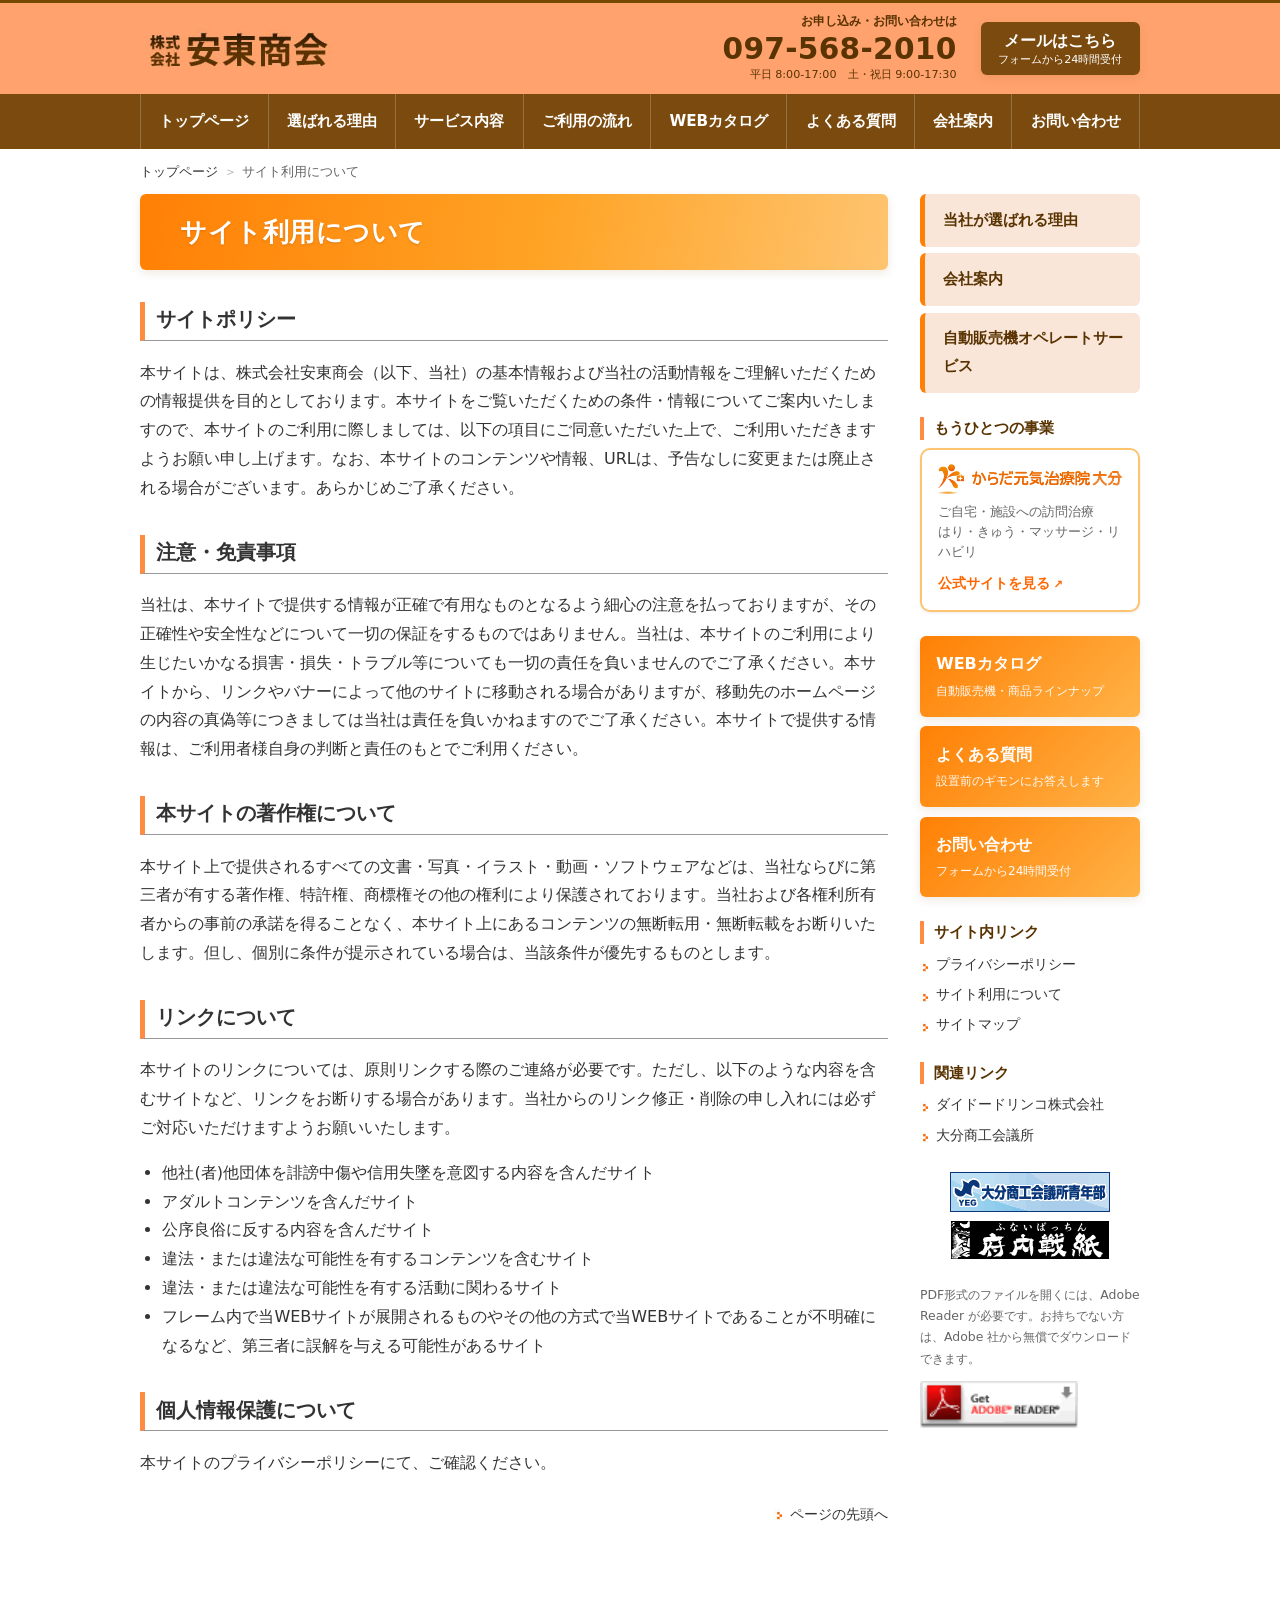
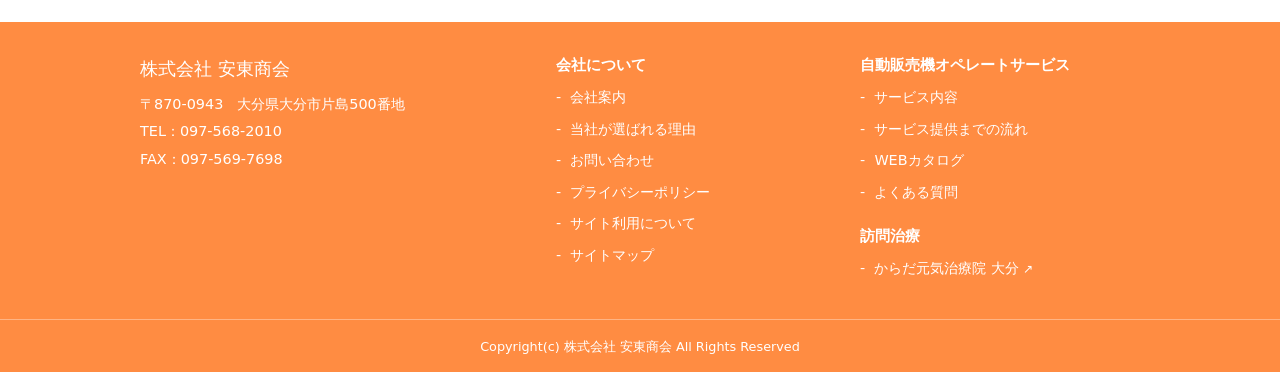
<file: use.html>
<!DOCTYPE html>
<html lang="ja">
<head>
<meta charset="UTF-8">
<meta name="viewport" content="width=device-width, initial-scale=1">
<meta name="robots" content="noindex, nofollow">
<title>サイト利用について｜ダイドードリンコ自動販売機設置なら、信頼と実績の安東商会(大分県大分市)にお任せください。</title>
<meta name="description" content="本サイトのご利用条件・免責事項・著作権について。ダイドードリンコ自動販売機設置なら、信頼と実績の安東商会(大分県大分市)にお任せください。">
<meta name="keywords" content="大分県,大分市,Dydo自動販売機,ダイドードリンコ自動販売機,安東商会,ダイドー,自動販売機設置">
<link rel="icon" href="assets/favicon.ico">
<link rel="stylesheet" href="assets/css/style.css">
</head>
<body>
<a class="skip-link" href="#main">本文へスキップ</a>

<div class="p-topline"></div>

<header class="l-header">
  <div class="l-container l-header__inner">
    <a class="l-header__logo" href="index.html">
      <img src="assets/img/common/logo.jpg" alt="株式会社安東商会" width="200" height="60">
    </a>

    <div class="l-header__contact">
      <div class="p-headtel">
        <span class="p-headtel__label">お申し込み・お問い合わせは</span>
        <a class="p-headtel__num" href="tel:0975682010">097-568-2010</a>
        <span class="p-headtel__hours">平日 8:00-17:00　土・祝日 9:00-17:30</span>
      </div>

      <a class="p-mailbtn" href="contact.html">
        <span class="p-mailbtn__main">メールはこちら</span>
        <span class="p-mailbtn__sub">フォームから24時間受付</span>
      </a>

      <button class="p-navtoggle" type="button" aria-expanded="false" aria-controls="gnav">
        <span class="p-navtoggle__bars" aria-hidden="true"><span></span><span></span><span></span></span>
        MENU
      </button>
    </div>
  </div>

  <nav class="l-gnav" id="gnav" aria-label="メインメニュー">
    <div class="l-container">
      <ul class="l-gnav__list">
        <li><a href="index.html">トップページ</a></li>
        <li><a href="reason.html">選ばれる理由</a></li>
        <li><a href="dydo_service.html">サービス内容</a></li>
        <li><a href="dydo_flow.html">ご利用の流れ</a></li>
        <li><a href="catalog.html">WEBカタログ</a></li>
        <li><a href="question.html">よくある質問</a></li>
        <li><a href="about.html">会社案内</a></li>
        <li><a href="contact.html">お問い合わせ</a></li>
      </ul>
    </div>
  </nav>
</header>

<main class="l-main" id="main">
  <div class="l-container">

    <nav class="p-breadcrumb" aria-label="パンくずリスト">
      <ol>
        <li><a href="index.html">トップページ</a></li>
        <li>サイト利用について</li>
      </ol>
    </nav>

    <div class="l-layout">
      <div class="l-layout__content">
        <h2 class="c-pagetitle">サイト利用について</h2>

        <h3 class="c-heading">サイトポリシー</h3>
        <p>本サイトは、株式会社安東商会（以下、当社）の基本情報および当社の活動情報をご理解いただくための情報提供を目的としております。本サイトをご覧いただくための条件・情報についてご案内いたしますので、本サイトのご利用に際しましては、以下の項目にご同意いただいた上で、ご利用いただきますようお願い申し上げます。なお、本サイトのコンテンツや情報、URLは、予告なしに変更または廃止される場合がございます。あらかじめご了承ください。</p>

        <h3 class="c-heading">注意・免責事項</h3>
        <p>当社は、本サイトで提供する情報が正確で有用なものとなるよう細心の注意を払っておりますが、その正確性や安全性などについて一切の保証をするものではありません。当社は、本サイトのご利用により生じたいかなる損害・損失・トラブル等についても一切の責任を負いませんのでご了承ください。本サイトから、リンクやバナーによって他のサイトに移動される場合がありますが、移動先のホームページの内容の真偽等につきましては当社は責任を負いかねますのでご了承ください。本サイトで提供する情報は、ご利用者様自身の判断と責任のもとでご利用ください。</p>

        <h3 class="c-heading">本サイトの著作権について</h3>
        <p>本サイト上で提供されるすべての文書・写真・イラスト・動画・ソフトウェアなどは、当社ならびに第三者が有する著作権、特許権、商標権その他の権利により保護されております。当社および各権利所有者からの事前の承諾を得ることなく、本サイト上にあるコンテンツの無断転用・無断転載をお断りいたします。但し、個別に条件が提示されている場合は、当該条件が優先するものとします。</p>

        <h3 class="c-heading">リンクについて</h3>
        <p>本サイトのリンクについては、原則リンクする際のご連絡が必要です。ただし、以下のような内容を含むサイトなど、リンクをお断りする場合があります。当社からのリンク修正・削除の申し入れには必ずご対応いただけますようお願いいたします。</p>
        <ul>
          <li>他社(者)他団体を誹謗中傷や信用失墜を意図する内容を含んだサイト</li>
          <li>アダルトコンテンツを含んだサイト</li>
          <li>公序良俗に反する内容を含んだサイト</li>
          <li>違法・または違法な可能性を有するコンテンツを含むサイト</li>
          <li>違法・または違法な可能性を有する活動に関わるサイト</li>
          <li>フレーム内で当WEBサイトが展開されるものやその他の方式で当WEBサイトであることが不明確になるなど、第三者に誤解を与える可能性があるサイト</li>
        </ul>

        <h3 class="c-heading">個人情報保護について</h3>
        <p>本サイトの<a href="privacy.html">プライバシーポリシー</a>にて、ご確認ください。</p>

        <p class="c-pagetop"><a href="#main">ページの先頭へ</a></p>
      </div>

      <aside class="l-layout__aside" aria-label="サブメニュー">
        <div class="p-aside__block p-sidenav">
          <ul>
            <li><a href="reason.html">当社が選ばれる理由</a></li>
            <li><a href="about.html">会社案内</a></li>
            <li><a href="dydo_service.html">自動販売機オペレートサービス</a></li>
          </ul>
        </div>

        <div class="p-aside__block">
          <h2 class="p-aside__title">もうひとつの事業</h2>
          <a class="p-sidekarada" href="https://karadagenki-oita.com/" target="_blank" rel="noopener">
            <img src="assets/img/karada/logo.png" alt="からだ元気治療院 大分" width="357" height="57" loading="lazy">
            <span class="p-sidekarada__text">ご自宅・施設への訪問治療<br>はり・きゅう・マッサージ・リハビリ</span>
            <span class="p-sidekarada__link">公式サイトを見る<span class="c-exticon" aria-hidden="true">↗</span></span>
          </a>
        </div>

        <div class="p-aside__block p-sidebnr">
          <a href="catalog.html">
            <span class="p-sidebnr__main">WEBカタログ</span>
            <span class="p-sidebnr__sub">自動販売機・商品ラインナップ</span>
          </a>
          <a href="question.html">
            <span class="p-sidebnr__main">よくある質問</span>
            <span class="p-sidebnr__sub">設置前のギモンにお答えします</span>
          </a>
          <a href="contact.html">
            <span class="p-sidebnr__main">お問い合わせ</span>
            <span class="p-sidebnr__sub">フォームから24時間受付</span>
          </a>
        </div>

        <div class="p-aside__block p-sidelink">
          <h2 class="p-aside__title">サイト内リンク</h2>
          <ul>
            <li><a href="privacy.html">プライバシーポリシー</a></li>
            <li><a href="use.html">サイト利用について</a></li>
            <li><a href="sitemap.html">サイトマップ</a></li>
          </ul>
        </div>

        <div class="p-aside__block p-sidelink">
          <h2 class="p-aside__title">関連リンク</h2>
          <ul>
            <li><a href="https://www.dydo.co.jp/" target="_blank" rel="noopener">ダイドードリンコ株式会社</a></li>
            <li><a href="https://www.oita-cci.or.jp/" target="_blank" rel="noopener">大分商工会議所</a></li>
          </ul>
        </div>

        <div class="p-aside__block p-sidebnr-img">
          <a href="https://www.oita-yeg.gr.jp/" target="_blank" rel="noopener">
            <img src="assets/img/common/bnr_oitayeg.gif" alt="大分商工会議所青年部" width="160" height="40">
          </a>
          <a href="https://www.oita-yeg.gr.jp/patchin/" target="_blank" rel="noopener">
            <img src="assets/img/common/bnr_patchin_s.gif" alt="府内戦紙" width="160" height="40">
          </a>
        </div>

        <div class="p-aside__block p-aside__note">
          <p>PDF形式のファイルを開くには、Adobe Reader が必要です。お持ちでない方は、Adobe 社から無償でダウンロードできます。</p>
          <p><a href="https://get.adobe.com/jp/reader/" target="_blank" rel="noopener">
            <img src="assets/img/common/get_adobe_reader.gif" alt="Adobe Reader の取得" width="158" height="39">
          </a></p>
        </div>
      </aside>
    </div>
  </div>
</main>

<footer class="l-footer">
  <div class="l-container l-footer__inner">
    <div>
      <p class="l-footer__name">株式会社 安東商会</p>
      <address class="l-footer__addr">
        〒870-0943　大分県大分市片島500番地<br>
        TEL：<a href="tel:0975682010">097-568-2010</a><br>
        FAX：097-569-7698
      </address>
    </div>

    <div>
      <h2 class="l-footer__title">会社について</h2>
      <ul>
        <li><a href="about.html">会社案内</a></li>
        <li><a href="reason.html">当社が選ばれる理由</a></li>
        <li><a href="contact.html">お問い合わせ</a></li>
        <li><a href="privacy.html">プライバシーポリシー</a></li>
        <li><a href="use.html">サイト利用について</a></li>
        <li><a href="sitemap.html">サイトマップ</a></li>
      </ul>
    </div>

    <div>
      <h2 class="l-footer__title">自動販売機オペレートサービス</h2>
      <ul>
        <li><a href="dydo_service.html">サービス内容</a></li>
        <li><a href="dydo_flow.html">サービス提供までの流れ</a></li>
        <li><a href="catalog.html">WEBカタログ</a></li>
        <li><a href="question.html">よくある質問</a></li>
      </ul>

      <h2 class="l-footer__title" style="margin-top:1.2rem">訪問治療</h2>
      <ul>
        <li><a href="https://karadagenki-oita.com/" target="_blank" rel="noopener">からだ元気治療院 大分<span class="c-exticon" aria-hidden="true">↗</span></a></li>
      </ul>
    </div>
  </div>

  <p class="l-footer__copy">Copyright(c) 株式会社 安東商会 All Rights Reserved</p>
</footer>

<a class="p-gotop" href="#main" aria-label="ページの先頭へ戻る">↑</a>

<script src="assets/js/main.js"></script>
</body>
</html>
</file>
<file: assets/css/style.css>
@charset "UTF-8";
/* ==========================================================================
   株式会社 安東商会 — レスポンシブテーマ
   現行サイト（baserCMS / ando-shokai テーマ）の配色・構造を踏襲
   ========================================================================== */

/* --------------------------------------------------------------------------
   1. デザイントークン（現行サイトの実測カラーを採用）
   -------------------------------------------------------------------------- */
:root {
  /* ブランドカラー */
  --c-orange:        #FF8C42;  /* フッター背景／アクセント罫 */
  --c-orange-strong: #FF6600;  /* リンクホバー・強調テキスト */
  --c-orange-mid:    #FF8C00;  /* 見出し内強調 */
  --c-orange-head:   #FF8005;  /* ページ見出し帯（左） */
  --c-orange-head2:  #FEC470;  /* ページ見出し帯（右） */
  --c-header-bg:     #FFA26E;  /* ヘッダー背景 */
  --c-brown:         #7B4A0E;  /* セクション見出し帯 */
  --c-brown-dark:    #593302;  /* ロゴ文字色 */
  --c-brown-line:    #744A03;  /* 最上部ライン */
  --c-cream:         #F9E6D8;  /* サイドナビ背景 */
  --c-green:         #539301;  /* 補助アクセント */
  --c-green-pale:    #EBFADC;  /* 表の見出しセル */
  --c-blue:          #0150BC;  /* FAQ の Q */

  /* ベース */
  --c-text:      #333333;
  --c-text-mute: #666666;
  --c-border:    #CCCCCC;
  --c-border-lt: #E5E5E5;
  --c-bg:        #FFFFFF;
  --c-bg-soft:   #FFF8F3;
  --c-bg-gray:   #EEEEEE;

  /* レイアウト */
  --w-container: 1000px;
  --w-aside:     220px;
  --gap:         clamp(1rem, 3vw, 2rem);
  --radius:      6px;
  --radius-lg:   10px;
  --shadow:      0 1px 3px rgba(0, 0, 0, .08);
  --shadow-md:   0 3px 10px rgba(120, 70, 10, .12);

  /* タイポグラフィ */
  --ff-base: "Hiragino Kaku Gothic ProN", "ヒラギノ角ゴ ProN W3", "Hiragino Sans",
             Meiryo, "メイリオ", "Noto Sans JP", system-ui, sans-serif;
  --ff-mincho: "Hiragino Mincho ProN", "ヒラギノ明朝 ProN", "Yu Mincho",
               "游明朝", "ＭＳ Ｐ明朝", serif;
}

/* --------------------------------------------------------------------------
   2. リセット & ベース
   -------------------------------------------------------------------------- */
*, *::before, *::after { box-sizing: border-box; }

html {
  scroll-behavior: smooth;
  scroll-padding-top: 5rem;
  -webkit-text-size-adjust: 100%;
}

body {
  margin: 0;
  font-family: var(--ff-base);
  font-size: 16px;
  line-height: 1.8;
  color: var(--c-text);
  background: var(--c-bg);
  overflow-wrap: break-word;
}

img, svg, iframe { max-width: 100%; }
img { height: auto; border: 0; vertical-align: middle; }

a { color: var(--c-text); text-decoration: none; transition: color .2s, opacity .2s; }
a:hover, a:focus-visible { color: var(--c-orange-strong); }
a:focus-visible,
button:focus-visible,
input:focus-visible,
select:focus-visible,
textarea:focus-visible {
  outline: 3px solid var(--c-orange-head);
  outline-offset: 2px;
}
a:has(> img):hover img { opacity: .75; }

h1, h2, h3, h4, h5, h6 { margin: 0; line-height: 1.5; font-weight: 700; }
p { margin: 0 0 1em; }
ul, ol { margin: 0 0 1em; padding-left: 1.4em; }

.u-visually-hidden {
  position: absolute; width: 1px; height: 1px;
  margin: -1px; padding: 0; overflow: hidden;
  clip: rect(0 0 0 0); white-space: nowrap; border: 0;
}

.l-container {
  width: min(100% - 2rem, var(--w-container));
  margin-inline: auto;
}

/* スキップリンク */
.skip-link {
  position: absolute; left: .5rem; top: -4rem; z-index: 200;
  padding: .6rem 1rem; background: var(--c-brown); color: #fff;
  border-radius: var(--radius); transition: top .2s;
}
.skip-link:focus { top: .5rem; color: #fff; }

/* --------------------------------------------------------------------------
   3. ヘッダー
   -------------------------------------------------------------------------- */
.p-topline { height: 3px; background: var(--c-brown-line); }

.l-header { background: var(--c-header-bg); }

.l-header__inner {
  display: flex;
  align-items: center;
  justify-content: space-between;
  gap: 1rem;
  padding-block: .7rem;
}

.l-header__logo { display: inline-flex; align-items: center; flex-shrink: 0; }
.l-header__logo img { width: clamp(140px, 34vw, 200px); }

.l-header__contact {
  display: flex;
  align-items: center;
  gap: clamp(.6rem, 2vw, 1.5rem);
}

.p-headtel { text-align: right; line-height: 1.3; color: var(--c-brown-dark); }
.p-headtel__label { display: block; font-size: .75rem; font-weight: 700; }
.p-headtel__num {
  display: inline-block;
  font-size: clamp(1.25rem, 3.6vw, 1.85rem);
  font-weight: 700;
  letter-spacing: .01em;
  color: var(--c-brown-dark);
}
.p-headtel__hours { display: block; font-size: .7rem; }

.p-mailbtn {
  display: inline-flex;
  flex-direction: column;
  align-items: center;
  justify-content: center;
  min-width: 150px;
  padding: .5rem 1.1rem;
  background: var(--c-brown);
  color: #fff;
  border-radius: var(--radius);
  box-shadow: var(--shadow-md);
  line-height: 1.35;
  text-align: center;
}
.p-mailbtn:hover, .p-mailbtn:focus-visible { background: #8f5a15; color: #fff; }
.p-mailbtn__main { font-size: 1rem; font-weight: 700; }
.p-mailbtn__sub { font-size: .7rem; }

/* --- ハンバーガー --- */
.p-navtoggle {
  display: none;
  align-items: center;
  gap: .4rem;
  padding: .5rem .8rem;
  background: var(--c-brown);
  border: 0;
  border-radius: var(--radius);
  color: #fff;
  font-family: inherit;
  font-size: .8rem;
  font-weight: 700;
  cursor: pointer;
}
.p-navtoggle__bars {
  display: grid;
  gap: 4px;
  width: 20px;
}
.p-navtoggle__bars span {
  display: block; height: 2px; background: #fff; border-radius: 2px;
  transition: transform .25s, opacity .25s;
}
.p-navtoggle[aria-expanded="true"] .p-navtoggle__bars span:nth-child(1) { transform: translateY(6px) rotate(45deg); }
.p-navtoggle[aria-expanded="true"] .p-navtoggle__bars span:nth-child(2) { opacity: 0; }
.p-navtoggle[aria-expanded="true"] .p-navtoggle__bars span:nth-child(3) { transform: translateY(-6px) rotate(-45deg); }

/* --------------------------------------------------------------------------
   4. グローバルナビ
   -------------------------------------------------------------------------- */
.l-gnav { background: var(--c-brown); }

.l-gnav__list {
  display: flex;
  flex-wrap: wrap;
  margin: 0;
  padding: 0;
  list-style: none;
}
.l-gnav__list > li { flex: 1 1 auto; }

.l-gnav__list a {
  display: block;
  padding: .85rem .9rem;
  color: #fff;
  font-size: .95rem;
  font-weight: 700;
  text-align: center;
  white-space: nowrap;
  border-left: 1px solid rgba(255, 255, 255, .22);
}
.l-gnav__list > li:last-child a { border-right: 1px solid rgba(255, 255, 255, .22); }
.l-gnav__list a:hover,
.l-gnav__list a:focus-visible { background: var(--c-orange-head); color: #fff; }
.l-gnav__list a[aria-current="page"] { background: var(--c-orange); color: #fff; }

/* --------------------------------------------------------------------------
   5. パンくず
   -------------------------------------------------------------------------- */
.p-breadcrumb {
  padding-block: .7rem;
  font-size: .8rem;
  color: var(--c-text-mute);
}
.p-breadcrumb ol {
  display: flex; flex-wrap: wrap; gap: .35rem;
  margin: 0; padding: 0; list-style: none;
}
.p-breadcrumb li + li::before { content: "＞"; margin-right: .35rem; color: #aaa; }

/* --------------------------------------------------------------------------
   6. ヒーロー（トップページ）
   自動販売機のショーケースに見立てた構成。左に社名の由来の歌とキャッチ、
   右に DyDo 自動販売機を接地させて置く。
   -------------------------------------------------------------------------- */
.p-hero {
  --hero-cream: #FFF9F2;
  --hero-amber: #FFDFBC;
  position: relative;
  margin-bottom: 2rem;
  padding-top: clamp(1.5rem, 4vw, 2.5rem);
  background: linear-gradient(175deg, var(--hero-cream) 0%, #FFEEDC 45%, var(--hero-amber) 100%);
  overflow: hidden;
}
/* 下辺に地面のラインを敷き、自販機が置かれている感じを出す */
.p-hero::after {
  content: "";
  position: absolute;
  left: 0; right: 0; bottom: 0;
  height: 4px;
  background: linear-gradient(90deg, var(--c-orange-head2), var(--c-orange-head), var(--c-orange));
}

.p-hero__inner {
  display: grid;
  gap: clamp(1rem, 3vw, 2rem);
  align-items: end;
}
@media (min-width: 900px) {
  .p-hero__inner { grid-template-columns: minmax(0, 1fr) clamp(280px, 30vw, 400px); }
}

/* --- 左：歌とキャッチ --- */
.p-hero__body { padding-bottom: clamp(1.5rem, 4vw, 2.5rem); }

/* 社名の由来（安・東・商・会 を頭に置いた歌）。段差をつけて原典の組みを踏襲 */
.p-hero__poem {
  display: grid;
  gap: .1rem;
  margin: 0 0 1.1rem;
  font-family: var(--ff-mincho);
  font-size: clamp(1.05rem, 3.6vw, 1.6rem);
  font-weight: 500;
  line-height: 1.5;
  letter-spacing: .06em;
  color: var(--c-brown);
}
.p-hero__poem span { display: block; }
.p-hero__poem span:nth-child(2) { padding-left: 1.6em; }
.p-hero__poem span:nth-child(3) { padding-left: 3.2em; }
.p-hero__poem span:nth-child(4) { padding-left: 4.8em; }
.p-hero__poem em {
  font-style: normal;
  font-size: 1.5em;
  font-weight: 700;
  color: var(--c-orange-head);
  line-height: 1;
}

.p-hero__belief {
  margin: 0 0 1rem;
  font-family: var(--ff-mincho);
  font-size: clamp(.95rem, 2.6vw, 1.1rem);
  line-height: 1.9;
  color: var(--c-brown-dark);
  text-wrap: balance;
}
.p-hero__belief strong { color: #C0450A; font-weight: 700; }

.p-hero__lead {
  margin: 0 0 1.2rem;
  max-width: 34em;
  font-size: clamp(.9rem, 2.4vw, 1rem);
  line-height: 1.85;
  color: #6E5B48;
}
.p-hero__lead b { color: var(--c-orange-strong); }

/* 自販機の値札に見立てた要点チップ */
.p-hero__specs {
  display: flex;
  flex-wrap: wrap;
  gap: .5rem;
  margin: 0 0 1.3rem;
  padding: 0;
  list-style: none;
}
.p-hero__specs li {
  display: grid;
  gap: .1rem;
  padding: .45rem .85rem;
  background: #fff;
  border: 1px solid #F0D2B2;
  border-radius: 4px;
  box-shadow: 0 1px 2px rgba(140, 80, 20, .1);
}
.p-hero__specs dt,
.p-hero__specs .spec-label {
  font-size: .66rem;
  font-weight: 700;
  letter-spacing: .12em;
  color: #A98B6A;
}
.p-hero__specs .spec-value {
  font-size: clamp(.9rem, 2.4vw, 1.02rem);
  font-weight: 700;
  color: var(--c-brown);
  font-variant-numeric: tabular-nums;
}

.p-hero__actions { display: grid; gap: .8rem; justify-items: start; }
.p-hero__btns { display: flex; flex-wrap: wrap; gap: .7rem; }
.p-hero__tel { display: grid; gap: 0; }
.p-hero__tel-num {
  font-size: clamp(1.3rem, 4.6vw, 1.75rem);
  font-weight: 700;
  color: var(--c-brown-dark);
  letter-spacing: .01em;
  font-variant-numeric: tabular-nums;
}
.p-hero__tel-note { font-size: .72rem; color: #8A7360; }

/* --- 右：自動販売機 --- */
.p-hero__machine {
  position: relative;
  align-self: end;
  justify-self: center;
  width: 100%;
  max-width: 400px;
  line-height: 0;
}
.p-hero__machine img {
  display: block;
  width: 100%;
  filter: drop-shadow(0 10px 18px rgba(120, 70, 20, .22));
}
/* 機体の後ろに広がる光 */
.p-hero__machine::before {
  content: "";
  position: absolute;
  left: 50%; bottom: 6%;
  width: 120%; aspect-ratio: 1;
  transform: translateX(-50%);
  background: radial-gradient(closest-side, rgba(255, 255, 255, .85), rgba(255, 255, 255, 0) 72%);
  z-index: -1;
}

@media (max-width: 899px) {
  .p-hero__machine { max-width: 260px; }
  .p-hero__poem span:nth-child(2) { padding-left: 1.1em; }
  .p-hero__poem span:nth-child(3) { padding-left: 2.2em; }
  .p-hero__poem span:nth-child(4) { padding-left: 3.3em; }
}

/* --------------------------------------------------------------------------
   7. レイアウト（本文 + サイドバー）
   -------------------------------------------------------------------------- */
.l-main { padding-bottom: 3rem; }

.l-layout {
  display: grid;
  grid-template-columns: 1fr;
  gap: var(--gap);
}
@media (min-width: 900px) {
  .l-layout {
    grid-template-columns: minmax(0, 1fr) var(--w-aside);
    align-items: start;
  }
  .l-layout__aside { position: sticky; top: 1rem; }
}

/* --------------------------------------------------------------------------
   8. サイドバー
   -------------------------------------------------------------------------- */
.p-aside__block + .p-aside__block { margin-top: 1.5rem; }

.p-sidenav ul,
.p-sidelink ul {
  margin: 0; padding: 0; list-style: none;
}
.p-sidenav li + li { margin-top: .4rem; }

.p-sidenav a {
  display: block;
  padding: .8rem .9rem .8rem 1.1rem;
  background: var(--c-cream);
  border-left: 5px solid var(--c-orange-head);
  border-radius: var(--radius);
  font-size: .95rem;
  font-weight: 700;
  color: var(--c-brown-dark);
}
.p-sidenav a:hover,
.p-sidenav a:focus-visible {
  background: #FFEFE2;
  color: var(--c-orange-strong);
  transform: translateX(2px);
}

.p-sidebnr { display: grid; gap: .6rem; }
.p-sidebnr a {
  display: flex;
  flex-direction: column;
  gap: .1rem;
  padding: .9rem 1rem;
  border-radius: var(--radius);
  background: linear-gradient(135deg, var(--c-orange-head) 0%, #FFB347 100%);
  color: #fff;
  box-shadow: var(--shadow-md);
}
.p-sidebnr a:hover, .p-sidebnr a:focus-visible { filter: brightness(1.06); color: #fff; }
.p-sidebnr__main { font-size: 1rem; font-weight: 700; }
.p-sidebnr__sub { font-size: .75rem; opacity: .95; }

.p-aside__title {
  margin-bottom: .5rem;
  padding-left: .6rem;
  border-left: 4px solid var(--c-orange);
  font-size: .95rem;
  color: var(--c-brown-dark);
}

.p-sidelink li {
  padding-left: 1rem;
  background: url("../img/common/point.jpg") left .55em no-repeat;
  background-size: 8px auto;
  font-size: .88rem;
}
.p-sidelink li + li { margin-top: .3rem; }

.p-sidebnr-img { display: grid; gap: .5rem; justify-items: center; }

.p-aside__note {
  font-size: .78rem;
  color: var(--c-text-mute);
  line-height: 1.7;
}

/* --------------------------------------------------------------------------
   9. 見出し
   -------------------------------------------------------------------------- */
/* ページ見出し（現行 head-*.jpg 相当） */
.c-pagetitle {
  display: flex;
  align-items: center;
  min-height: 76px;
  margin-bottom: 1.5rem;
  padding: .9rem clamp(1rem, 4vw, 2.5rem);
  background: linear-gradient(100deg, var(--c-orange-head) 0%, #FFA426 55%, var(--c-orange-head2) 100%);
  border-radius: var(--radius);
  color: #fff;
  font-size: clamp(1.15rem, 4.2vw, 1.6rem);
  letter-spacing: .02em;
  text-shadow: 0 1px 2px rgba(150, 70, 0, .3);
  box-shadow: var(--shadow-md);
}

/* セクション見出し（現行 title-*.jpg 相当：茶帯＋オレンジ左キャップ） */
.c-sectiontitle {
  display: flex;
  align-items: center;
  margin: 2.5rem 0 1.2rem;
  padding: .55rem 1rem;
  background: var(--c-brown);
  border-left: 10px solid var(--c-orange);
  border-radius: 3px;
  color: #fff;
  font-size: clamp(1rem, 3.4vw, 1.2rem);
}
.c-sectiontitle:first-child { margin-top: 0; }

/* 小見出し（現行 .small-heading 相当） */
.c-heading {
  margin: 2rem 0 1.1rem;
  padding: .2rem 0 .35rem .7rem;
  border-left: 5px solid var(--c-orange);
  border-bottom: 1px solid #999;
  font-size: clamp(1.02rem, 3.2vw, 1.22rem);
  font-weight: 700;
  color: var(--c-text);
}
.c-heading:first-child { margin-top: 0; }

.c-subheading {
  margin: 1.6rem 0 .7rem;
  color: var(--c-orange-mid);
  font-size: 1.05rem;
}

/* --------------------------------------------------------------------------
   10. 汎用パーツ
   -------------------------------------------------------------------------- */
.c-lead { font-size: 1.02rem; }
.c-note { font-size: .85rem; color: var(--c-text-mute); }
.c-em-orange { color: var(--c-orange-mid); font-weight: 700; }
.c-em-strong { color: var(--c-orange-strong); font-weight: 700; }
.c-em-green  { color: var(--c-green); font-weight: 700; }

.c-card {
  padding: clamp(1rem, 3vw, 1.5rem);
  background: var(--c-bg-soft);
  border: 1px solid #F3DECB;
  border-radius: var(--radius-lg);
}

.c-pagetop { margin: 1.5rem 0 0; text-align: right; font-size: .85rem; }
.c-pagetop a { display: inline-block; padding-left: 1rem;
  background: url("../img/common/point.jpg") left center no-repeat; background-size: 8px auto; }

/* ボタン */
.c-btn {
  display: inline-flex;
  align-items: center;
  justify-content: center;
  gap: .4rem;
  min-height: 52px;
  padding: .7rem 1.6rem;
  border: 0;
  border-radius: var(--radius);
  font-family: inherit;
  font-size: 1rem;
  font-weight: 700;
  line-height: 1.4;
  text-align: center;
  cursor: pointer;
  transition: filter .2s, background .2s;
}
.c-btn--primary {
  background: linear-gradient(135deg, var(--c-orange-head) 0%, #FFA83A 100%);
  color: #fff;
  box-shadow: var(--shadow-md);
}
.c-btn--primary:hover, .c-btn--primary:focus-visible { filter: brightness(1.07); color: #fff; }
.c-btn--brown { background: var(--c-brown); color: #fff; }
.c-btn--brown:hover, .c-btn--brown:focus-visible { background: #8f5a15; color: #fff; }
.c-btn--ghost {
  background: #fff; color: var(--c-brown-dark);
  border: 2px solid var(--c-orange);
}
.c-btn--ghost:hover, .c-btn--ghost:focus-visible { background: var(--c-cream); color: var(--c-orange-strong); }
.c-btn--sm { min-height: 44px; padding: .5rem 1.1rem; font-size: .92rem; }
.c-btn[aria-disabled="true"] {
  background: #DDD; color: #888; box-shadow: none; cursor: not-allowed; filter: none;
}

.c-btnrow {
  display: grid;
  grid-template-columns: repeat(auto-fit, minmax(210px, 1fr));
  gap: .8rem;
  margin: 2rem 0;
}

/* テーブル（レスポンシブ） */
.c-table-wrap { overflow-x: auto; -webkit-overflow-scrolling: touch; }

.c-table {
  width: 100%;
  border-collapse: collapse;
  border: 1px solid var(--c-border);
  font-size: .95rem;
}
.c-table th, .c-table td {
  padding: .8rem .9rem;
  border-bottom: 1px solid var(--c-border);
  text-align: left;
  vertical-align: top;
}
.c-table th {
  width: 28%;
  background: var(--c-green-pale);
  font-weight: 700;
  white-space: nowrap;
}
.c-table tr:last-child th,
.c-table tr:last-child td { border-bottom: 0; }

@media (max-width: 599px) {
  .c-table, .c-table tbody, .c-table tr, .c-table th, .c-table td { display: block; width: 100%; }
  .c-table th { white-space: normal; border-bottom: 0; }
  .c-table td { border-bottom: 1px solid var(--c-border); }
}

/* 地図 */
.c-map {
  position: relative;
  aspect-ratio: 4 / 3;
  border-radius: var(--radius);
  overflow: hidden;
  border: 1px solid var(--c-border);
}
@media (min-width: 600px) { .c-map { aspect-ratio: 16 / 9; } }
.c-map iframe { position: absolute; inset: 0; width: 100%; height: 100%; border: 0; }

/* メディア（画像＋テキスト） */
.c-media {
  display: grid;
  gap: 1rem;
  align-items: start;
  margin-bottom: 1.5rem;
}
@media (min-width: 700px) {
  .c-media--imgleft  { grid-template-columns: minmax(120px, 220px) 1fr; }
  .c-media--imgright { grid-template-columns: 1fr minmax(120px, 260px); }
  .c-media--imgright .c-media__body { order: -1; }
}
.c-media__img { text-align: center; }
.c-media__img img { border-radius: var(--radius); }
.c-media__body > :last-child { margin-bottom: 0; }

/* --------------------------------------------------------------------------
   11. トップページ
   -------------------------------------------------------------------------- */
.p-news__list { margin: 0; padding: 0; list-style: none; }
.p-news__list li {
  display: flex;
  flex-wrap: wrap;
  gap: .2rem 1rem;
  padding: .8rem .2rem;
  border-bottom: 1px dotted var(--c-border);
}
.p-news__date { color: var(--c-orange-strong); font-size: .88rem; font-weight: 700; white-space: nowrap; }

/* 事業案内 */
.p-service {
  display: grid;
  gap: 1.2rem;
  align-items: center;
}
@media (min-width: 700px) { .p-service { grid-template-columns: 350px 1fr; } }
.p-service + .p-service {
  margin-top: 1.8rem;
  padding-top: 1.8rem;
  border-top: 1px dashed var(--c-border);
}
.p-service__img { text-align: center; }
.p-service__img img { width: 100%; border-radius: var(--radius); }
/* 訪問治療の写真は原寸 240px を超えて拡大しない */
.p-service__img--photo img { width: auto; max-width: 100%; }

/* 事業カテゴリーのラベル */
.p-service__cat {
  display: inline-block;
  margin-bottom: .5rem;
  padding: .18rem .7rem;
  background: var(--c-brown);
  border-radius: 999px;
  color: #fff;
  font-size: .78rem;
  font-weight: 700;
}
.p-service__logo { margin-bottom: .7rem; }
.p-service__logo img { width: min(100%, 300px); }

/* 外部リンクアイコン */
.c-exticon { margin-left: .3em; font-size: .85em; }

/* からだ元気治療院：サイドバーバナー */
.p-sidekarada {
  display: grid;
  gap: .5rem;
  padding: .9rem 1rem;
  background: #fff;
  border: 2px solid var(--c-orange-head2);
  border-radius: var(--radius-lg);
  box-shadow: var(--shadow);
}
.p-sidekarada:hover, .p-sidekarada:focus-visible {
  border-color: var(--c-orange-head);
  box-shadow: var(--shadow-md);
}
.p-sidekarada img { width: 100%; }
.p-sidekarada__text { font-size: .8rem; line-height: 1.6; color: var(--c-text-mute); }
.p-sidekarada__link {
  font-size: .85rem;
  font-weight: 700;
  color: var(--c-orange-strong);
}

/* 選ばれる理由（3カラム）。見出しは画像に焼き込まず実テキストで組む */
.p-reasons {
  display: grid;
  grid-template-columns: repeat(auto-fit, minmax(230px, 1fr));
  gap: 1.2rem;
  margin: 0; padding: 0; list-style: none;
}
.p-reasons > li {
  display: flex;
  flex-direction: column;
  background: #fff;
  border: 1px solid var(--c-border-lt);
  border-radius: var(--radius-lg);
  overflow: hidden;
  box-shadow: var(--shadow);
  transition: transform .2s, box-shadow .2s;
}
.p-reasons > li:hover { transform: translateY(-3px); box-shadow: var(--shadow-md); }
.p-reasons__link { display: flex; flex-direction: column; height: 100%; }
.p-reasons img {
  display: block; width: 100%;
  aspect-ratio: 11 / 6; object-fit: cover;
}
.p-reasons__title {
  padding: .7rem 1rem;
  color: #fff;
  font-size: 1.05rem;
  line-height: 1.4;
}
.p-reasons__title small { display: block; font-size: .72rem; font-weight: 400; opacity: .9; }
/* 帯の色は現行バナーの配色を踏襲 */
.p-reasons__title--local     { background: #A88BB8; }
.p-reasons__title--goods     { background: #5F86AE; }
.p-reasons__title--tradition { background: #876E46; }
.p-reasons p { margin: 0; padding: .9rem 1rem 1.1rem; font-size: .9rem; }
.p-reasons__more {
  margin-top: auto;
  padding: 0 1rem 1rem;
  font-size: .85rem;
  font-weight: 700;
  color: var(--c-orange-strong);
}

/* --------------------------------------------------------------------------
   11-b. トップページ：本編に取り込んだブロック
   -------------------------------------------------------------------------- */

/* メリット（サービス内容からの抜粋） */
.p-topmerits {
  display: grid;
  grid-template-columns: repeat(auto-fit, minmax(250px, 1fr));
  gap: 1rem;
  margin: 0; padding: 0; list-style: none;
}
.p-topmerits > li {
  display: grid;
  grid-template-columns: 34px 1fr;
  gap: .7rem;
  align-items: start;
  padding: 1rem;
  background: var(--c-bg-soft);
  border: 1px solid #F3DECB;
  border-radius: var(--radius-lg);
}
.p-topmerits img { width: 100%; }
.p-topmerits h3 { margin-bottom: .25rem; color: var(--c-orange-mid); font-size: 1rem; line-height: 1.45; }
.p-topmerits p { margin: 0; font-size: .87rem; line-height: 1.75; }

/* 流れ（5ステップの横並び） */
.p-topflow {
  display: grid;
  grid-template-columns: repeat(auto-fit, minmax(150px, 1fr));
  gap: .8rem;
  margin: 0; padding: 0; list-style: none;
  counter-reset: none;
}
.p-topflow > li {
  position: relative;
  display: grid;
  gap: .5rem;
  justify-items: center;
  padding: 1rem .8rem;
  background: #fff;
  border: 2px solid var(--c-cream);
  border-radius: var(--radius-lg);
  text-align: center;
}
.p-topflow img { width: 24px; }
.p-topflow h3 { color: var(--c-orange-mid); font-size: .98rem; }
.p-topflow p { margin: 0; font-size: .8rem; line-height: 1.7; color: var(--c-text-mute); }

/* よくある質問の抜粋 */
.p-topfaq { display: grid; gap: .6rem; margin: 0; padding: 0; list-style: none; }
.p-topfaq > li {
  display: flex;
  gap: .7rem;
  align-items: flex-start;
  padding: .9rem 1rem;
  background: #fff;
  border: 1px solid var(--c-border-lt);
  border-radius: var(--radius-lg);
}
.p-topfaq > li::before {
  content: "Q";
  flex-shrink: 0;
  display: grid; place-items: center;
  width: 24px; height: 24px;
  background: var(--c-blue);
  border-radius: 50%;
  color: #fff;
  font-size: .8rem;
  font-weight: 700;
}
.p-topfaq__q { display: block; font-weight: 700; color: var(--c-blue); font-size: .95rem; line-height: 1.6; }
.p-topfaq__a { display: block; margin-top: .2rem; font-size: .87rem; line-height: 1.75; }

/* 対応エリア */
.p-area {
  display: grid;
  gap: 1.2rem;
  align-items: center;
  padding: clamp(1rem, 3vw, 1.6rem);
  background: var(--c-bg-soft);
  border: 1px solid #F3DECB;
  border-radius: var(--radius-lg);
}
@media (min-width: 700px) { .p-area { grid-template-columns: 1fr 248px; } }
.p-area__img { text-align: center; }
.p-area__img img { border-radius: var(--radius); }
.p-area__list {
  display: flex; flex-wrap: wrap; gap: .5rem;
  margin: .8rem 0 0; padding: 0; list-style: none;
}
.p-area__list li {
  padding: .3rem .9rem;
  background: #fff;
  border: 1px solid var(--c-orange-head2);
  border-radius: 999px;
  font-size: .9rem;
  font-weight: 700;
  color: var(--c-brown);
}

/* 関連リンク帯（サイドバー下部を本編化したもの） */
.p-related {
  margin-top: 2.5rem;
  padding-top: 1.5rem;
  border-top: 1px solid var(--c-border-lt);
}
.p-related__grid {
  display: grid;
  grid-template-columns: repeat(auto-fit, minmax(200px, 1fr));
  gap: 1.5rem 2rem;
}
.p-related h3 {
  margin-bottom: .5rem;
  padding-left: .6rem;
  border-left: 4px solid var(--c-orange);
  font-size: .95rem;
  color: var(--c-brown-dark);
}
.p-related ul { margin: 0; padding: 0; list-style: none; font-size: .88rem; }
.p-related li { margin-bottom: .3rem; padding-left: 1rem;
  background: url("../img/common/point.jpg") left .55em no-repeat; background-size: 8px auto; }
.p-related__bnrs { display: flex; flex-wrap: wrap; gap: .6rem; align-items: center; }
.p-related__note { font-size: .78rem; color: var(--c-text-mute); line-height: 1.7; }

/* CTA 帯 */
.p-cta {
  display: grid;
  gap: 1rem;
  margin-top: 2.5rem;
  padding: clamp(1.2rem, 4vw, 2rem);
  background: linear-gradient(135deg, #FFF1E4 0%, #FFE0C7 100%);
  border: 1px solid #F5CFB2;
  border-radius: var(--radius-lg);
  text-align: center;
}
.p-cta__title { color: var(--c-brown-dark); font-size: clamp(1.05rem, 3.6vw, 1.3rem); }
.p-cta__tel {
  display: inline-block;
  font-size: clamp(1.6rem, 6vw, 2.2rem);
  font-weight: 700;
  color: var(--c-brown-dark);
  letter-spacing: .01em;
}
.p-cta__hours { font-size: .85rem; color: var(--c-text-mute); }
.p-cta__actions { display: flex; flex-wrap: wrap; gap: .8rem; justify-content: center; }

/* --------------------------------------------------------------------------
   12. サービス内容（メリット）
   -------------------------------------------------------------------------- */
.p-merit { margin-bottom: 2rem; }

.p-merit__head {
  display: flex;
  align-items: center;
  gap: .7rem;
  margin-bottom: .8rem;
}
.p-merit__num { flex-shrink: 0; width: 30px; }
.p-merit__title {
  color: var(--c-orange-mid);
  font-size: clamp(1rem, 3.4vw, 1.28rem);
  line-height: 1.5;
}

.p-merit__body {
  display: grid;
  gap: 1rem;
  align-items: center;
}
@media (min-width: 700px) { .p-merit__body { grid-template-columns: 1fr 220px; } }
.p-merit__body--noimg { grid-template-columns: 1fr !important; }
.p-merit__body > div > :last-child { margin-bottom: 0; }
.p-merit__img { text-align: center; }
.p-merit__img img { border-radius: var(--radius); }

/* 管理業務リスト */
.p-ops { display: grid; gap: 1.2rem; margin: 0; padding: 0; list-style: none; }
.p-ops > li {
  display: grid;
  gap: 1rem;
  align-items: start;
  padding: 1.1rem;
  background: var(--c-bg-soft);
  border: 1px solid #F3DECB;
  border-radius: var(--radius-lg);
}
@media (min-width: 600px) { .p-ops > li { grid-template-columns: 96px 1fr; } }
.p-ops__img { text-align: center; }
.p-ops__img img { border-radius: var(--radius); }
.p-ops__title { margin-bottom: .3rem; color: var(--c-brown-dark); font-size: 1.02rem; }
.p-ops__body > :last-child { margin-bottom: 0; }

/* --------------------------------------------------------------------------
   13. サービスの流れ
   -------------------------------------------------------------------------- */
.p-flow { margin: 0; padding: 0; list-style: none; counter-reset: step; }

.p-flow > li {
  position: relative;
  margin-bottom: 1.2rem;
  padding: 1.2rem;
  background: #fff;
  border: 2px solid var(--c-cream);
  border-radius: var(--radius-lg);
}
.p-flow > li:not(:last-child)::after {
  content: "";
  position: absolute;
  left: 50%; bottom: -1rem;
  width: 0; height: 0;
  transform: translateX(-50%);
  border-left: 12px solid transparent;
  border-right: 12px solid transparent;
  border-top: 12px solid var(--c-orange-head2);
}
.p-flow__head { display: flex; align-items: center; gap: .7rem; margin-bottom: .8rem; }
.p-flow__step { flex-shrink: 0; width: 26px; }
.p-flow__title { color: var(--c-orange-mid); font-size: clamp(1rem, 3.4vw, 1.25rem); }

.p-flow__body { display: grid; gap: 1rem; align-items: start; }
@media (min-width: 600px) { .p-flow__body { grid-template-columns: 110px 1fr; } }
.p-flow__img { text-align: center; }
.p-flow__img img { border-radius: var(--radius); }
.p-flow__body ul { margin: 0; padding-left: 1.2em; }
.p-flow__body ul li { margin-bottom: .35rem; }

/* --------------------------------------------------------------------------
   14. WEBカタログ
   -------------------------------------------------------------------------- */
.p-catalog {
  display: grid;
  grid-template-columns: repeat(auto-fill, minmax(160px, 1fr));
  gap: 1.2rem;
  margin: 0; padding: 0; list-style: none;
}
.p-catalog > li { text-align: center; }
.p-catalog a {
  display: block;
  padding: .6rem;
  background: #fff;
  border: 1px solid var(--c-border);
  border-radius: var(--radius);
  box-shadow: var(--shadow);
  transition: transform .2s, box-shadow .2s;
}
.p-catalog a:hover { transform: translateY(-3px); box-shadow: var(--shadow-md); }
.p-catalog img { display: block; width: 100%; }
.p-catalog__name { display: block; margin-top: .5rem; font-size: .85rem; font-weight: 700; }
.p-catalog__meta { display: block; font-size: .75rem; color: var(--c-text-mute); }

/* --------------------------------------------------------------------------
   15. よくある質問（アコーディオン）
   -------------------------------------------------------------------------- */
.p-faq { display: grid; gap: .7rem; }

.p-faq__item {
  background: #fff;
  border: 1px solid var(--c-border-lt);
  border-radius: var(--radius-lg);
  overflow: hidden;
}
.p-faq__q {
  display: flex;
  align-items: flex-start;
  gap: .7rem;
  width: 100%;
  padding: 1rem 1.1rem;
  background: #fff;
  border: 0;
  font-family: inherit;
  font-size: 1rem;
  font-weight: 700;
  line-height: 1.6;
  color: var(--c-blue);
  text-align: left;
  cursor: pointer;
}
.p-faq__q:hover { background: #F7FAFF; }
.p-faq__q::before {
  content: "Q";
  flex-shrink: 0;
  display: grid;
  place-items: center;
  width: 26px; height: 26px;
  background: var(--c-blue);
  border-radius: 50%;
  color: #fff;
  font-size: .85rem;
}
.p-faq__icon { margin-left: auto; flex-shrink: 0; color: var(--c-orange-strong); font-size: 1.1rem; transition: transform .25s; }
.p-faq__q[aria-expanded="true"] .p-faq__icon { transform: rotate(45deg); }

.p-faq__a {
  display: flex;
  gap: .7rem;
  padding: 1rem 1.1rem 1.1rem;
  background: var(--c-bg-gray);
  font-size: .95rem;
}
.p-faq__a::before {
  content: "A";
  flex-shrink: 0;
  display: grid;
  place-items: center;
  width: 26px; height: 26px;
  background: var(--c-orange-strong);
  border-radius: 50%;
  color: #fff;
  font-size: .85rem;
  font-weight: 700;
}
.p-faq__a[hidden] { display: none; }
.p-faq__a > div > :last-child { margin-bottom: 0; }

/* --------------------------------------------------------------------------
   16. お問い合わせフォーム
   -------------------------------------------------------------------------- */
.p-form { display: grid; gap: 1.2rem; }

.p-form__row {
  display: grid;
  gap: .5rem;
  padding-bottom: 1.2rem;
  border-bottom: 1px solid var(--c-border-lt);
}
@media (min-width: 760px) {
  .p-form__row { grid-template-columns: 200px 1fr; gap: 1.2rem; align-items: start; }
}
.p-form__label { display: flex; align-items: center; gap: .5rem; font-weight: 700; padding-top: .5rem; }
.p-form__req {
  padding: .1rem .45rem;
  background: var(--c-orange-strong);
  border-radius: 3px;
  color: #fff;
  font-size: .7rem;
  font-weight: 700;
}
.p-form__opt {
  padding: .1rem .45rem;
  background: #999;
  border-radius: 3px;
  color: #fff;
  font-size: .7rem;
}
.p-form__field { display: grid; gap: .5rem; }
.p-form__inline { display: flex; flex-wrap: wrap; align-items: center; gap: .5rem; }
.p-form__hint { font-size: .8rem; color: var(--c-text-mute); }

.p-form input[type="text"],
.p-form input[type="email"],
.p-form input[type="tel"],
.p-form select,
.p-form textarea {
  width: 100%;
  padding: .65rem .8rem;
  background: #fff;
  border: 1px solid var(--c-border);
  border-radius: var(--radius);
  font-family: inherit;
  font-size: 1rem;
  color: var(--c-text);
}
.p-form input:focus, .p-form select:focus, .p-form textarea:focus { border-color: var(--c-orange-head); }
.p-form textarea { min-height: 180px; resize: vertical; }
.p-form input.is-short { width: 8em; }
.p-form input.is-name  { width: min(100%, 12em); }
.p-form select { width: auto; min-width: 10em; }

.p-form__choices { display: grid; gap: .45rem; }
.p-form__choices label {
  display: flex; align-items: center; gap: .5rem;
  padding: .5rem .7rem;
  background: var(--c-bg-soft);
  border: 1px solid #F3DECB;
  border-radius: var(--radius);
  cursor: pointer;
}
.p-form__choices label:hover { background: var(--c-cream); }
.p-form__choices input { accent-color: var(--c-orange-strong); width: 1.05rem; height: 1.05rem; }
.p-form__choices--inline { grid-auto-flow: column; justify-content: start; gap: .8rem; }

.p-form__submit { display: flex; justify-content: center; margin-top: .5rem; }
.p-form__submit .c-btn { min-width: min(100%, 320px); }

.p-form__notice {
  margin-top: 1rem;
  padding: .9rem 1rem;
  background: #FFF8E5;
  border: 1px solid #F0DCA8;
  border-radius: var(--radius);
  font-size: .87rem;
}

/* --------------------------------------------------------------------------
   17. サイトマップ
   -------------------------------------------------------------------------- */
.p-sitemap { display: grid; gap: 1.5rem; }
@media (min-width: 700px) { .p-sitemap { grid-template-columns: repeat(2, 1fr); } }
.p-sitemap ul { margin: 0; padding: 0; list-style: none; }
.p-sitemap li { border-bottom: 1px dotted var(--c-border); }
.p-sitemap li a {
  display: block;
  padding: .7rem .5rem .7rem 1.2rem;
  background: url("../img/common/point.jpg") .2rem center no-repeat;
  background-size: 8px auto;
}
.p-sitemap li a:hover { background-color: var(--c-bg-soft); }
.p-sitemap ul ul li a { padding-left: 2.4rem; background-position: 1.4rem center; font-size: .93rem; }

/* --------------------------------------------------------------------------
   18. 沿革
   -------------------------------------------------------------------------- */
.p-history { margin: 0; padding: 0; list-style: none; }
.p-history > li {
  display: grid;
  gap: .8rem;
  padding: 1rem 0;
  border-bottom: 1px solid var(--c-border-lt);
}
@media (min-width: 700px) { .p-history > li { grid-template-columns: 1fr 250px; align-items: center; } }
.p-history__year { display: block; color: var(--c-orange-mid); font-weight: 700; }
.p-history__img img { border-radius: var(--radius); }

/* --------------------------------------------------------------------------
   19. フッター
   -------------------------------------------------------------------------- */
.l-footer { margin-top: 3rem; background: var(--c-orange); color: #fff; }
.l-footer a { color: #fff; }
.l-footer a:hover, .l-footer a:focus-visible { color: #FFE7DC; text-decoration: underline; }

.l-footer__inner {
  display: grid;
  gap: 1.5rem;
  padding-block: 2rem;
}
@media (min-width: 700px) { .l-footer__inner { grid-template-columns: 1.4fr 1fr 1fr; } }

.l-footer__name { font-size: 1.1rem; margin-bottom: .3rem; }
.l-footer__addr { font-size: .9rem; line-height: 1.9; font-style: normal; }
.l-footer__title { margin-bottom: .5rem; font-size: .95rem; }
.l-footer ul { margin: 0; padding: 0; list-style: none; font-size: .9rem; }
.l-footer ul li { margin-bottom: .35rem; }
.l-footer ul li a { display: inline-block; padding-left: .9rem; position: relative; }
.l-footer ul li a::before { content: "-"; position: absolute; left: 0; }

.l-footer__copy {
  padding: .9rem 0;
  border-top: 1px solid rgba(255, 255, 255, .35);
  font-size: .8rem;
  text-align: center;
}

/* ページトップへ戻る（追従） */
.p-gotop {
  position: fixed;
  right: 1rem; bottom: 1rem;
  z-index: 90;
  display: grid;
  place-items: center;
  width: 46px; height: 46px;
  background: var(--c-brown);
  border-radius: 50%;
  color: #fff;
  font-size: 1.1rem;
  box-shadow: var(--shadow-md);
  opacity: 0;
  visibility: hidden;
  transition: opacity .25s, visibility .25s;
}
.p-gotop.is-visible { opacity: .9; visibility: visible; }
.p-gotop:hover { opacity: 1; color: #fff; background: var(--c-orange-strong); }

/* --------------------------------------------------------------------------
   20. モバイル（〜899px）
   -------------------------------------------------------------------------- */
@media (max-width: 899px) {
  .l-header__inner { flex-wrap: wrap; row-gap: .6rem; }

  .p-headtel__label,
  .p-headtel__hours { font-size: .68rem; }

  .p-mailbtn { min-width: 0; padding: .5rem .8rem; }
  .p-mailbtn__main { white-space: nowrap; font-size: .88rem; }
  .p-mailbtn__sub { display: none; }

  .p-navtoggle { display: inline-flex; }

  .l-gnav {
    display: none;
    border-top: 1px solid rgba(255, 255, 255, .2);
  }
  .l-gnav.is-open { display: block; }
  .l-gnav__list { display: block; }
  .l-gnav__list a {
    padding: .95rem 1rem;
    text-align: left;
    border-left: 0;
    border-bottom: 1px solid rgba(255, 255, 255, .2);
  }
  .l-gnav__list > li:last-child a { border-right: 0; }

  .l-layout__aside { margin-top: 2rem; }
}

@media (max-width: 480px) {
  body { font-size: 15px; }
  .p-headtel { flex: 1 1 100%; text-align: left; }
  .p-headtel__num { font-size: 1.35rem; }
  .p-headtel__hours { white-space: nowrap; }
  .l-header__contact { flex: 1 1 100%; flex-wrap: wrap; justify-content: space-between; }
  .p-mailbtn__main { font-size: .85rem; }
}

/* --------------------------------------------------------------------------
   21. 印刷
   -------------------------------------------------------------------------- */
@media print {
  .l-gnav, .p-navtoggle, .p-gotop, .l-layout__aside, .p-cta { display: none !important; }
  .l-layout { display: block; }
  body { font-size: 11pt; }
}

/* --------------------------------------------------------------------------
   22. アニメーション抑制
   -------------------------------------------------------------------------- */
@media (prefers-reduced-motion: reduce) {
  html { scroll-behavior: auto; }
  *, *::before, *::after {
    animation-duration: .01ms !important;
    transition-duration: .01ms !important;
  }
}
</file>
